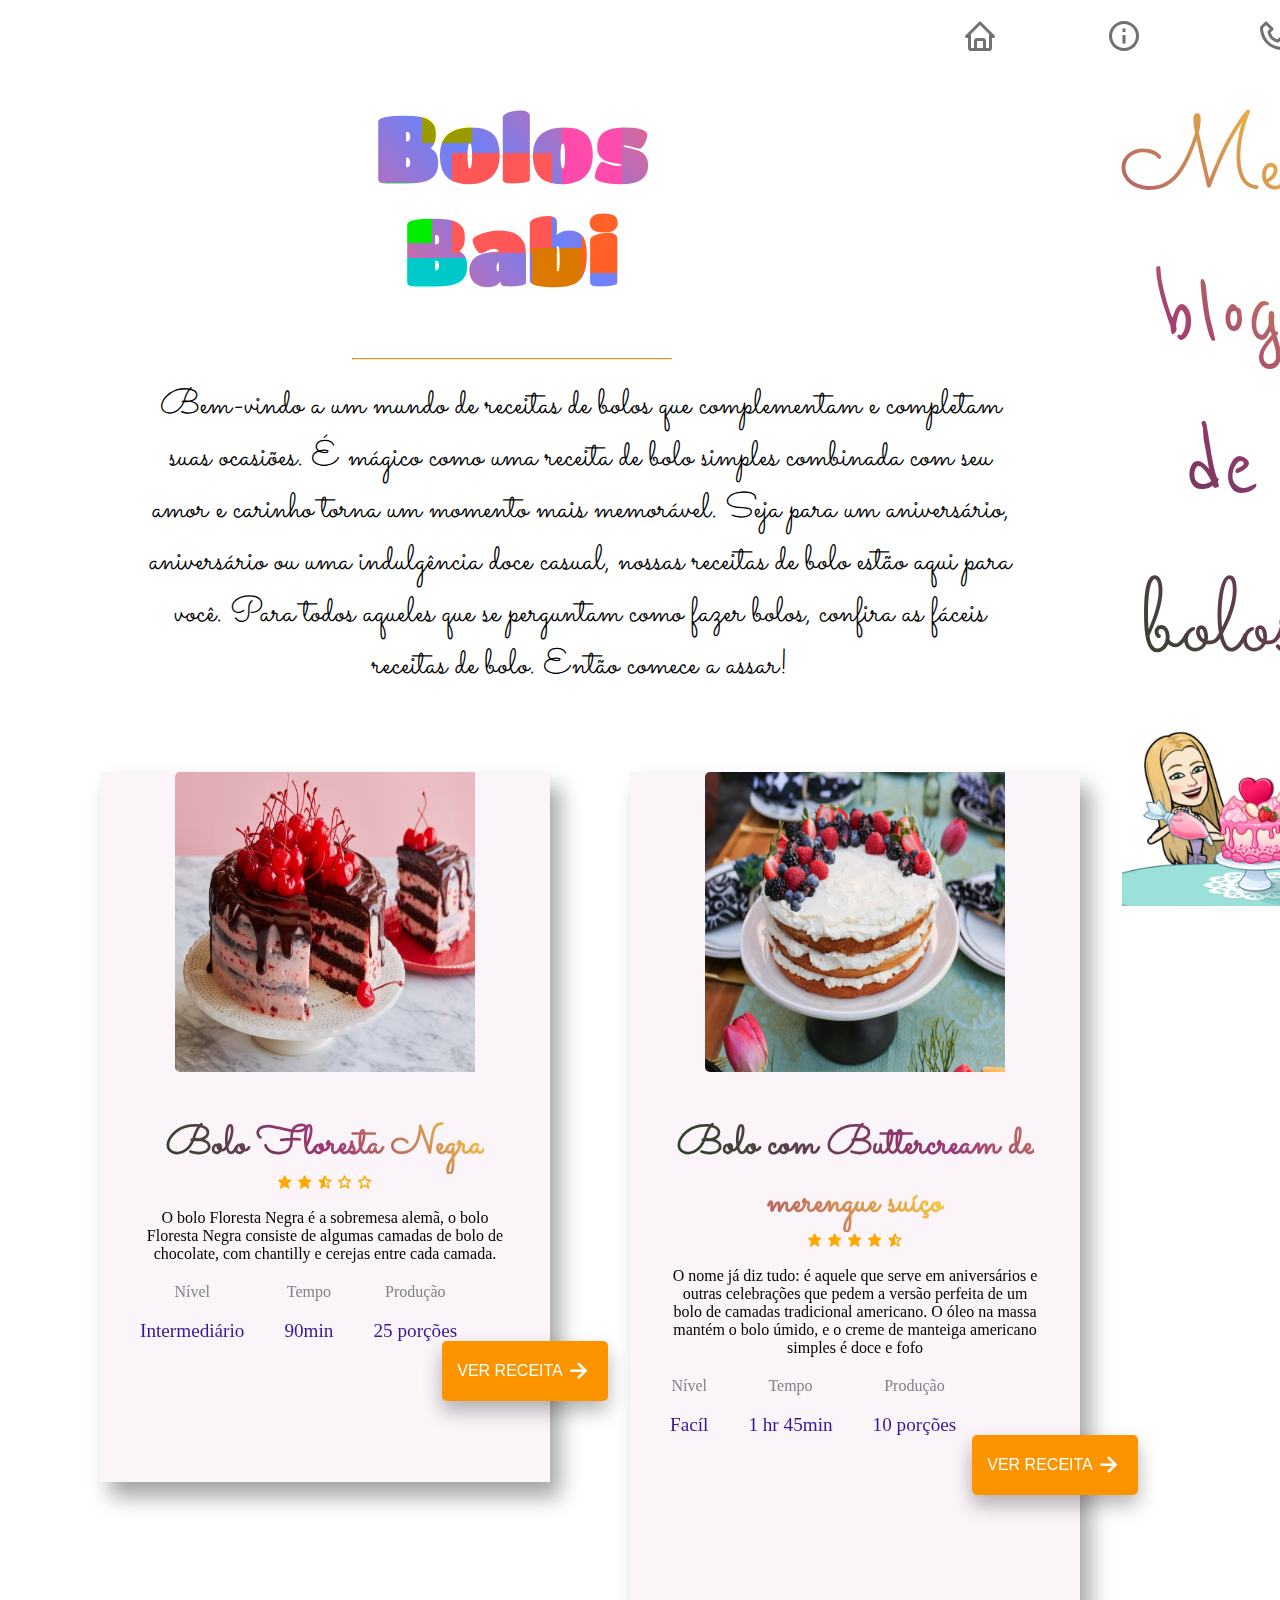
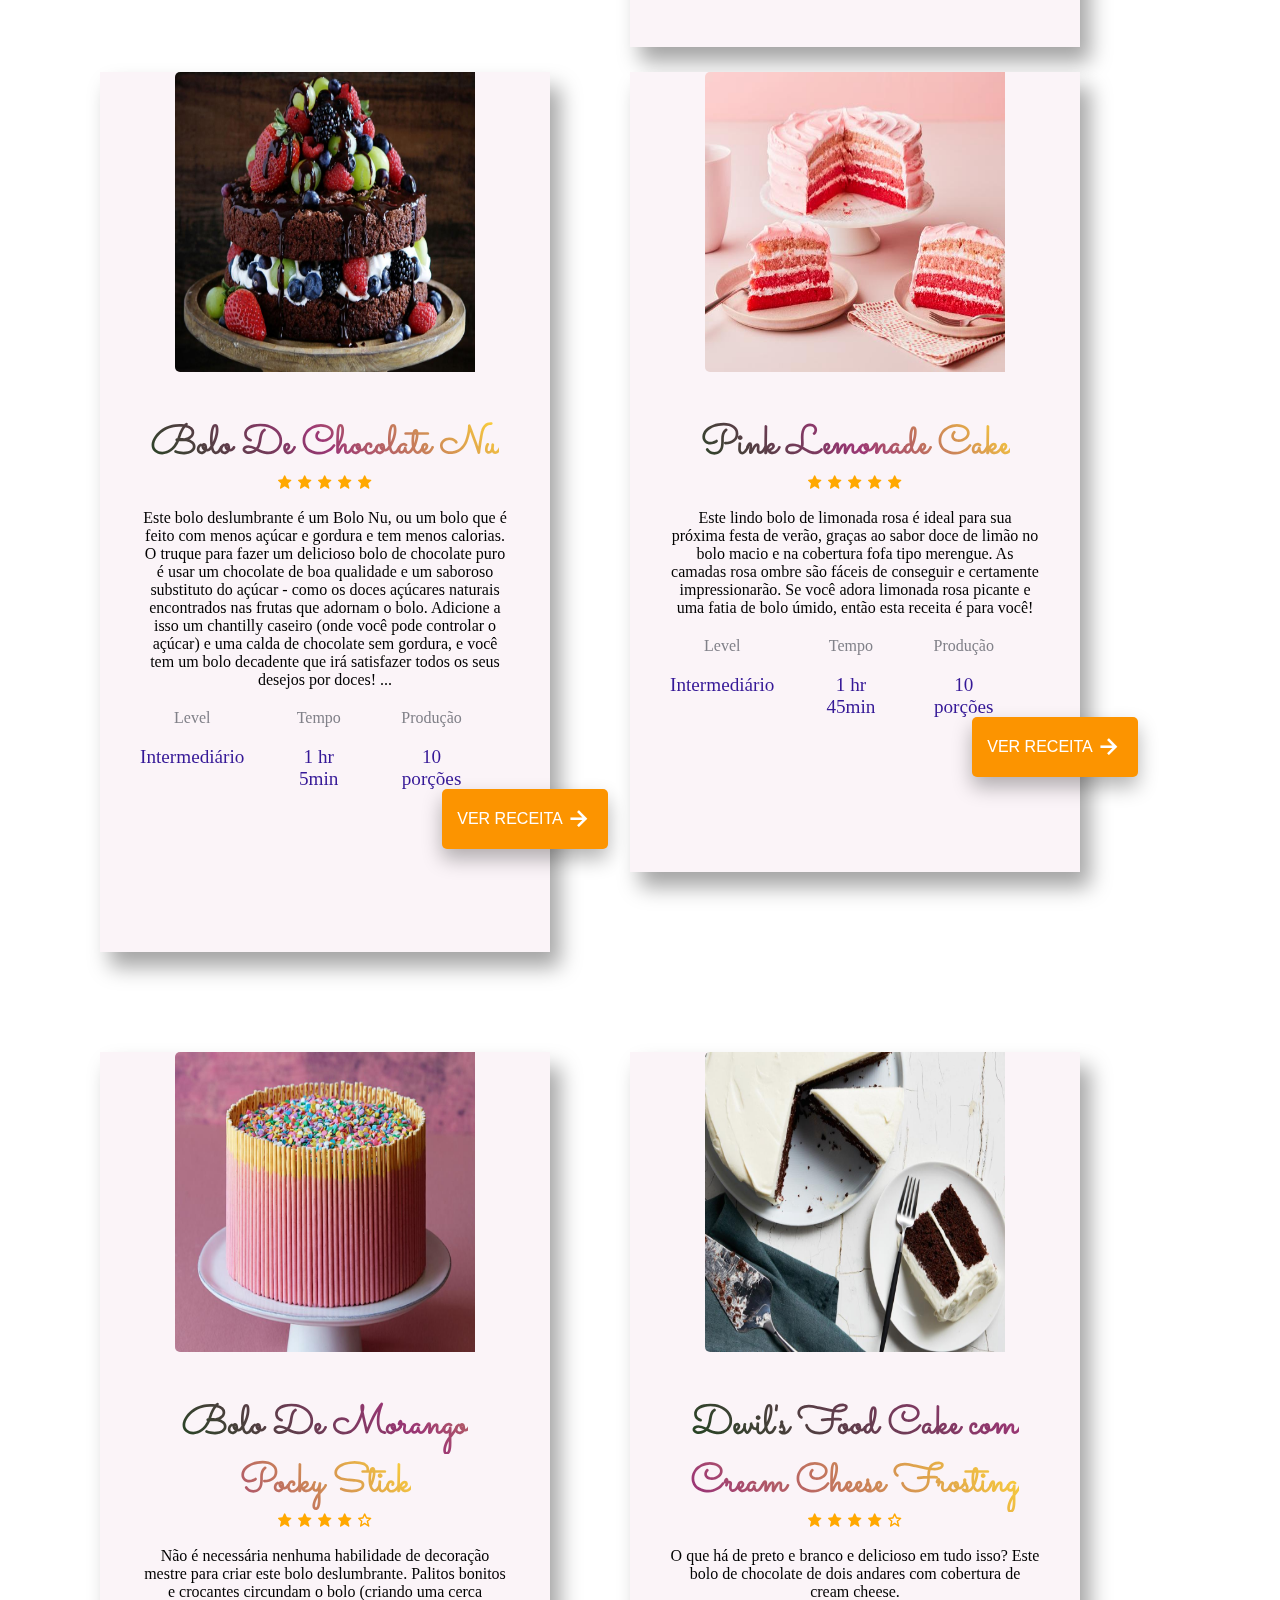
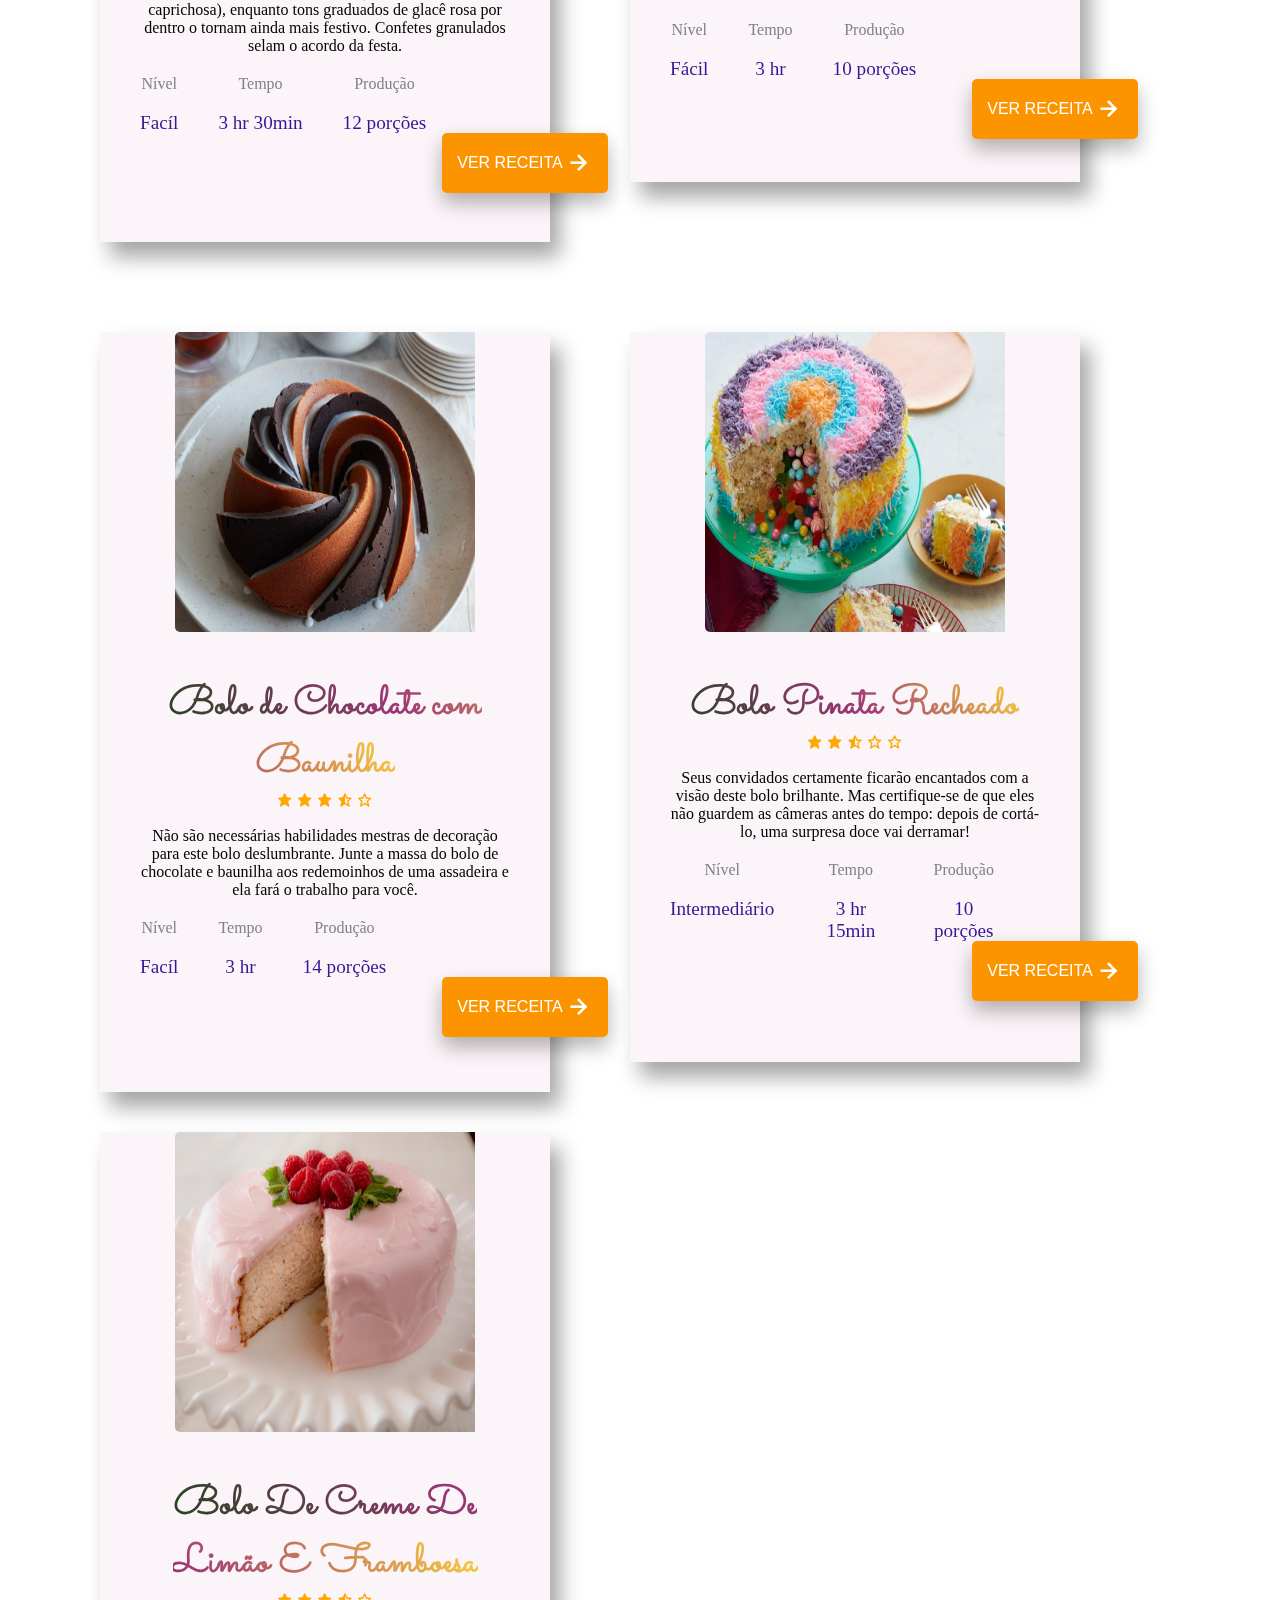
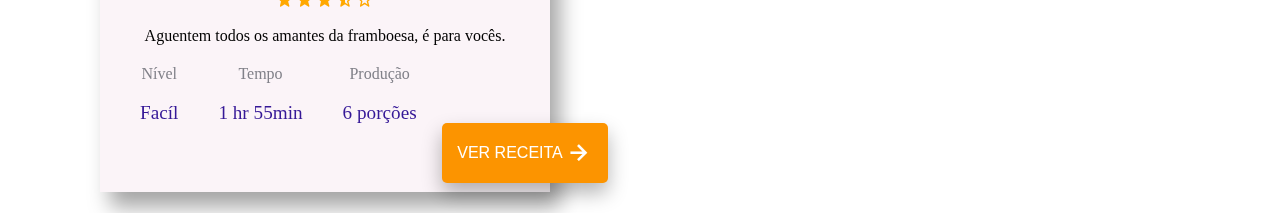
<file: index.html>
<!DOCTYPE html>
<html lang="pt_BR">
<head>
    <meta charset="UTF-8">
    <meta http-equiv="X-UA-Compatible" content="IE=edge">
    <meta name="viewport" content="width=device-width, initial-scale=1.0">
    <title>Receitas da Bárbara</title>
    <link rel="stylesheet" href="style.css">
    <link href='https://unpkg.com/boxicons@2.0.7/css/boxicons.min.css' rel='stylesheet'>
    <link rel="shortcut icon" href="favicon.ico" type="image/x-icon">
</head>
<body>
    <header>
      <nav>
      <div class="navbar">
          <ul class="nav_ul">
              <li class="nav_menu"><a href="index.html"><div class="dropdown">Home</div><i class='bx bx-home bx-md bx-tada '></i></a></li>
              <li class="nav_menu"><a href="about.html"><div class="dropdown">Informações</div><i class='bx bx-info-circle bx-md bx-tada'></i></a></li>
              <li class="nav_menu"><a href="mailto:"babi.81@outlook.com"><div class="dropdown">Contato</div><i class='bx bx-phone bx-md bx-tada'></i></a></li>
          </ul>
      </div>
  </nav>
</header>

<div class="div_cap">
    <h2 class="caption">Meu <br><span class="name">blog de <br></span>bolos</h2>
     <img class="icon" src="images/icon.png" alt="icon">
</div>

<div class="container">
	<h1><span class="span">Bolos<br>Babi</span></h1>
    <hr>
	
	<div class="blobs_1"></div>
	<div class="blobs_2"></div>
	<div class="blobs_3"></div>
	<div class="blobs_4"></div>
	<div class="blobs_5"></div>
	<div class="blobs_6"></div>
	<div class="blobs_7"></div>
</div>

    <div class="intro">
      Bem-vindo a um mundo de receitas de bolos que complementam e completam suas ocasiões.
      É mágico como uma receita de bolo simples combinada com seu amor e carinho torna um momento mais memorável.
       Seja para um aniversário, aniversário ou uma indulgência doce casual, nossas receitas de bolo estão aqui para você.
       Para todos aqueles que se perguntam como fazer bolos, confira as fáceis receitas de bolo.
       Então comece a assar!
</div>

<div class="middle_container">

          <div class="card1">
            <img class="cake_img" src="images/cake1.jpeg" alt="cake">
            <div class="cake_text">
            <span class="cake_text_title">Bolo Floresta Negra</span>
            <div class="cake_text_star">
                <i class='bx bxs-star'   ></i>                
                <i class='bx bxs-star'   ></i>                
                <i class='bx bxs-star-half'></i>               
                <i class='bx bx-star' ></i>
                <i class='bx bx-star' ></i>
                </div>
               <p>O bolo Floresta Negra é a sobremesa alemã, o bolo Floresta Negra consiste de algumas camadas de bolo de chocolate, com chantilly e cerejas entre cada camada.</p><div class="cake_timing">
                <div class="cake_timing_time">
                 <span>Nível</span>
                 <p>Intermediário</p>
                </div>
                <div class="cake_timing_time">
                 <span>Tempo</span>
                 <p>90min</p>
                </div>
                <div class="cake_timing_time">
                 <span>Produção</span>
                 <p>25 porções</p>
                </div>
               </div>
               <a class="button" href="cakes/cake_1.html">Ver receita<i class='bx bx-right-arrow-alt'></i></a>
          </div>
        </div>
      
        <div class="card2">
            <img class="cake_img" src="images/cake2.jpeg" alt="cake">
            <div class="cake_text">
            <span class="cake_text_title">Bolo com Buttercream de merengue suíço</span>
            <div class="cake_text_star">
                <i class='bx bxs-star'   ></i>                
                <i class='bx bxs-star'   ></i>                
                <i class='bx bxs-star'   ></i>                
                <i class='bx bxs-star'   ></i> 
                <i class='bx bxs-star-half'></i>                              
                </div>
                <p>O nome já diz tudo: é aquele que serve em aniversários e outras celebrações que pedem a versão perfeita de um bolo de camadas tradicional americano. O óleo na massa mantém o bolo úmido, e o creme de manteiga americano simples é doce e fofo</p>
            <div class="cake_timing">
                <div class="cake_timing_time">
                 <span>Nível</span>
                 <p>Facíl</p>
                </div>
                <div class="cake_timing_time">
                 <span>Tempo</span>
                 <p>1 hr 45min</p>
                </div>
                <div class="cake_timing_time">
                 <span>Produção</span>
                 <p>10 porções</p>
                </div>
               </div>
               <a class="button" href="cakes/cake_2.html">Ver receita<i class='bx bx-right-arrow-alt'></i></a>
          </div>
        </div>
        <div class="card3">
            <img class="cake_img" src="images/cake3.jpeg" alt="cake">
            <div class="cake_text">
            <span class="cake_text_title">Bolo De Chocolate Nu</span>
            <div class="cake_text_star">
                <i class='bx bxs-star'   ></i>                
                <i class='bx bxs-star'   ></i>                
                <i class='bx bxs-star'   ></i>                
                <i class='bx bxs-star'   ></i>                
                <i class='bx bxs-star'   ></i>                
                </div>
                <p>Este bolo deslumbrante é um Bolo Nu, ou um bolo que é feito com menos açúcar e gordura e tem menos calorias. O truque para fazer um delicioso bolo de chocolate puro é usar um chocolate de boa qualidade e um saboroso substituto do açúcar - como os doces açúcares naturais encontrados nas frutas que adornam o bolo. Adicione a isso um chantilly caseiro (onde você pode controlar o açúcar) e uma calda de chocolate sem gordura, e você tem um bolo decadente que irá satisfazer todos os seus desejos por doces! ...</p>
            <div class="cake_timing">
                <div class="cake_timing_time">
                 <span>Level</span>
                 <p>Intermediário</p>
                </div>
                <div class="cake_timing_time">
                 <span>Tempo</span>
                 <p>1 hr 5min</p>
                </div>
                <div class="cake_timing_time">
                 <span>Produção</span>
                 <p>10 porções</p>
                </div>
               </div>
               <a class="button" href="cakes/cake_3.html">Ver receita<i class='bx bx-right-arrow-alt'></i></a>
          </div>
        </div>
      


        <div class="card4">
            <img class="cake_img" src="images/cake4.jpeg" alt="cake">
            <div class="cake_text">
            <span class="cake_text_title">Pink Lemonade Cake</span>
            <div class="cake_text_star">
                <i class='bx bxs-star'   ></i>                
                <i class='bx bxs-star'   ></i>                
                <i class='bx bxs-star'   ></i>                
                <i class='bx bxs-star'   ></i>                
                <i class='bx bxs-star'   ></i>                
                </div>
                <p>Este lindo bolo de limonada rosa é ideal para sua próxima festa de verão, graças ao sabor doce de limão no bolo macio e na cobertura fofa tipo merengue. As camadas rosa ombre são fáceis de conseguir e certamente impressionarão. Se você adora limonada rosa picante e uma fatia de bolo úmido, então esta receita é para você!</p>
            <div class="cake_timing">
                <div class="cake_timing_time">
                 <span>Level</span>
                 <p>Intermediário</p>
                </div>
                <div class="cake_timing_time">
                 <span>Tempo</span>
                 <p>1 hr 45min</p>
                </div>
                <div class="cake_timing_time">
                 <span>Produção</span>
                 <p>10 porções</p>
                </div>
               </div>
               <a class="button" href="cakes/cake_4.html">Ver receita<i class='bx bx-right-arrow-alt'></i></a>
          </div>
        </div>
      


        <div class="card5">
            <img class="cake_img" src="images/cake5.jpeg" alt="cake">
            <div class="cake_text">
            <span class="cake_text_title">Bolo De Morango Pocky Stick</span>
            <div class="cake_text_star">
                <i class='bx bxs-star'   ></i>                
                <i class='bx bxs-star'   ></i>                
                <i class='bx bxs-star'   ></i>                
                <i class='bx bxs-star'   ></i>                
                <i class='bx bx-star' ></i>
                </div>
                <p>Não é necessária nenhuma habilidade de decoração mestre para criar este bolo deslumbrante. Palitos bonitos e crocantes circundam o bolo (criando uma cerca caprichosa), enquanto tons graduados de glacê rosa por dentro o tornam ainda mais festivo. Confetes granulados selam o acordo da festa.</p>
            <div class="cake_timing">
                <div class="cake_timing_time">
                 <span>Nível</span>
                 <p>Facíl</p>
                </div>
                <div class="cake_timing_time">
                 <span>Tempo</span>
                 <p>3 hr 30min</p>
                </div>
                <div class="cake_timing_time">
                 <span>Produção</span>
                 <p>12 porções</p>
                </div>
               </div>
               <a class="button" href="cakes/cake_5.html">Ver receita<i class='bx bx-right-arrow-alt'></i></a>
          </div>
        </div>
      


        <div class="card6">
            <img class="cake_img" src="images/cake6.jpeg" alt="cake">
            <div class="cake_text">
            <span class="cake_text_title">Devil's Food Cake com Cream Cheese Frosting</span>
            <div class="cake_text_star">
                <i class='bx bxs-star'   ></i>                
                <i class='bx bxs-star'   ></i>                
                <i class='bx bxs-star'   ></i>                
                <i class='bx bxs-star'   ></i>                
                <i class='bx bx-star' ></i>
                </div>
               <p>O que há de preto e branco e delicioso em tudo isso? Este bolo de chocolate de dois andares com cobertura de cream cheese.</p>
                <div class="cake_timing">
                <div class="cake_timing_time">
                 <span>Nível</span>
                 <p>Fácil</p>
                </div>
                <div class="cake_timing_time">
                 <span>Tempo</span>
                 <p>3 hr</p>
                </div>
                <div class="cake_timing_time">
                 <span>Produção</span>
                 <p>10 porções</p>
                </div>
               </div>
               <a class="button" href="cakes/cake_6.html">Ver receita<i class='bx bx-right-arrow-alt'></i></a>
          </div>
        </div>
      


        <div class="card7">
            <img class="cake_img" src="images/cake7.jpeg" alt="cake">
            <div class="cake_text">
            <span class="cake_text_title">Bolo de Chocolate com Baunilha</span>
            <div class="cake_text_star">
                <i class='bx bxs-star'   ></i>                
                <i class='bx bxs-star'   ></i>                
                <i class='bx bxs-star'   ></i>                
                <i class='bx bxs-star-half'></i>               
                <i class='bx bx-star' ></i>
                </div>
               <p>Não são necessárias habilidades mestras de decoração para este bolo deslumbrante. Junte a massa do bolo de chocolate e baunilha aos redemoinhos de uma assadeira e ela fará o trabalho para você.</p>            <div class="cake_timing">
                <div class="cake_timing_time">
                 <span>Nível</span>
                 <p>Facíl</p>
                </div>
                <div class="cake_timing_time">
                 <span>Tempo</span>
                 <p>3 hr</p>
                </div>
                <div class="cake_timing_time">
                 <span>Produção</span>
                 <p>14 porções</p>
                </div>
               </div>
               <a class="button" href="cakes/cake_7.html">Ver receita<i class='bx bx-right-arrow-alt'></i></a>
          </div>
        </div>
      


        <div class="card8">
            <img class="cake_img" src="images/cake8.jpeg" alt="cake">
            <div class="cake_text">
            <span class="cake_text_title">Bolo Pinata Recheado</span>
            <div class="cake_text_star">
                <i class='bx bxs-star'></i>                
                <i class='bx bxs-star'></i>                
                <i class='bx bxs-star-half'></i>               
                <i class='bx bx-star' ></i>
                <i class='bx bx-star' ></i>
                </div>
               <p>Seus convidados certamente ficarão encantados com a visão deste bolo brilhante. Mas certifique-se de que eles não guardem as câmeras antes do tempo: depois de cortá-lo, uma surpresa doce vai derramar!</p>            <div class="cake_timing">
                <div class="cake_timing_time">
                 <span>Nível</span>
                 <p>Intermediário</p>
                </div>
                <div class="cake_timing_time">
                 <span>Tempo</span>
                 <p>3 hr 15min</p>
                </div>
                <div class="cake_timing_time">
                 <span>Produção</span>
                 <p>10 porções</p>
                </div>
               </div>
               <a class="button" href="cakes/cake_8.html">Ver receita<i class='bx bx-right-arrow-alt'></i></a>
          </div>
        </div>
      


        <div class="card9">
            <img class="cake_img" src="images/cake9.jpeg" alt="cake">
            <div class="cake_text">
            <span class="cake_text_title">Bolo De Creme De Limão E Framboesa</span>
            <div class="cake_text_star">
                <i class='bx bxs-star'   ></i>                
                <i class='bx bxs-star'   ></i>                
                <i class='bx bxs-star'   ></i>                
                <i class='bx bxs-star-half'></i>               
                <i class='bx bx-star' ></i>
                </div>
<p>Aguentem todos os amantes da framboesa, é para vocês.</p>            <div class="cake_timing">
                <div class="cake_timing_time">
                 <span>Nível</span>
                 <p>Facíl</p>
                </div>
                <div class="cake_timing_time">
                 <span>Tempo</span>
                 <p>1 hr 55min</p>
                </div>
                <div class="cake_timing_time">
                 <span>Produção</span>
                 <p>6 porções</p>
                </div>
               </div>
               <a class="button" href="cakes/cake_9.html">Ver receita<i class='bx bx-right-arrow-alt'></i></a>
          </div>
        </div>      
</div>

</div>
</body>
</html>
</file>
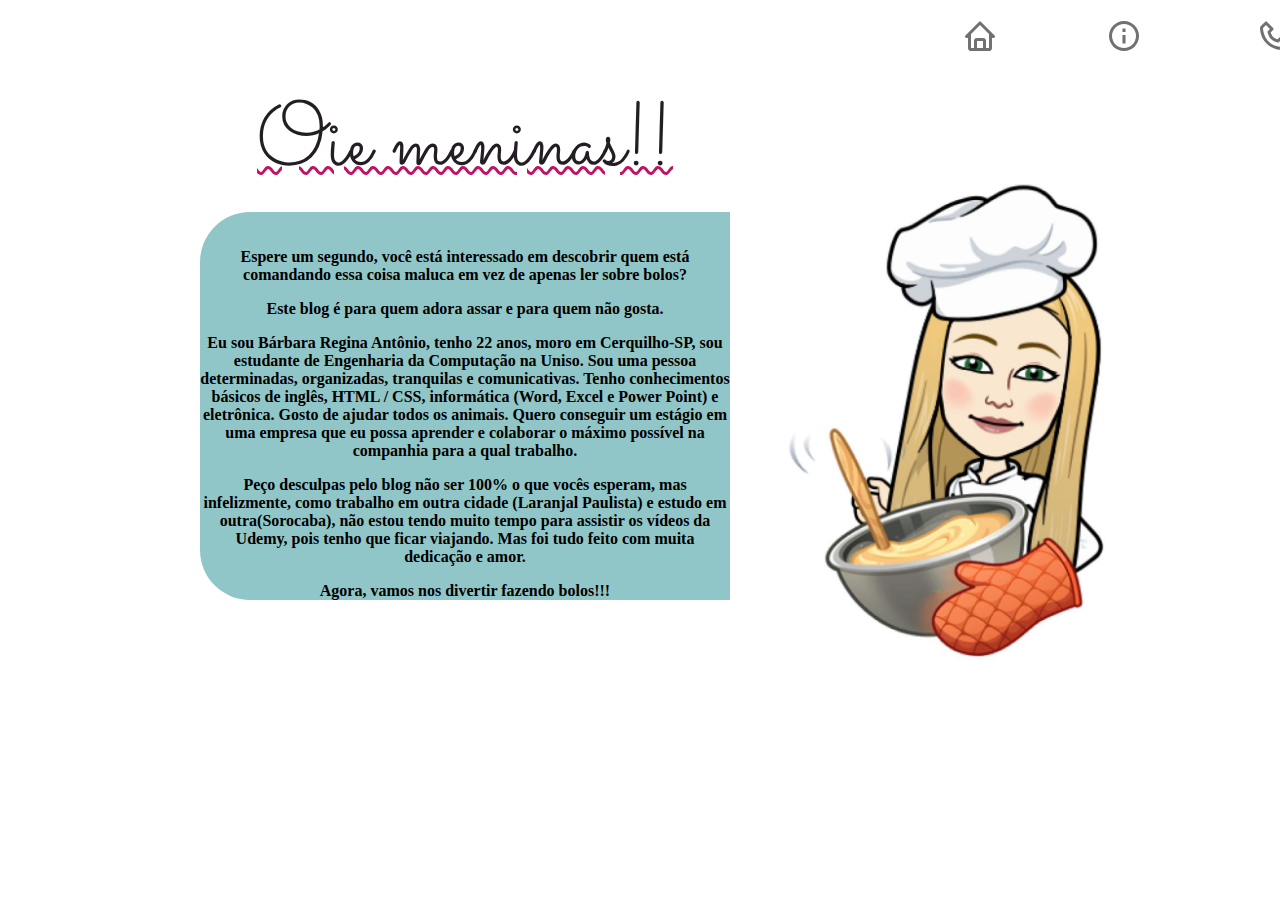
<file: about.html>
<!DOCTYPE html>
<html lang="pt_BR">
  <head>
    <meta charset="UTF-8" />
    <meta http-equiv="X-UA-Compatible" content="IE=edge" />
    <meta name="viewport" content="width=device-width, initial-scale=1.0" />
    <title>Receitas da Bárbara</title>
    <link rel="stylesheet" href="style.css" />
    <link
      href="https://unpkg.com/boxicons@2.0.7/css/boxicons.min.css"
      rel="stylesheet"
    />
    <link rel="icon" href="favicon.ico" type="image/x-icon" />
  </head>
  <body>
    <header>
      <nav>
        <div class="navbar">
          <ul class="nav_ul">
            <li class="nav_menu">
              <a href="index.html"
                ><div class="dropdown">Home</div>
                <i class="bx bx-home bx-md bx-tada"></i
              ></a>
            </li>
            <li class="nav_menu">
              <a href="about.html"
                ><div class="dropdown">Informações</div>
                <i class="bx bx-info-circle bx-md bx-tada"></i
              ></a>
            </li>
            <li class="nav_menu">
              <a href="mailto:"babi.81@outlook.com"
                ><div class="dropdown">Contato</div>
                <i class="bx bx-phone bx-md bx-tada"></i
              ></a>
            </li>
          </ul>
        </div>
      </nav>
    </header>

    <div class="about">
      <img class="chef" src="images/about.jpg" alt="chef" />

      <div class="about_title">
        <u>Oie meninas!!</u>
      </div>
      <div class="about_text">
        <p>
          Espere um segundo, você está interessado em descobrir quem está
          comandando essa coisa maluca em vez de apenas ler sobre bolos?
        </p>
        <p>Este blog é para quem adora assar e para quem não gosta.</p>
        <p>
          Eu sou Bárbara Regina Antônio, tenho 22 anos, moro em Cerquilho-SP,
          sou estudante de Engenharia da Computação na Uniso. Sou uma pessoa
          determinadas, organizadas, tranquilas e comunicativas. Tenho
          conhecimentos básicos de inglês, HTML / CSS, informática (Word, Excel
          e Power Point) e eletrônica. Gosto de ajudar todos os animais. Quero
          conseguir um estágio em uma empresa que eu possa aprender e colaborar
          o máximo possível na companhia para a qual trabalho.
        </p>
        <p>
          Peço desculpas pelo blog não ser 100% o que vocês esperam, mas
          infelizmente, como trabalho em outra cidade (Laranjal Paulista) e estudo em outra(Sorocaba), não estou tendo muito tempo para assistir os vídeos da
          Udemy, pois tenho que ficar viajando. Mas foi tudo feito com muita dedicação e amor.
        </p>
        <p>Agora, vamos nos divertir fazendo bolos!!!</p>
      </div>
    </div>
  </body>
</html>
</file>
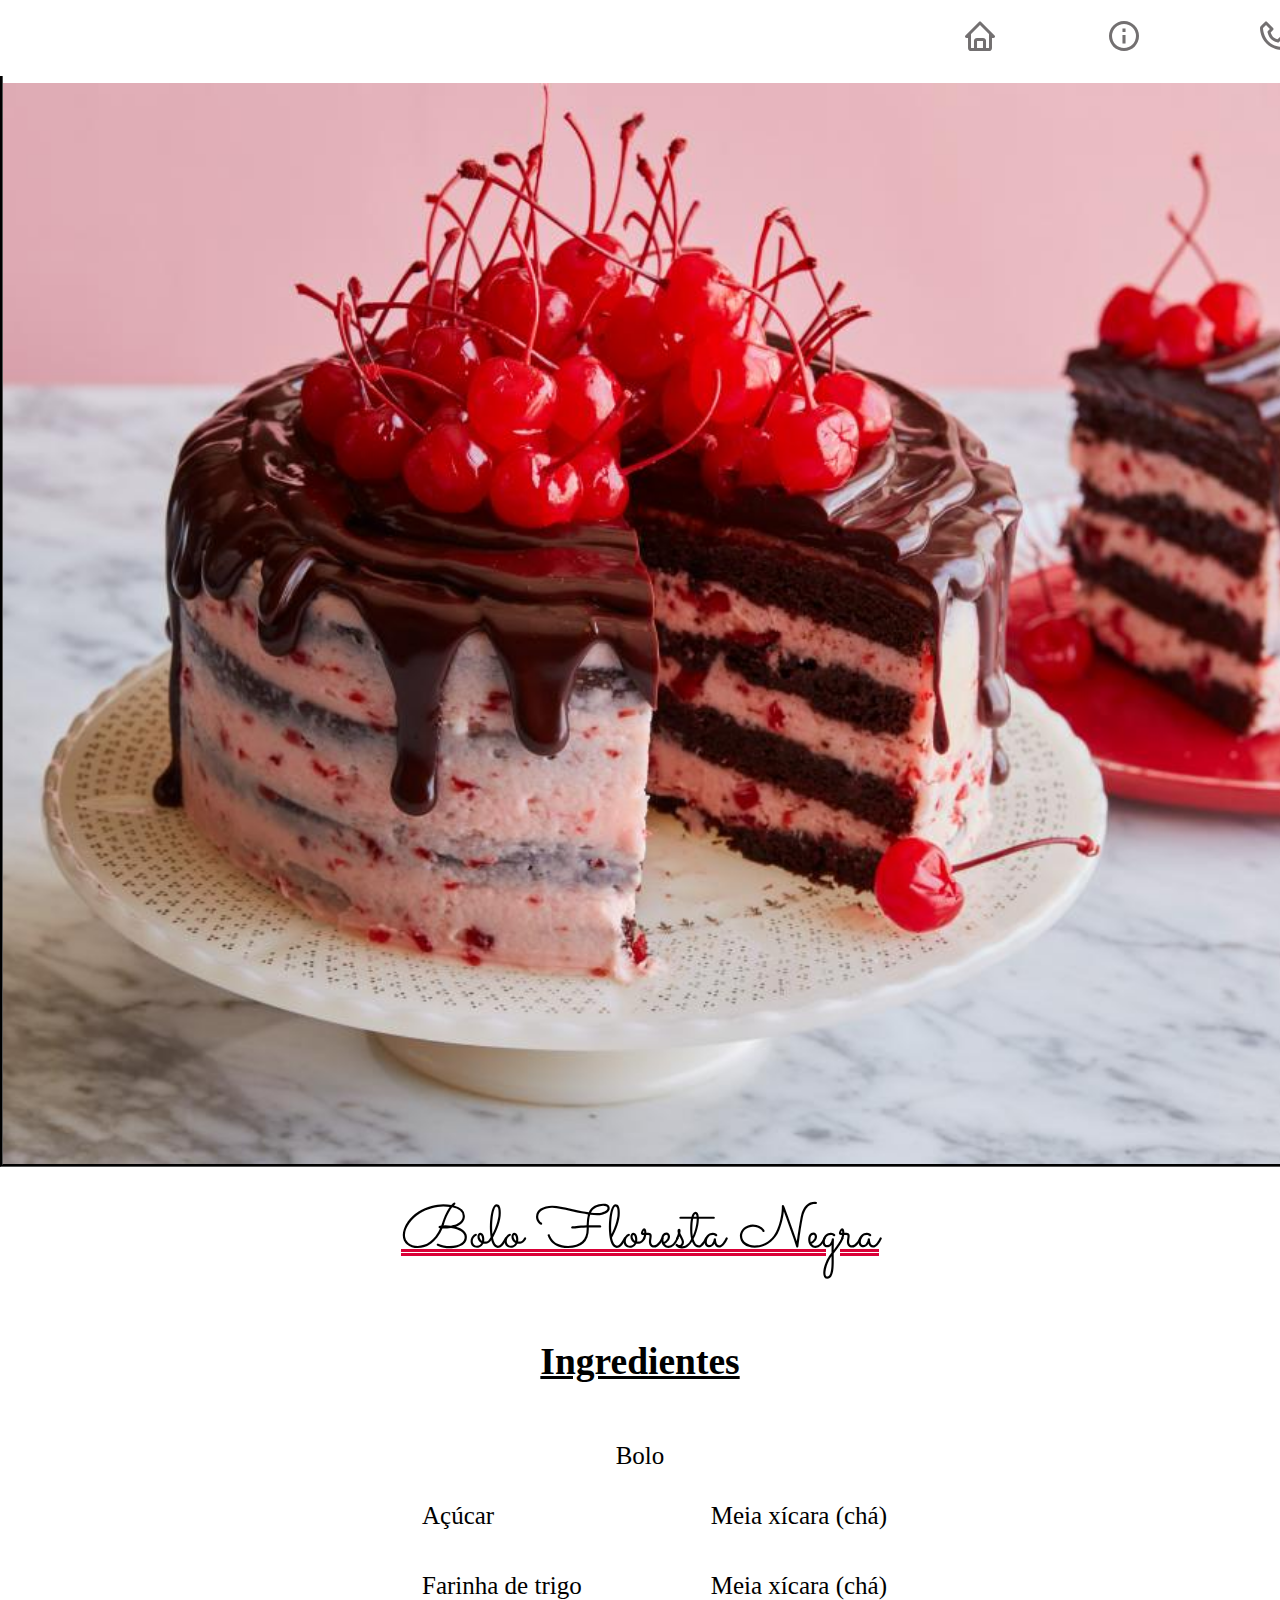
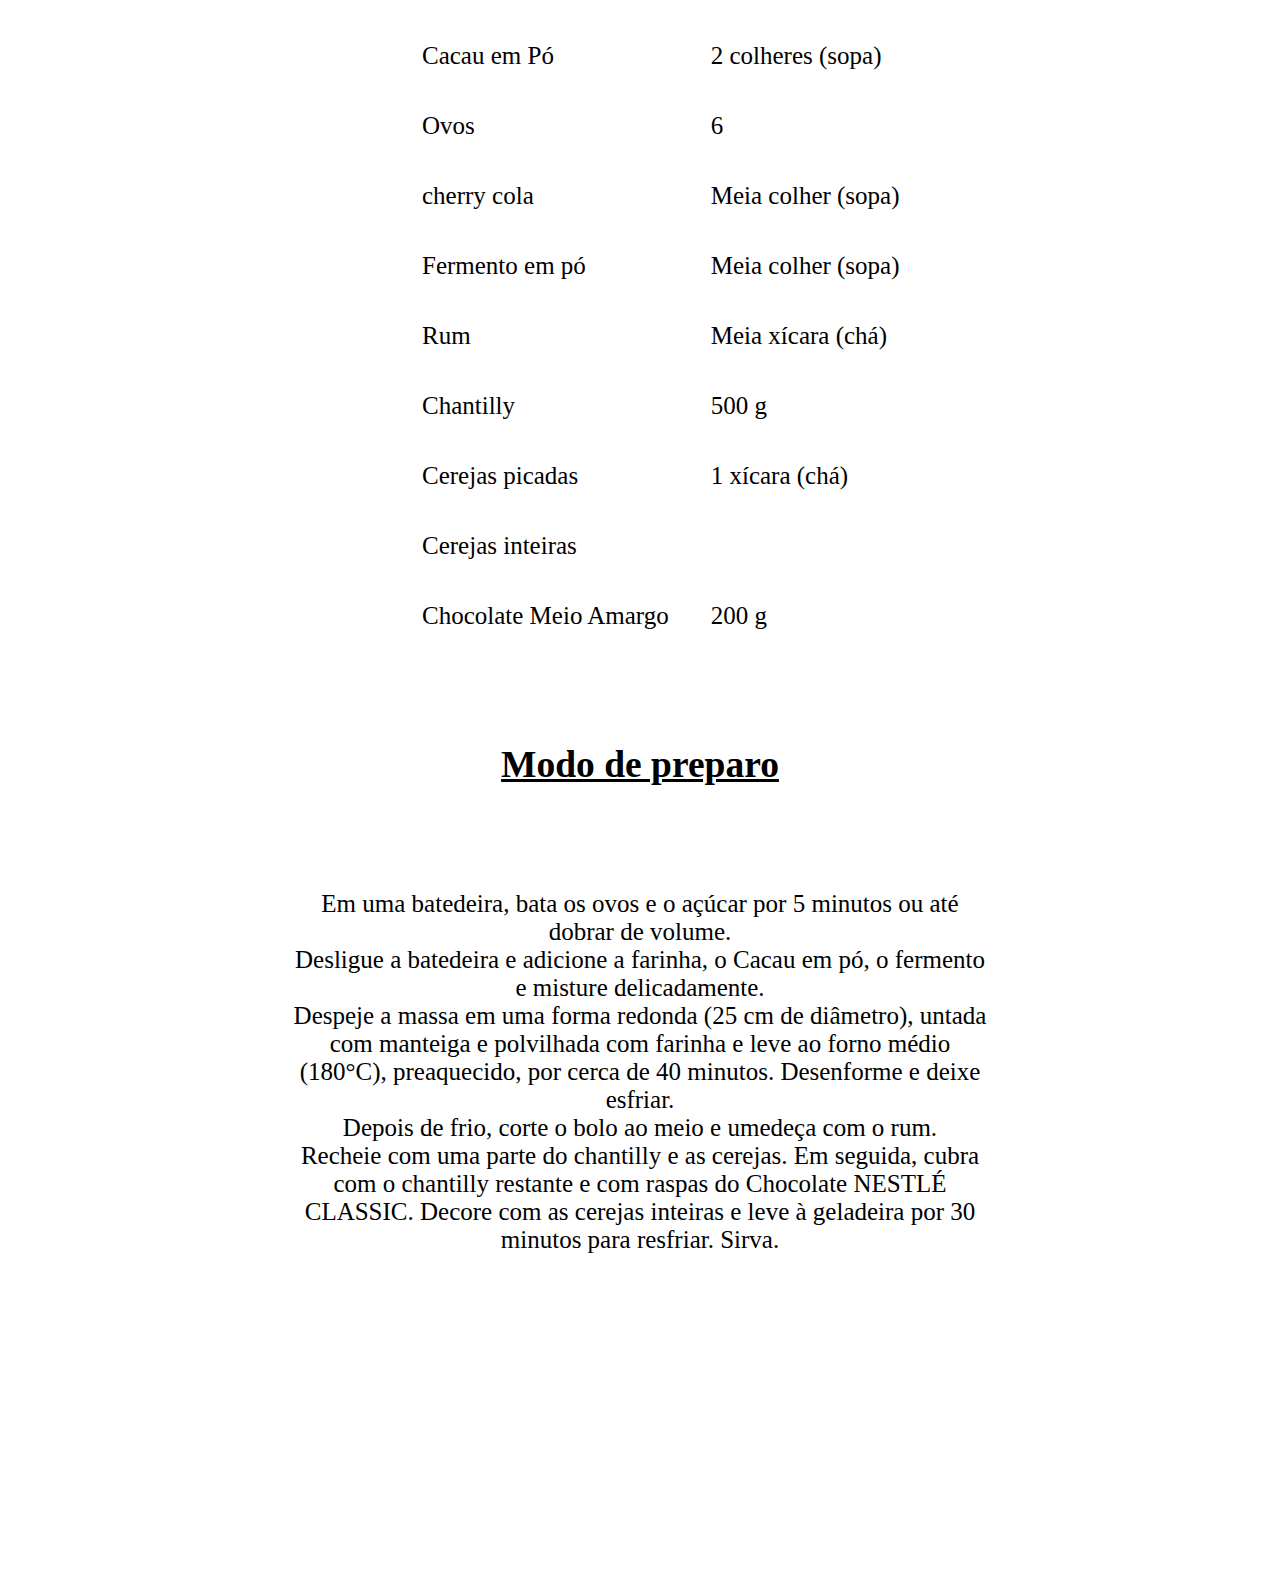
<file: cakes/cake_1.html>
<!DOCTYPE html>
<html lang="pt_BR">
<head>
    <meta charset="UTF-8">
    <meta http-equiv="X-UA-Compatible" content="IE=edge">
    <meta name="viewport" content="width=device-width, initial-scale=1.0">
    <title>Receitas da Bárbara</title>
    <link rel="stylesheet" href="../style.css">
    <link href='https://unpkg.com/boxicons@2.0.7/css/boxicons.min.css' rel='stylesheet'>
    <link rel="icon" href="../favicon.ico" type="image/x-icon">
</head>
<body>
    <header>
      <nav>
      <div class="navbar">
          <ul class="nav_ul">
              <li class="nav_menu"><a href="../index.html"><div class="dropdown">Home</div><i class='bx bx-home bx-md bx-tada '></i></a></li>
              <li class="nav_menu"><a href="../about.html"><div class="dropdown">Informações</div><i class='bx bx-info-circle bx-md bx-tada'></i></a></li>
              <li class="nav_menu"><a href="mailto:"babi.81@outlook.com"><div class="dropdown">Contato</div><i class='bx bx-phone bx-md bx-tada'></i></a></li>
          </ul>
      </div>
  </nav>
</header>
<img class="cake" src="../images/cake1.jpeg" alt="cake">
<div class="heading"><u>Bolo Floresta Negra</u></div>
<div class="ingredients">
<h2>Ingredientes</h2><br>
Bolo<br>
<table>
    <tr>
        <td>Açúcar</td>
        <td>Meia xícara (chá)</td>
    </tr>
    <tr>
        <td>Farinha de trigo</td>
        <td>Meia xícara (chá)</td>
    </tr>
    <tr>
        <td>Cacau em Pó</td>
        <td>2 colheres (sopa)</td>
    </tr>
    <tr>
        <td>Ovos</td>
        <td>6</td>
    </tr>
    <tr>
        <td>cherry cola</td>
        <td>Meia colher (sopa)</td>
    </tr>
    <tr>
        <td>Fermento em pó</td>
        <td>Meia colher (sopa)</td>
    </tr>
    <tr>
        <td>Rum</td>
        <td>Meia xícara (chá)</td>
    </tr>
    <tr>
        <td>Chantilly</td>
        <td>500 g</td>
    </tr>
    <tr>
        <td>Cerejas picadas</td>
        <td>1 xícara (chá)</td>
    </tr>
    <tr>
        <td>Cerejas inteiras</td>
    </tr>
    <tr>
        <td>Chocolate Meio Amargo</td>
        <td>200 g</td>
    </tr>
</table>

<div class="baking">
    <h2>Modo de preparo</h2><br>

<ul class="cake_ul">
    <li class="cake_li"> Em uma batedeira, bata os ovos e o açúcar por 5 minutos ou até dobrar de volume.</li>
    <li class="cake_li">Desligue a batedeira e adicione a farinha, o Cacau em pó, o fermento e misture delicadamente.</li>
    <li class="cake_li">Despeje a massa em uma forma redonda (25 cm de diâmetro), untada com manteiga e polvilhada com farinha e leve ao forno médio (180°C), preaquecido, por cerca de 40 minutos. Desenforme e deixe esfriar.</li>
    <li class="cake_li">Depois de frio, corte o bolo ao meio e umedeça com o rum.</li>
    <li class="cake_li">Recheie com uma parte do chantilly e as cerejas. Em seguida, cubra com o chantilly restante e com raspas do Chocolate NESTLÉ CLASSIC. Decore com as cerejas inteiras e leve à geladeira por 30 minutos para resfriar. Sirva.</li>
</ul>
</div>
</body>
</html>
</file>
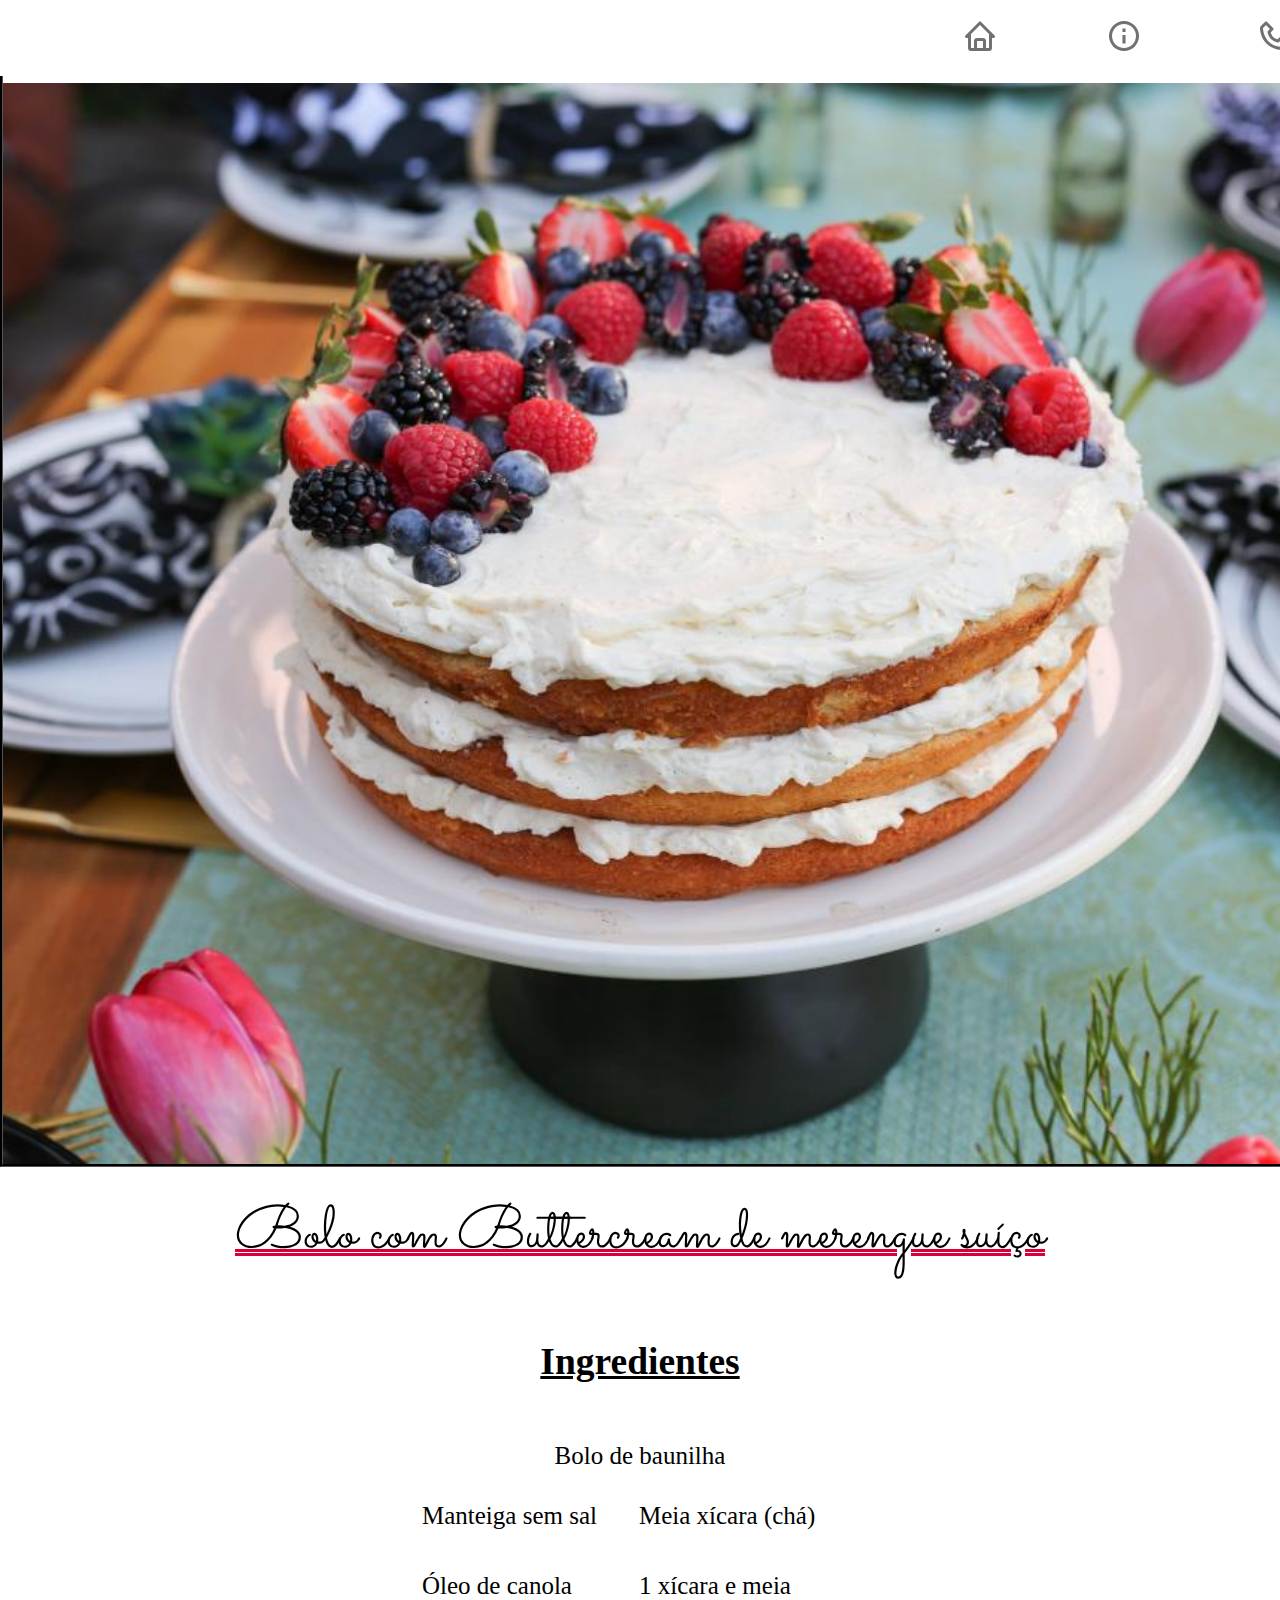
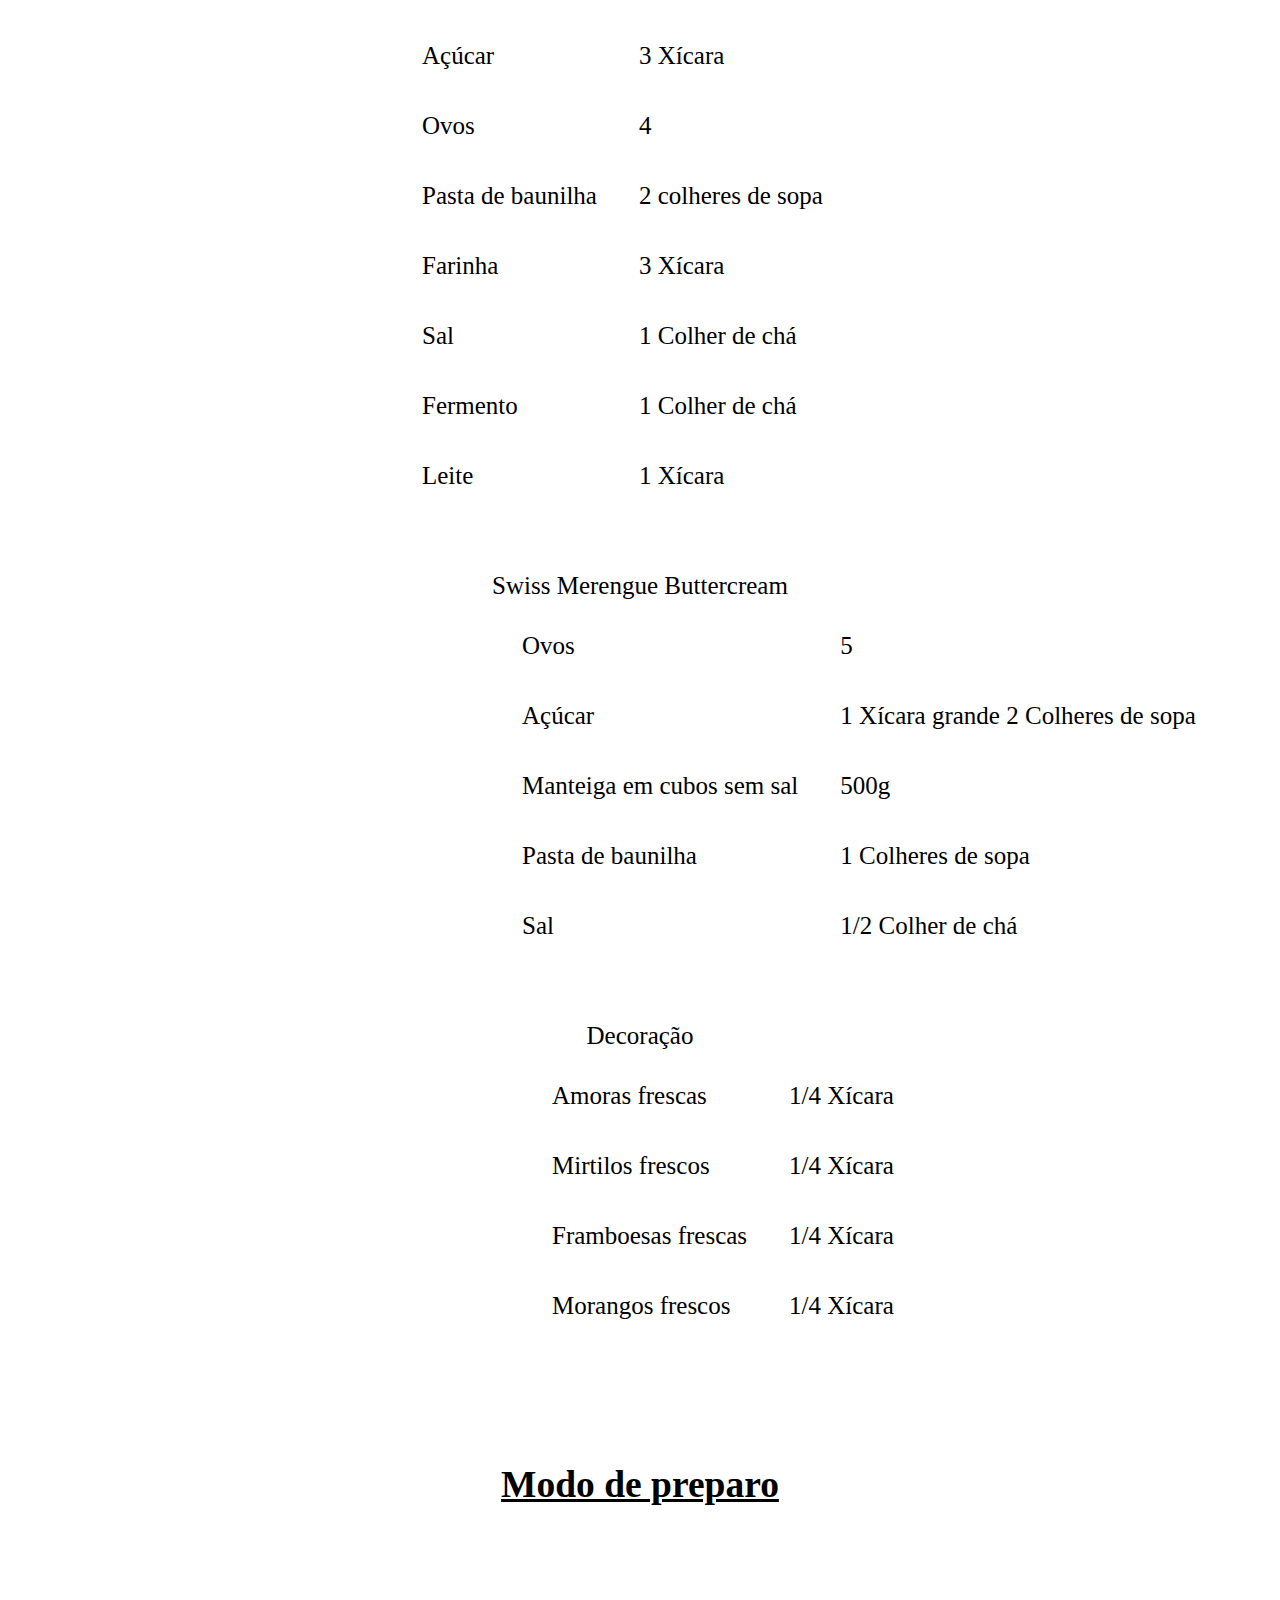
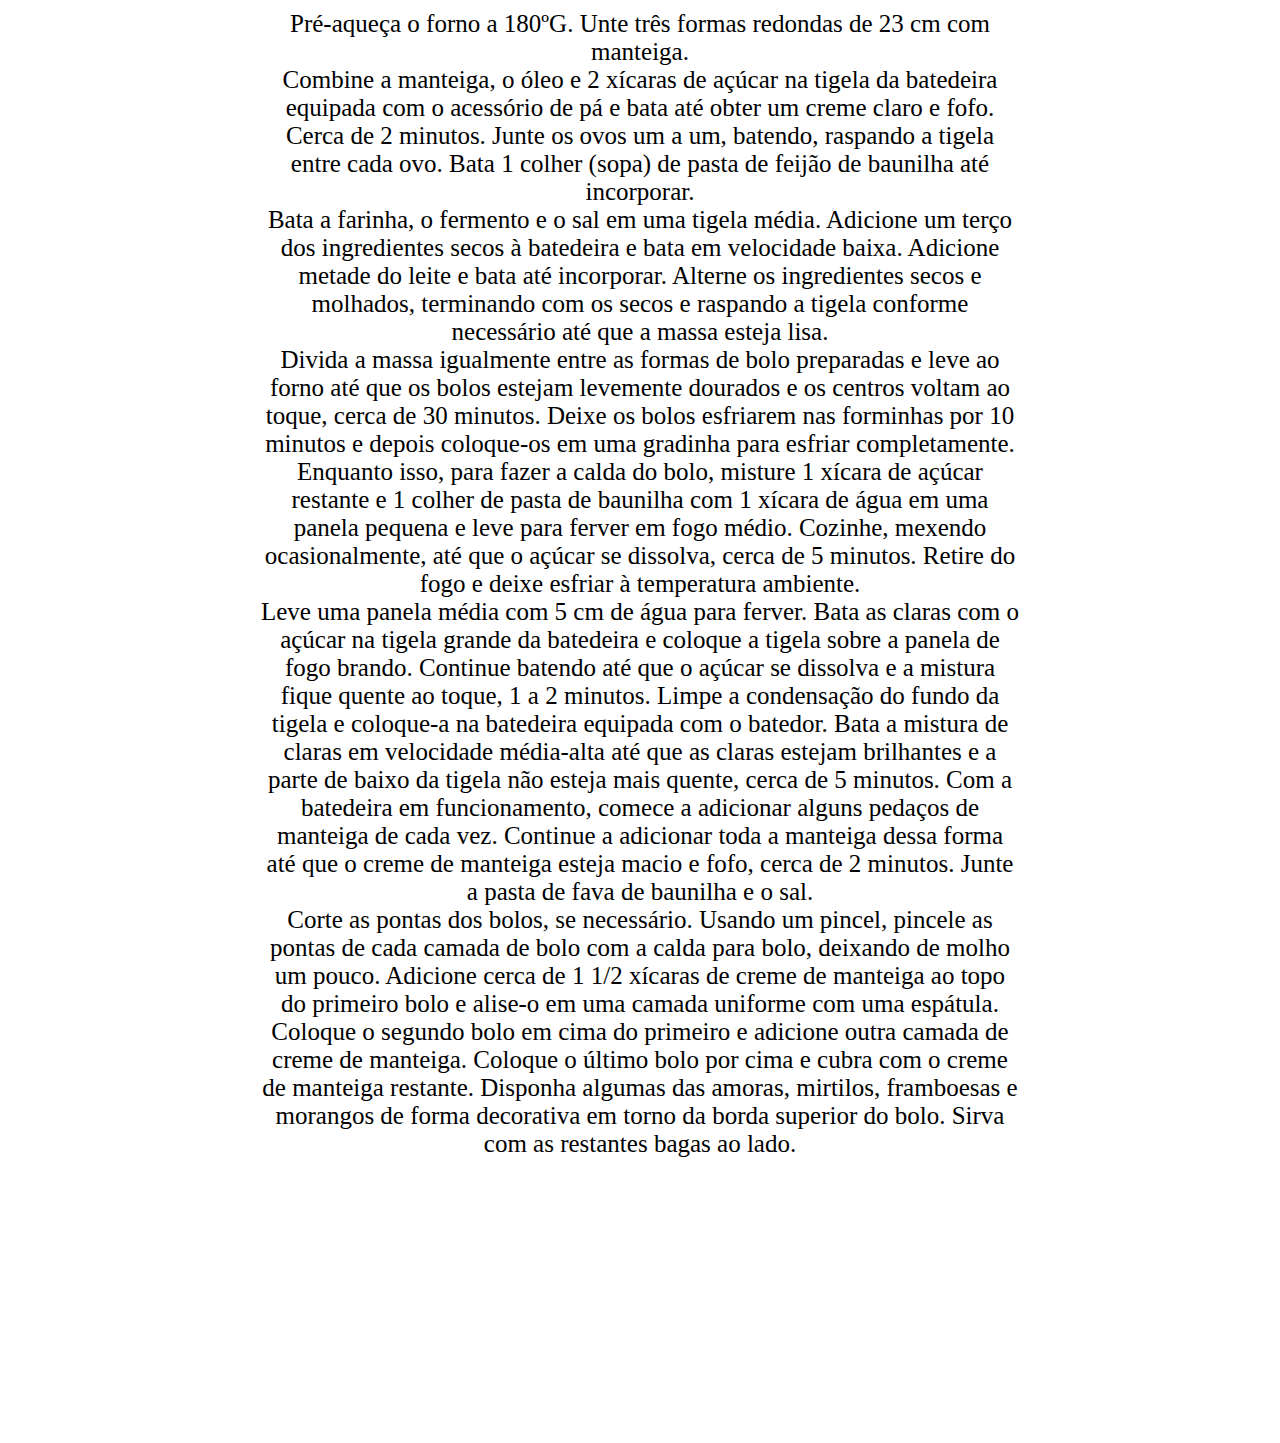
<file: cakes/cake_2.html>
<!DOCTYPE html>
<html lang="pt_BR">
<head>
    <meta charset="UTF-8">
    <meta http-equiv="X-UA-Compatible" content="IE=edge">
    <meta name="viewport" content="width=device-width, initial-scale=1.0">
    <title>Receitas da Bárbara</title>
    <link rel="stylesheet" href="../style.css">
    <link href='https://unpkg.com/boxicons@2.0.7/css/boxicons.min.css' rel='stylesheet'>
    <link rel="icon" href="../favicon.ico" type="image/x-icon">
</head>
<body>
    <header>
      <nav>
      <div class="navbar">
          <ul class="nav_ul">
            <li class="nav_menu"><a href="../index.html"><div class="dropdown">Home</div><i class='bx bx-home bx-md bx-tada '></i></a></li>
            <li class="nav_menu"><a href="../about.html"><div class="dropdown">Informações</div><i class='bx bx-info-circle bx-md bx-tada'></i></a></li>
            <li class="nav_menu"><a href="mailto:"babi.81@outlook.com"><div class="dropdown">Contato</div><i class='bx bx-phone bx-md bx-tada'></i></a></li>
        </ul>
      </div>
  </nav>
</header>
<img class="cake" src="../images/cake2.jpeg" alt="cake">
<div class="heading"><u>Bolo com Buttercream de merengue suíço</u></div>
<div class="ingredients">
<h2>Ingredientes</h2><br>
Bolo de baunilha<br>
<table>
    <tr>
        <td>Manteiga sem sal</td>
        <td>Meia xícara (chá)</td>
    </tr>
    <tr>
        <td>Óleo de canola</td>
        <td>1 xícara e meia</td>
    </tr>
    <tr>
        <td>Açúcar</td>
        <td>3 Xícara</td>
    </tr>
    <tr>
        <td>Ovos</td>
        <td>4</td>
    </tr>
    <tr>
        <td>Pasta de baunilha</td>
        <td>2 colheres de sopa</td>
    </tr>
    <tr>
        <td>Farinha</td>
        <td>3 Xícara</td>
    </tr>
    <tr>
        <td>Sal</td>
        <td>1 Colher de chá</td>
    </tr>
    <tr>
        <td>Fermento</td>
        <td>1 Colher de chá</td>
    </tr>
    <tr>
        <td>Leite</td>
        <td>1 Xícara</td>
    </tr>

</table>
Swiss Merengue Buttercream<br>
<table class="frosting">
    <tr>
        <td>Ovos</td>
        <td>5</td>
    </tr>
    <tr>
        <td>Açúcar</td>
        <td>1 Xícara grande 2 Colheres de sopa</td>
    </tr>
    <tr>
        <td>Manteiga em cubos sem sal</td>
        <td>500g</td>
    </tr>
    <tr>
        <td>Pasta de baunilha</td>
        <td>1 Colheres de sopa</td>
    </tr>
    <tr>
        <td>Sal</td>
        <td>1/2 Colher de chá</td>
    </tr>
    </table>

    Decoração<br>
    <table class="ganache">
    <tr>
        <td>Amoras frescas</td>
        <td>1/4 Xícara</td>
    </tr>
    <tr>
        <td>Mirtilos frescos</td>
        <td>1/4 Xícara</td>
    </tr>
    <tr>
        <td>Framboesas frescas</td>
        <td>1/4 Xícara</td>
    </tr>
    <tr>
        <td>Morangos frescos</td>
        <td>1/4 Xícara</td>
    </tr>

</table>

</div>


<div class="baking">
    <h2>Modo de preparo</h2><br>

<ul class="cake_ul">
    <li class="cake_li"> Pré-aqueça o forno a 180ºG. Unte três formas redondas de 23 cm com manteiga.</li>
    <li class="cake_li">Combine a manteiga, o óleo e 2 xícaras de açúcar na tigela da batedeira equipada com o acessório de pá e bata até obter um creme claro e fofo.
    Cerca de 2 minutos. Junte os ovos um a um, batendo, raspando a tigela entre cada ovo.
    Bata 1 colher (sopa) de pasta de feijão de baunilha até incorporar. </li>
    <li class="cake_li">Bata a farinha, o fermento e o sal em uma tigela média.
    Adicione um terço dos ingredientes secos à batedeira e bata em velocidade baixa.
    Adicione metade do leite e bata até incorporar.
    Alterne os ingredientes secos e molhados, terminando com os secos e raspando a tigela conforme necessário até que a massa esteja lisa.</li>
    <li class="cake_li"> Divida a massa igualmente entre as formas de bolo preparadas e leve ao forno até que os bolos estejam levemente dourados e os centros voltam ao toque, cerca de 30 minutos.
    Deixe os bolos esfriarem nas forminhas por 10 minutos e depois coloque-os em uma gradinha para esfriar completamente. </li>
    <li class="cake_li">Enquanto isso, para fazer a calda do bolo, misture 1 xícara de açúcar restante e 1 colher de pasta de baunilha com 1 xícara de água em uma panela pequena e leve para ferver em fogo médio.
    Cozinhe, mexendo ocasionalmente, até que o açúcar se dissolva, cerca de 5 minutos.
    Retire do fogo e deixe esfriar à temperatura ambiente.</li>
    <li class="cake_li">Leve uma panela média com 5 cm de água para ferver.
    Bata as claras com o açúcar na tigela grande da batedeira e coloque a tigela sobre a panela de fogo brando.
    Continue batendo até que o açúcar se dissolva e a mistura fique quente ao toque, 1 a 2 minutos.
    Limpe a condensação do fundo da tigela e coloque-a na batedeira equipada com o batedor.
    Bata a mistura de claras em velocidade média-alta até que as claras estejam brilhantes e a parte de baixo da tigela não esteja mais quente, cerca de 5 minutos.
    Com a batedeira em funcionamento, comece a adicionar alguns pedaços de manteiga de cada vez.
    Continue a adicionar toda a manteiga dessa forma até que o creme de manteiga esteja macio e fofo, cerca de 2 minutos.
    Junte a pasta de fava de baunilha e o sal.</li>
    <li class="cake_li">Corte as pontas dos bolos, se necessário.
    Usando um pincel, pincele as pontas de cada camada de bolo com a calda para bolo, deixando de molho um pouco.
    Adicione cerca de 1 1/2 xícaras de creme de manteiga ao topo do primeiro bolo e alise-o em uma camada uniforme com uma espátula.
    Coloque o segundo bolo em cima do primeiro e adicione outra camada de creme de manteiga.
    Coloque o último bolo por cima e cubra com o creme de manteiga restante. Disponha algumas das amoras, mirtilos, framboesas e morangos de forma decorativa em torno da borda superior do bolo.
    Sirva com as restantes bagas ao lado.</li>

</ul>
</div>
</body>
</html>
</file>
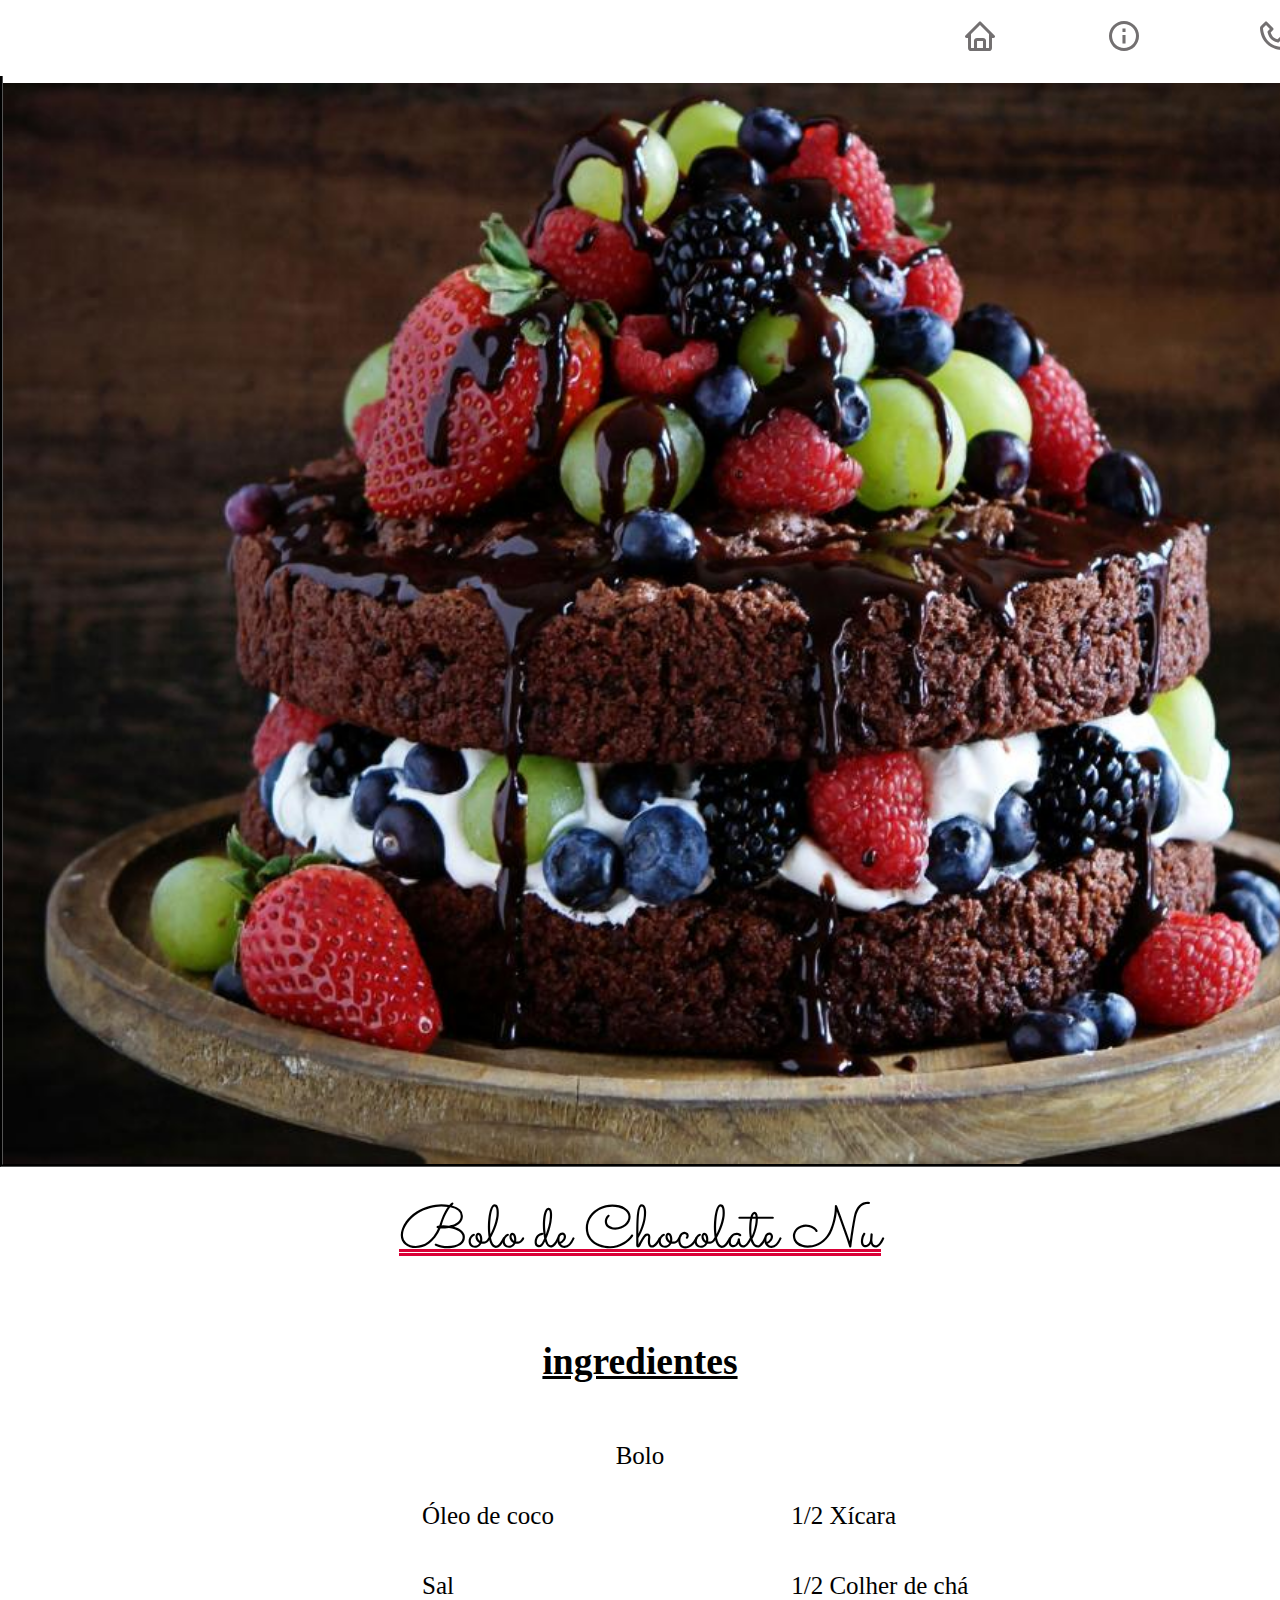
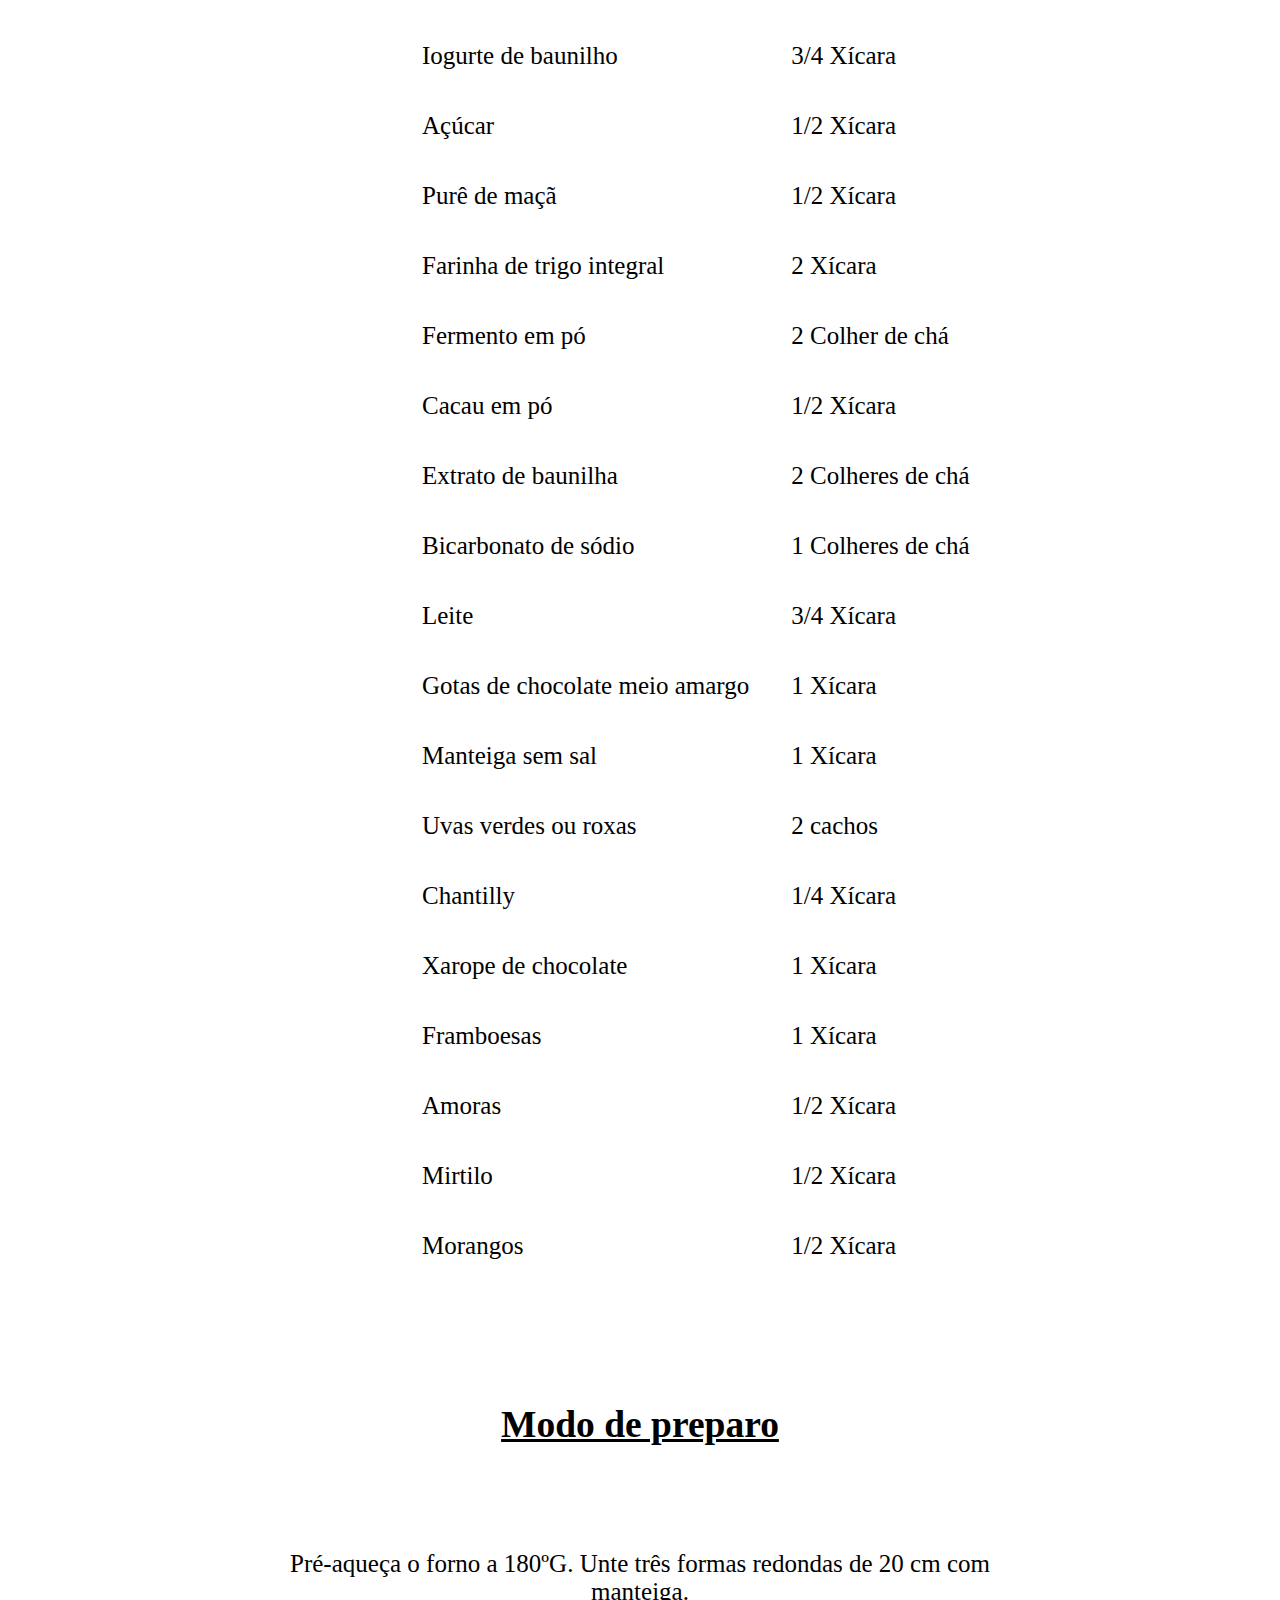
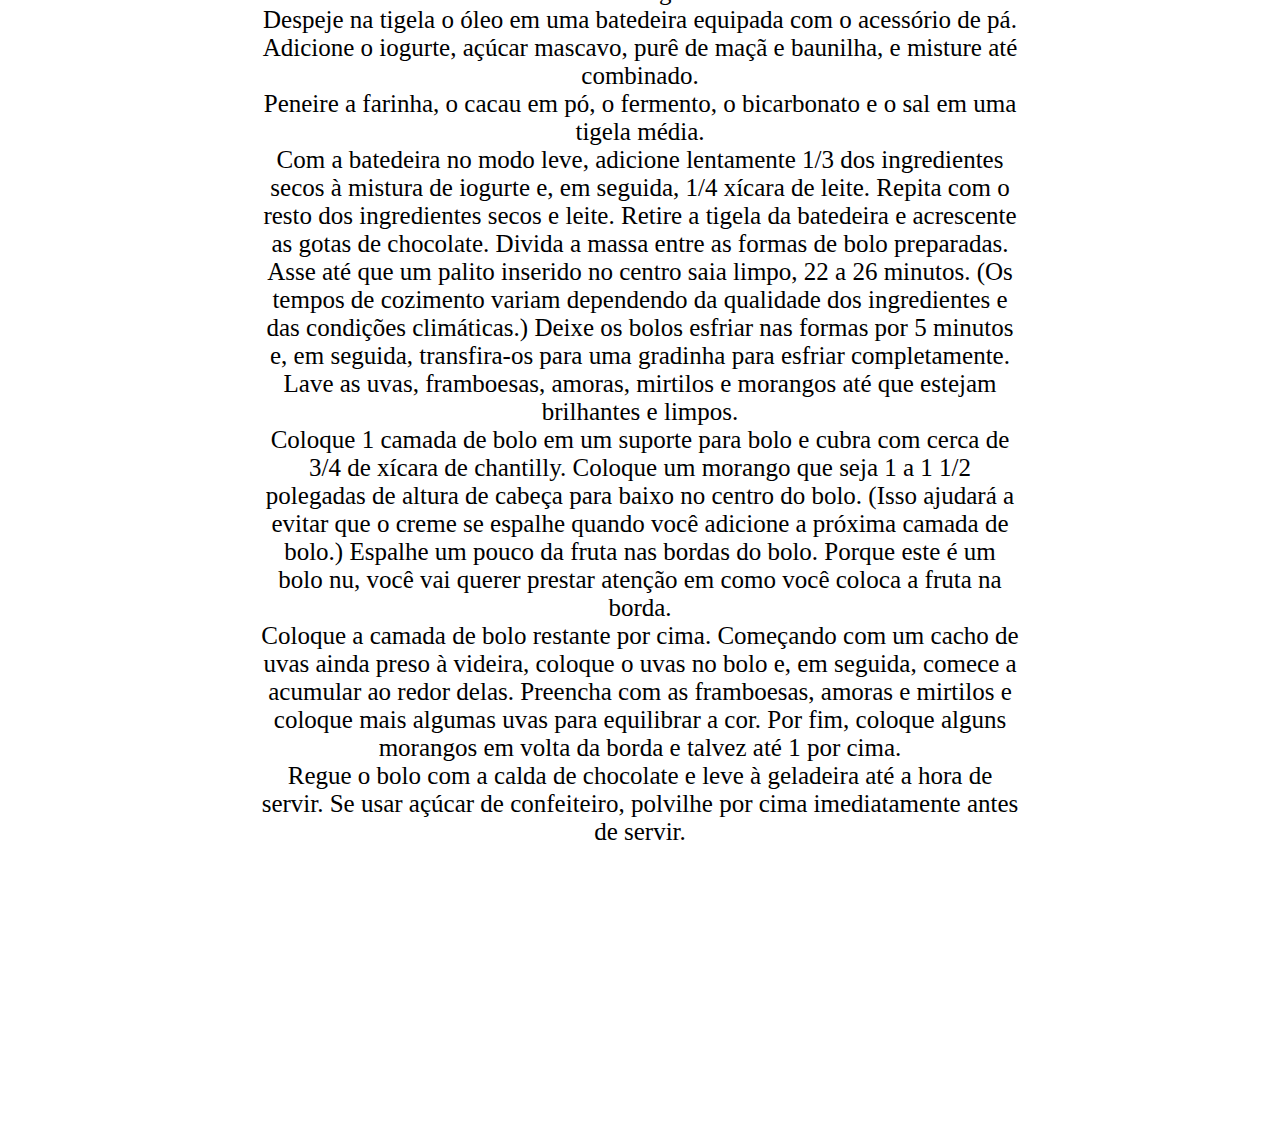
<file: cakes/cake_3.html>
<!DOCTYPE html>
<html lang="pt_BR">
<head>
    <meta charset="UTF-8">
    <meta http-equiv="X-UA-Compatible" content="IE=edge">
    <meta name="viewport" content="width=device-width, initial-scale=1.0">
    <title>Receitas da Bárbara</title>
    <link rel="stylesheet" href="../style.css">
    <link href='https://unpkg.com/boxicons@2.0.7/css/boxicons.min.css' rel='stylesheet'>
    <link rel="icon" href="../favicon.ico" type="image/x-icon">
</head>
<body>
    <header>
      <nav>
      <div class="navbar">
          <ul class="nav_ul">
            <li class="nav_menu"><a href="../index.html"><div class="dropdown">Home</div><i class='bx bx-home bx-md bx-tada '></i></a></li>
            <li class="nav_menu"><a href="../about.html"><div class="dropdown">Informações</div><i class='bx bx-info-circle bx-md bx-tada'></i></a></li>
            <li class="nav_menu"><a href="mailto:"babi.81@outlook.com"><div class="dropdown">Contato</div><i class='bx bx-phone bx-md bx-tada'></i></a></li>
        </ul>
      </div>
  </nav>
</header>
<img class="cake" src="../images/cake3.jpeg" alt="cake">
<div class="heading"><u>Bolo de Chocolate Nu</u></div>
<div class="ingredients">
<h2>ingredientes</h2><br>
Bolo<br>
<table>
    <tr>
        <td>Óleo de coco</td>
        <td>1/2 Xícara</td>
    </tr>
    <tr>
        <td>Sal</td>
        <td>1/2 Colher de chá</td>
    </tr>
    <tr>
        <td>Iogurte de baunilho</td>
        <td>3/4 Xícara</td>
    </tr>
    <tr>
        <td>Açúcar</td>
        <td>1/2 Xícara</td>
    </tr>
    <tr>
        <td>Purê de maçã</td>
        <td>1/2 Xícara</td>
    </tr>
    <tr>
        <td>Farinha de trigo integral</td>
        <td>2 Xícara</td>
    </tr>
    <tr>
        <td>Fermento em pó</td>
        <td>2 Colher de chá</td>
    </tr>
    <tr>
        <td>Cacau em pó</td>
        <td>1/2 Xícara</td>
    </tr>
    <tr>
        <td>Extrato de baunilha</td>
        <td>2 Colheres de chá</td>
    </tr>
    <tr>
        <td>Bicarbonato de sódio</td>
        <td>1 Colheres de chá</td>
    </tr>
    <tr>
        <td>Leite</td>
        <td>3/4 Xícara</td>
    </tr>
    <tr>
        <td>Gotas de chocolate meio amargo</td>
        <td>1 Xícara</td>
    </tr>
    <tr>
        <td>Manteiga sem sal</td>
        <td>1 Xícara</td>
    </tr>
    <tr>
        <td>Uvas verdes ou roxas</td>
        <td>2 cachos</td>
    </tr>
    <tr>
        <td>Chantilly</td>
        <td>1/4 Xícara</td>
    </tr>
    <tr>
        <td>Xarope de chocolate</td>
        <td>1 Xícara</td>
    </tr>
    <tr>
        <td>Framboesas</td>
        <td>1 Xícara</td>
    </tr>
    <tr>
        <td>Amoras</td>
        <td>1/2 Xícara</td>
    </tr>
    <tr>
        <td>Mirtilo</td>
        <td>1/2 Xícara</td>
    </tr>
    <tr>
        <td>Morangos</td>
        <td>1/2 Xícara</td>
    </tr>

    </table>

</div>


<div class="baking">
    <h2>Modo de preparo</h2><br>

<ul class="cake_ul">
    <li class="cake_li">Pré-aqueça o forno a 180ºG. Unte três formas redondas de 20 cm com manteiga.
    </li>
    <li class="cake_li">Despeje na tigela o óleo em uma batedeira equipada com o acessório de pá. Adicione o iogurte, açúcar mascavo, purê de maçã e baunilha, e misture até combinado. 
    </li>
    <li class="cake_li">Peneire a farinha, o cacau em pó, o fermento, o bicarbonato e o sal em uma tigela média.
    </li>
    <li class="cake_li">Com a batedeira no modo leve, adicione lentamente 1/3 dos ingredientes secos à mistura de iogurte e, em seguida, 1/4 xícara de leite.
    Repita com o resto dos ingredientes secos e leite. Retire a tigela da batedeira e acrescente as gotas de chocolate.
    Divida a massa entre as formas de bolo preparadas.
    </li>
    <li class="cake_li">Asse até que um palito inserido no centro saia limpo, 22 a 26 minutos.
    (Os tempos de cozimento variam dependendo da qualidade dos ingredientes e das condições climáticas.)
    Deixe os bolos esfriar nas formas por 5 minutos e, em seguida, transfira-os para uma gradinha para esfriar completamente.
    </li>
    <li class="cake_li">Lave as uvas, framboesas, amoras, mirtilos e morangos até que estejam brilhantes e limpos.
    </li>
    <li class="cake_li">Coloque 1 camada de bolo em um suporte para bolo e cubra com cerca de 3/4 de xícara de chantilly. Coloque um morango que seja 1 a 1 1/2 polegadas de altura de cabeça para baixo no centro do bolo. (Isso ajudará a evitar que o creme se espalhe quando você adicione a próxima camada de bolo.) Espalhe um pouco da fruta nas bordas do bolo. Porque este é um bolo nu, você vai querer prestar atenção em como você coloca a fruta na borda. 
    </li>
    <li class="cake_li">Coloque a camada de bolo restante por cima. Começando com um cacho de uvas ainda preso à videira, coloque o uvas no bolo e, em seguida, comece a acumular ao redor delas. Preencha com as framboesas, amoras e mirtilos e coloque mais algumas uvas para equilibrar a cor. Por fim, coloque alguns morangos em volta da borda e talvez até 1 por cima. 
    </li>
    <li class="cake_li">Regue o bolo com a calda de chocolate e leve à geladeira até a hora de servir. Se usar açúcar de confeiteiro, polvilhe por cima imediatamente antes de servir.
    </li>

</ul>
</div>
</body>
</html>
</file>
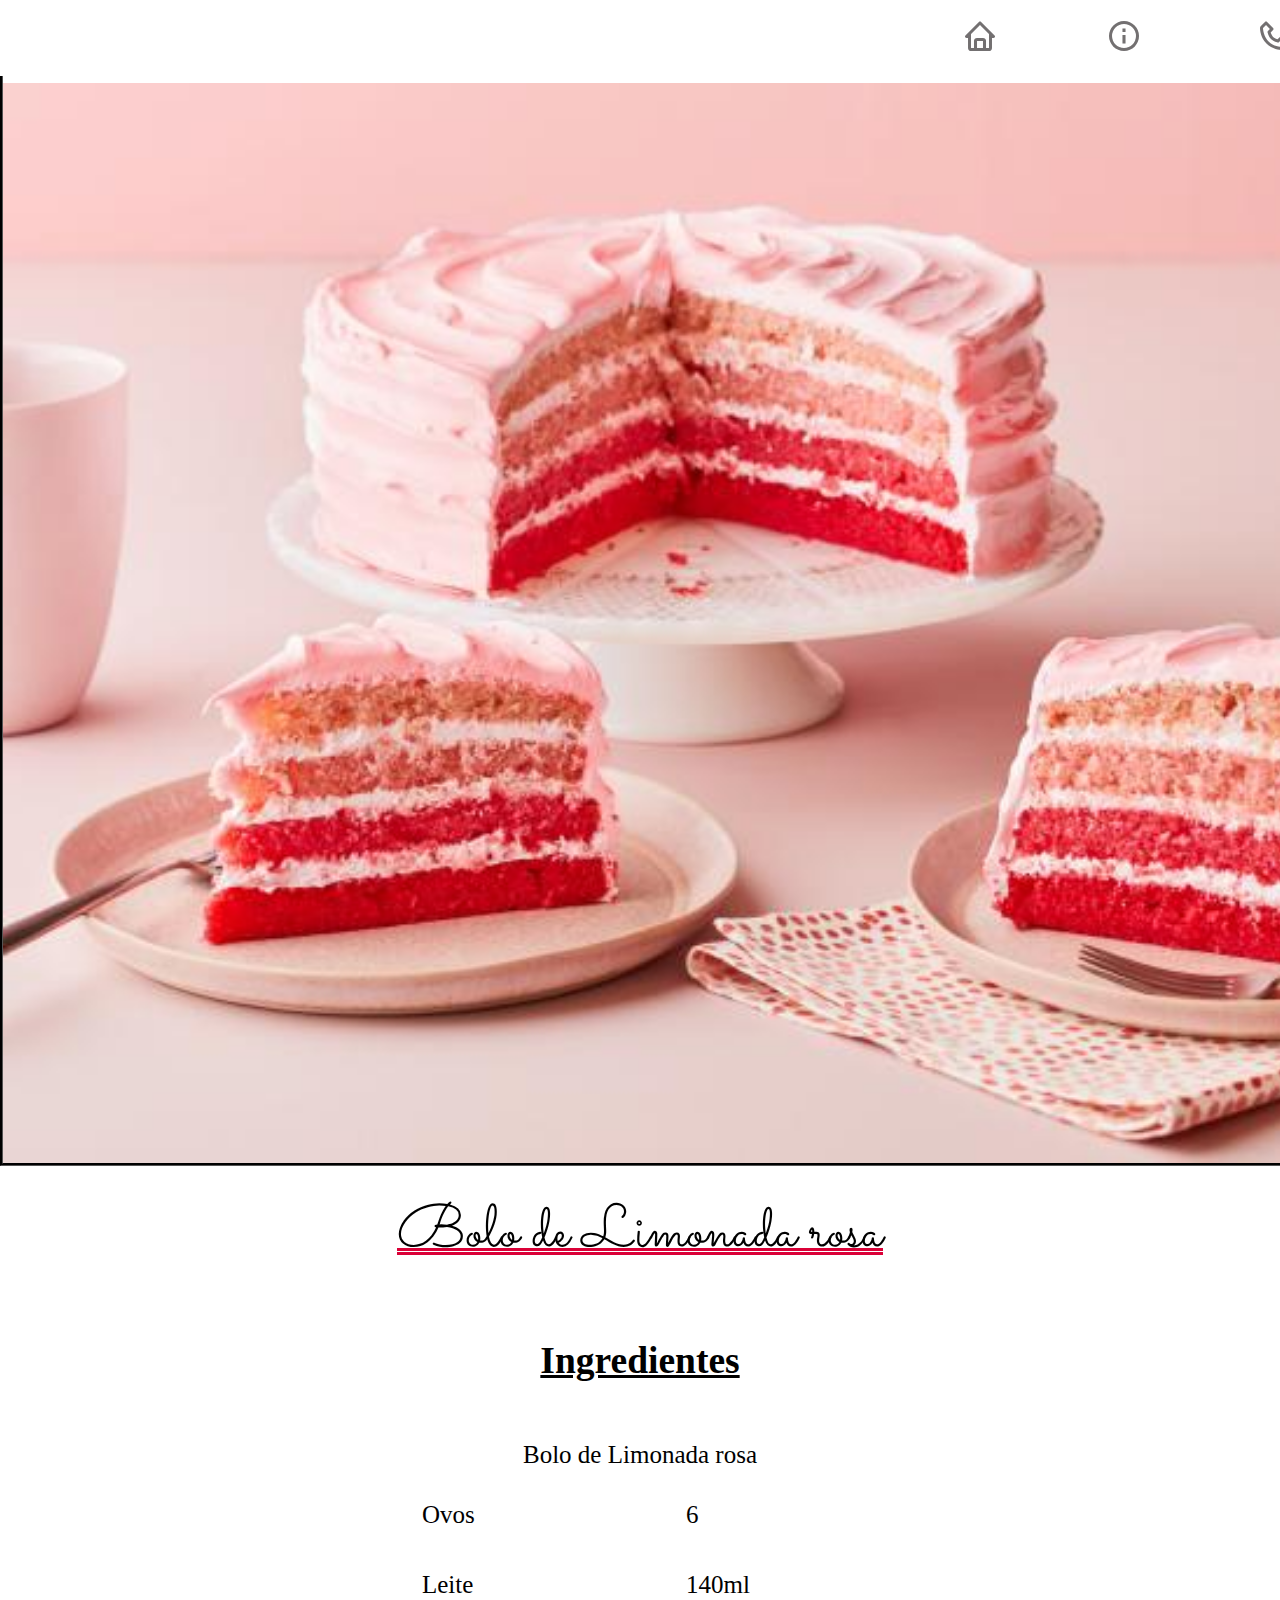
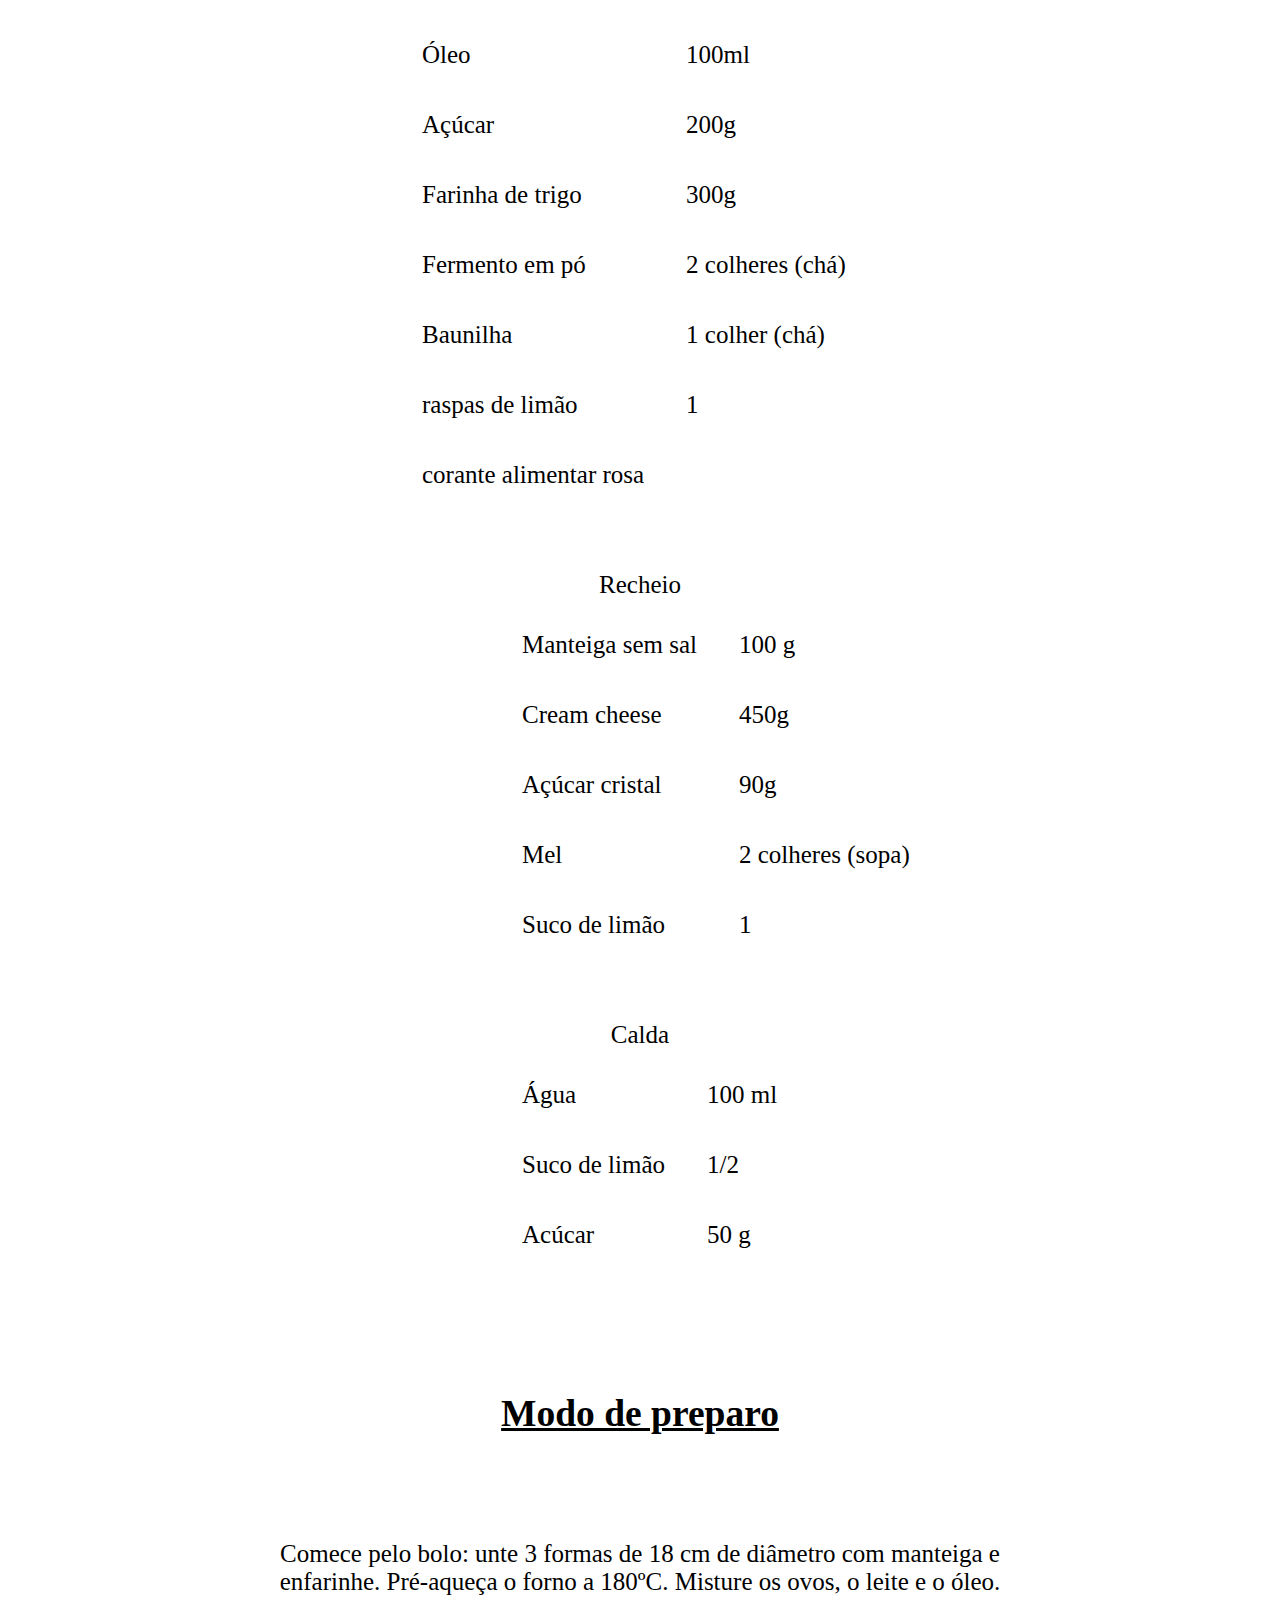
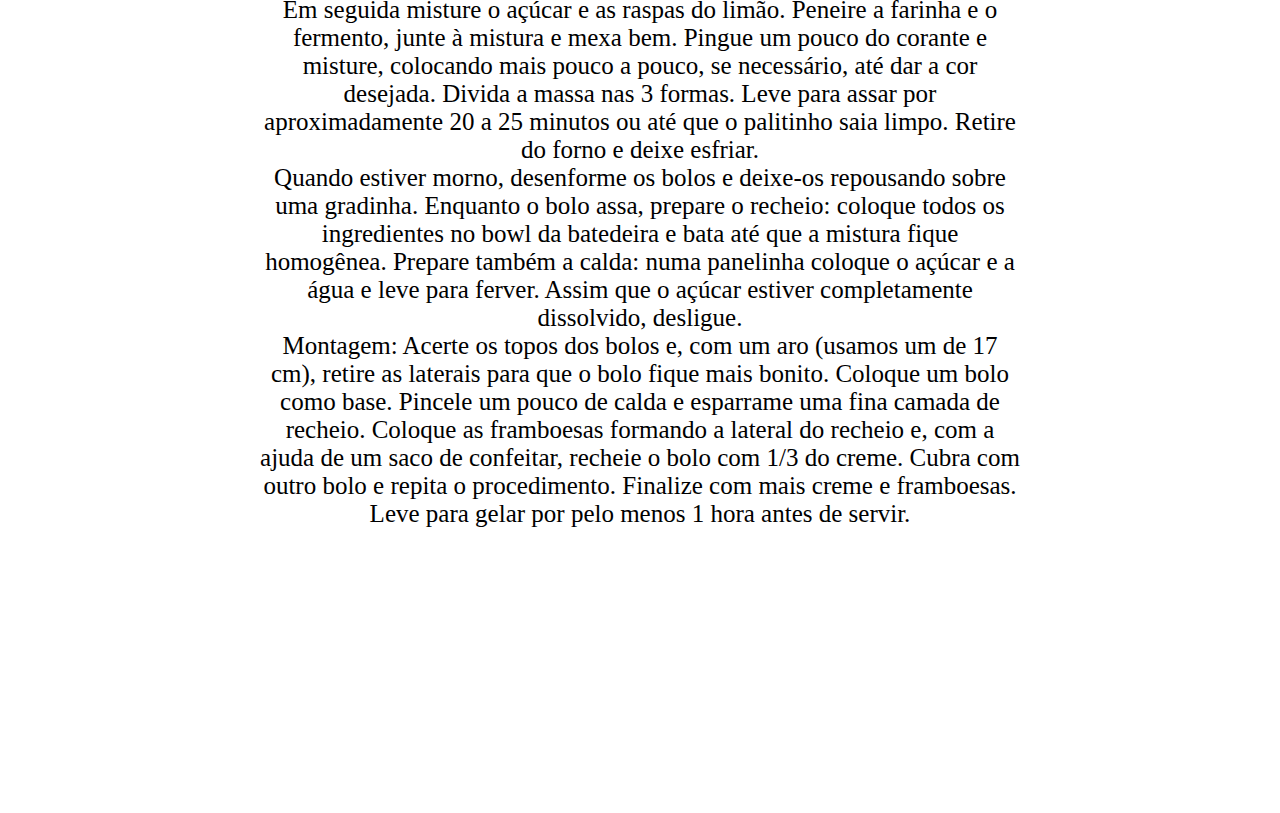
<file: cakes/cake_4.html>
<!DOCTYPE html>
<html lang="pt_BR">
<head>
    <meta charset="UTF-8">
    <meta http-equiv="X-UA-Compatible" content="IE=edge">
    <meta name="viewport" content="width=device-width, initial-scale=1.0">
    <title>Receitas da Bárbara</title>
    <link rel="stylesheet" href="../style.css">
    <link href='https://unpkg.com/boxicons@2.0.7/css/boxicons.min.css' rel='stylesheet'>
    <link rel="icon" href="../favicon.ico" type="image/x-icon">
</head>
<body>
    <header>
      <nav>
      <div class="navbar">
          <ul class="nav_ul">
            <li class="nav_menu"><a href="../index.html"><div class="dropdown">Home</div><i class='bx bx-home bx-md bx-tada '></i></a></li>
            <li class="nav_menu"><a href="../about.html"><div class="dropdown">Informações</div><i class='bx bx-info-circle bx-md bx-tada'></i></a></li>
            <li class="nav_menu"><a href="mailto:"babi.81@outlook.com"><div class="dropdown">Contato</div><i class='bx bx-phone bx-md bx-tada'></i></a></li>
        </ul>
      </div>
  </nav>
</header>
<img class="cake" src="../images/cake4.jpeg" alt="cake">
<div class="heading"><u>Bolo de Limonada rosa</u></div>
<div class="ingredients">
<h2>Ingredientes</h2><br>Bolo de Limonada rosa<br>
<table>
    <tr>
        <td>Ovos</td>
        <td>6</td>
    </tr>
    <tr>
        <td>Leite</td>
        <td>140ml</td>
    </tr>
    <tr>
        <td>Óleo</td>
        <td>100ml</td>
    </tr>
    <tr>
        <td>Açúcar</td>
        <td>200g</td>
    </tr>
    <tr>
        <td>Farinha de trigo</td>
        <td>300g</td>
    </tr>
    <tr>
        <td>Fermento em pó</td>
        <td>2 colheres (chá)</td>
    </tr>
    <tr>
        <td>Baunilha</td>
        <td>1 colher (chá)</td>
    </tr>
    <tr>
        <td>raspas de limão</td>
        <td>1</td>
    </tr>
    <tr>
        <td>corante alimentar rosa</td>
    </tr>

</table>
Recheio<br>
<table class="frosting">
   
    <tr>
        <td>Manteiga sem sal</td>
        <td>100 g</td>
    </tr>

    <tr>
        <td>Cream cheese</td>
        <td>450g </td>
    </tr>

    <tr>
        <td>Açúcar cristal</td>
        <td>90g </td>
    </tr>   

    <tr>
        <td>Mel</td>
        <td>2 colheres (sopa) </td>
    </tr>
    
    <tr>
        <td>Suco de limão</td>
        <td>1 </td>
    </tr>

</table>
</table>
Calda<br>
<table class="frosting">
    <tr>
        <td>Água</td>
        <td>100 ml </td>
    </tr>
        
    <tr>
        <td>Suco de limão</td>
        <td>1/2 </td>
    </tr>
        
    <tr>
        <td>Acúcar</td>
        <td>50 g </td>
    </tr>

</table>

</div>


<div class="baking">
    <h2>Modo de preparo</h2><br>

<ul class="cake_ul">
    <li class="cake_li">Comece pelo bolo: unte 3 formas de 18 cm de diâmetro com manteiga e enfarinhe. Pré-aqueça o forno a 180ºC. Misture os ovos, o leite e o óleo. Em seguida misture o açúcar e as raspas do limão. Peneire a farinha e o fermento, junte à mistura e mexa bem. Pingue um pouco do corante e misture, colocando mais pouco a pouco, se necessário, até dar a cor desejada. Divida a massa nas 3 formas. Leve para assar por aproximadamente 20 a 25 minutos ou até que o palitinho saia limpo. Retire do forno e deixe esfriar. 
    </li>
    <li class="cake_li">Quando estiver morno, desenforme os bolos e deixe-os repousando sobre uma gradinha.
        Enquanto o bolo assa, prepare o recheio: coloque todos os ingredientes no bowl da batedeira e bata até que a mistura fique homogênea. Prepare também a calda: numa panelinha coloque o açúcar e a água e leve para ferver. Assim que o açúcar estiver completamente dissolvido, desligue.
    </li>
    <li class="cake_li">Montagem: Acerte os topos dos bolos e, com um aro (usamos um de 17 cm), retire as laterais para que o bolo fique mais bonito. Coloque um bolo como base. Pincele um pouco de calda e esparrame uma fina camada de recheio. Coloque as framboesas formando a lateral do recheio e, com a ajuda de um saco de confeitar, recheie o bolo com 1/3 do creme. Cubra com outro bolo e repita o procedimento. Finalize com mais creme e framboesas. Leve para gelar por pelo menos 1 hora antes de servir.
    </li>
</ul>
</div>
</body>
</html>
</file>
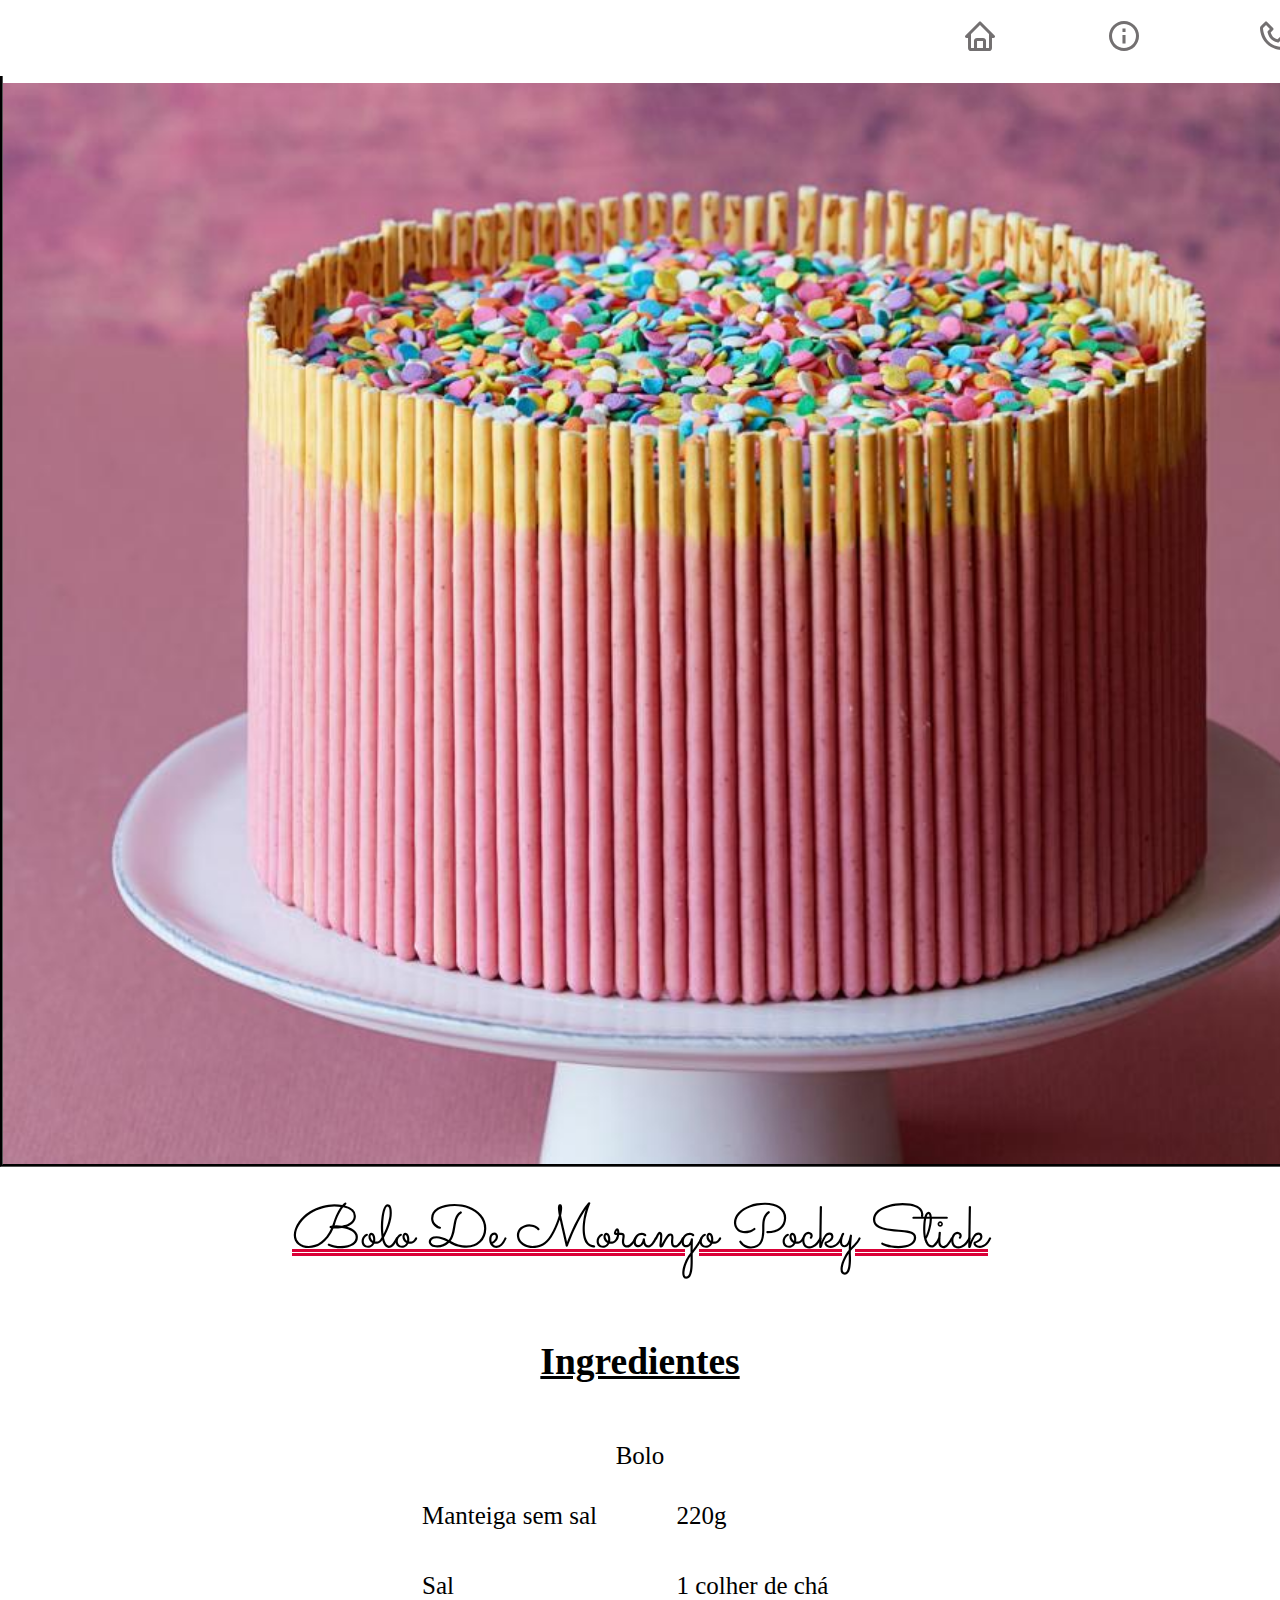
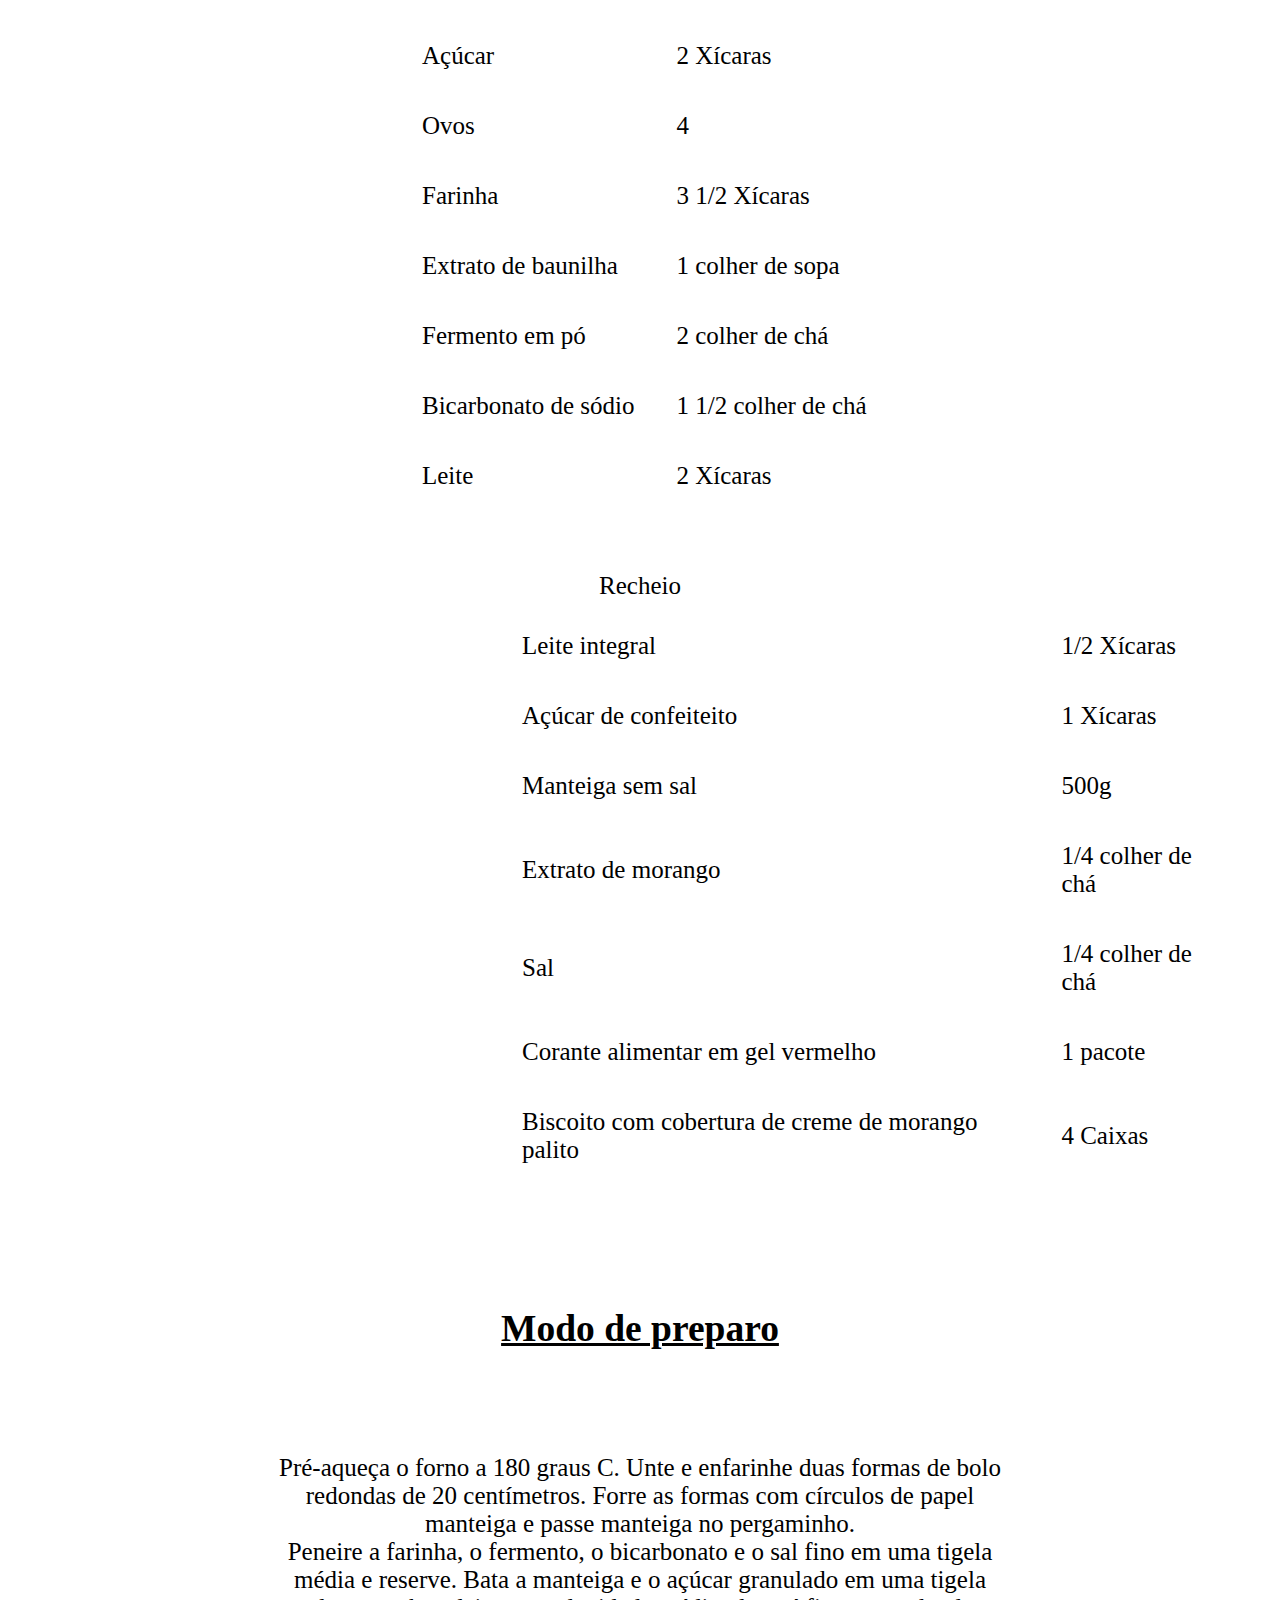
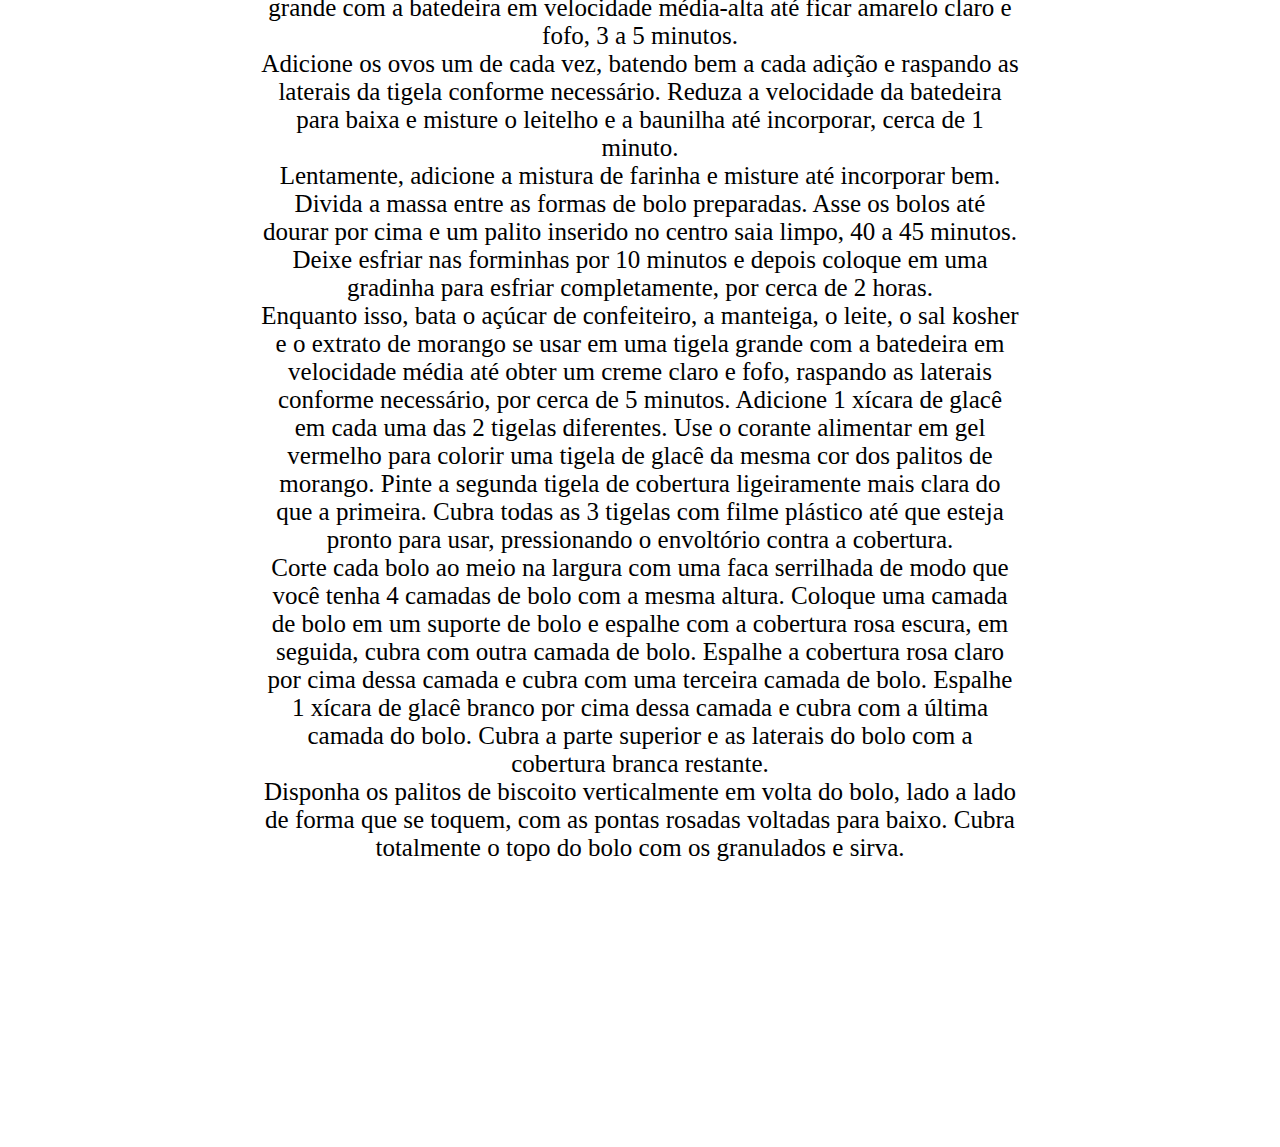
<file: cakes/cake_5.html>
<!DOCTYPE html>
<html lang="pt_BR">
<head>
    <meta charset="UTF-8">
    <meta http-equiv="X-UA-Compatible" content="IE=edge">
    <meta name="viewport" content="width=device-width, initial-scale=1.0">
    <title>Receitas da Bárbara</title>
    <link rel="stylesheet" href="../style.css">
    <link href='https://unpkg.com/boxicons@2.0.7/css/boxicons.min.css' rel='stylesheet'>
    <link rel="icon" href="../favicon.ico" type="image/x-icon">
</head>
<body>
    <header>
      <nav>
      <div class="navbar">
          <ul class="nav_ul">
            <li class="nav_menu"><a href="../index.html"><div class="dropdown">Home</div><i class='bx bx-home bx-md bx-tada '></i></a></li>
            <li class="nav_menu"><a href="../about.html"><div class="dropdown">Informações</div><i class='bx bx-info-circle bx-md bx-tada'></i></a></li>
            <li class="nav_menu"><a href="mailto:"babi.81@outlook.com"><div class="dropdown">Contato</div><i class='bx bx-phone bx-md bx-tada'></i></a></li>
        </ul>
      </div>
  </nav>
</header>
<img class="cake" src="../images/cake5.jpeg" alt="cake">
<div class="heading"><u>Bolo De Morango Pocky Stick</u></div>
<div class="ingredients">
<h2>Ingredientes</h2><br>
Bolo<br>
<table>
    <tr>
        <td>Manteiga sem sal</td>
        <td>220g</td>
    </tr>
    <tr>
        <td>Sal</td>
        <td>1 colher de chá</td>
    </tr>
    <tr>
        <td>Açúcar</td>
        <td>2 Xícaras</td>
    </tr>
    <tr>
        <td>Ovos</td>
        <td>4</td>
    </tr>
    <tr>
        <td>Farinha</td>
        <td>3 1/2 Xícaras</td>
    </tr>
    <tr>
        <td>Extrato de baunilha</td>
        <td>1 colher de sopa</td>
    </tr>
    <tr>
        <td>Fermento em pó</td>
        <td>2 colher de chá</td>
    </tr>
    <td>Bicarbonato de sódio</td>
    <td>1 1/2 colher de chá</td>
</tr>
    <tr>
        <td>Leite</td>
        <td>2 Xícaras</td>
    </tr>

</table>
Recheio<br>
<table class="frosting">
    <tr>
        <td>Leite integral</td>
        <td>1/2 Xícaras</td>
    </tr>
    <tr>
        <td>Açúcar de confeiteito</td>
        <td>1 Xícaras </td>
    </tr>
    <tr>
        <td>Manteiga sem sal</td>
        <td>500g</td>
    </tr>
    <tr>
        <td>Extrato de morango</td>
        <td>1/4 colher de chá</td>
    </tr>
    <tr>
        <td>Sal</td>
        <td>1/4 colher de chá</td>
    </tr>
    <tr>
        <td>Corante alimentar em gel vermelho</td>
        <td>1 pacote</td>
    </tr>
    <tr>
        <td>Biscoito com cobertura de creme de morango palito</td>
        <td>4 Caixas</td>
    </tr>

</table>

</div>


<div class="baking">
    <h2>Modo de preparo</h2><br>

<ul class="cake_ul">
    <li class="cake_li">Pré-aqueça o forno a 180 graus C. Unte e enfarinhe duas formas de bolo redondas de 20 centímetros. Forre as formas com círculos de papel manteiga e passe manteiga no pergaminho.
    </li>
    <li class="cake_li">Peneire a farinha, o fermento, o bicarbonato e o sal fino em uma tigela média e reserve.
    Bata a manteiga e o açúcar granulado em uma tigela grande com a batedeira em velocidade média-alta até ficar amarelo claro e fofo, 3 a 5 minutos. 
    </li>
    <li class="cake_li">Adicione os ovos um de cada vez, batendo bem a cada adição e raspando as laterais da tigela conforme necessário. Reduza a velocidade da batedeira para baixa e misture o leitelho e a baunilha até incorporar, cerca de 1 minuto. 
    </li>
    <li class="cake_li">Lentamente, adicione a mistura de farinha e misture até incorporar bem.
    Divida a massa entre as formas de bolo preparadas. Asse os bolos até dourar por cima e um palito inserido no centro saia limpo, 40 a 45 minutos. Deixe esfriar nas forminhas por 10 minutos e depois coloque em uma gradinha para esfriar completamente, por cerca de 2 horas.
    </li>
    <li class="cake_li"> Enquanto isso, bata o açúcar de confeiteiro, a manteiga, o leite, o sal kosher e o extrato de morango se usar em uma tigela grande com a batedeira em velocidade média até obter um creme claro e fofo, raspando as laterais conforme necessário, por cerca de 5 minutos.
    Adicione 1 xícara de glacê em cada uma das 2 tigelas diferentes. Use o corante alimentar em gel vermelho para colorir uma tigela de glacê da mesma cor dos palitos de morango. Pinte a segunda tigela de cobertura ligeiramente mais clara do que a primeira. Cubra todas as 3 tigelas com filme plástico até que esteja pronto para usar, pressionando o envoltório contra a cobertura.
    </li>
    <li class="cake_li">Corte cada bolo ao meio na largura com uma faca serrilhada de modo que você tenha 4 camadas de bolo com a mesma altura. Coloque uma camada de bolo em um suporte de bolo e espalhe com a cobertura rosa escura, em seguida, cubra com outra camada de bolo. Espalhe a cobertura rosa claro por cima dessa camada e cubra com uma terceira camada de bolo. Espalhe 1 xícara de glacê branco por cima dessa camada e cubra com a última camada do bolo. Cubra a parte superior e as laterais do bolo com a cobertura branca restante.
    </li>
    <li class="cake_li">Disponha os palitos de biscoito verticalmente em volta do bolo, lado a lado de forma que se toquem, com as pontas rosadas voltadas para baixo. Cubra totalmente o topo do bolo com os granulados e sirva.
    </li>
</ul>
</div>
</body>
</html>
</file>
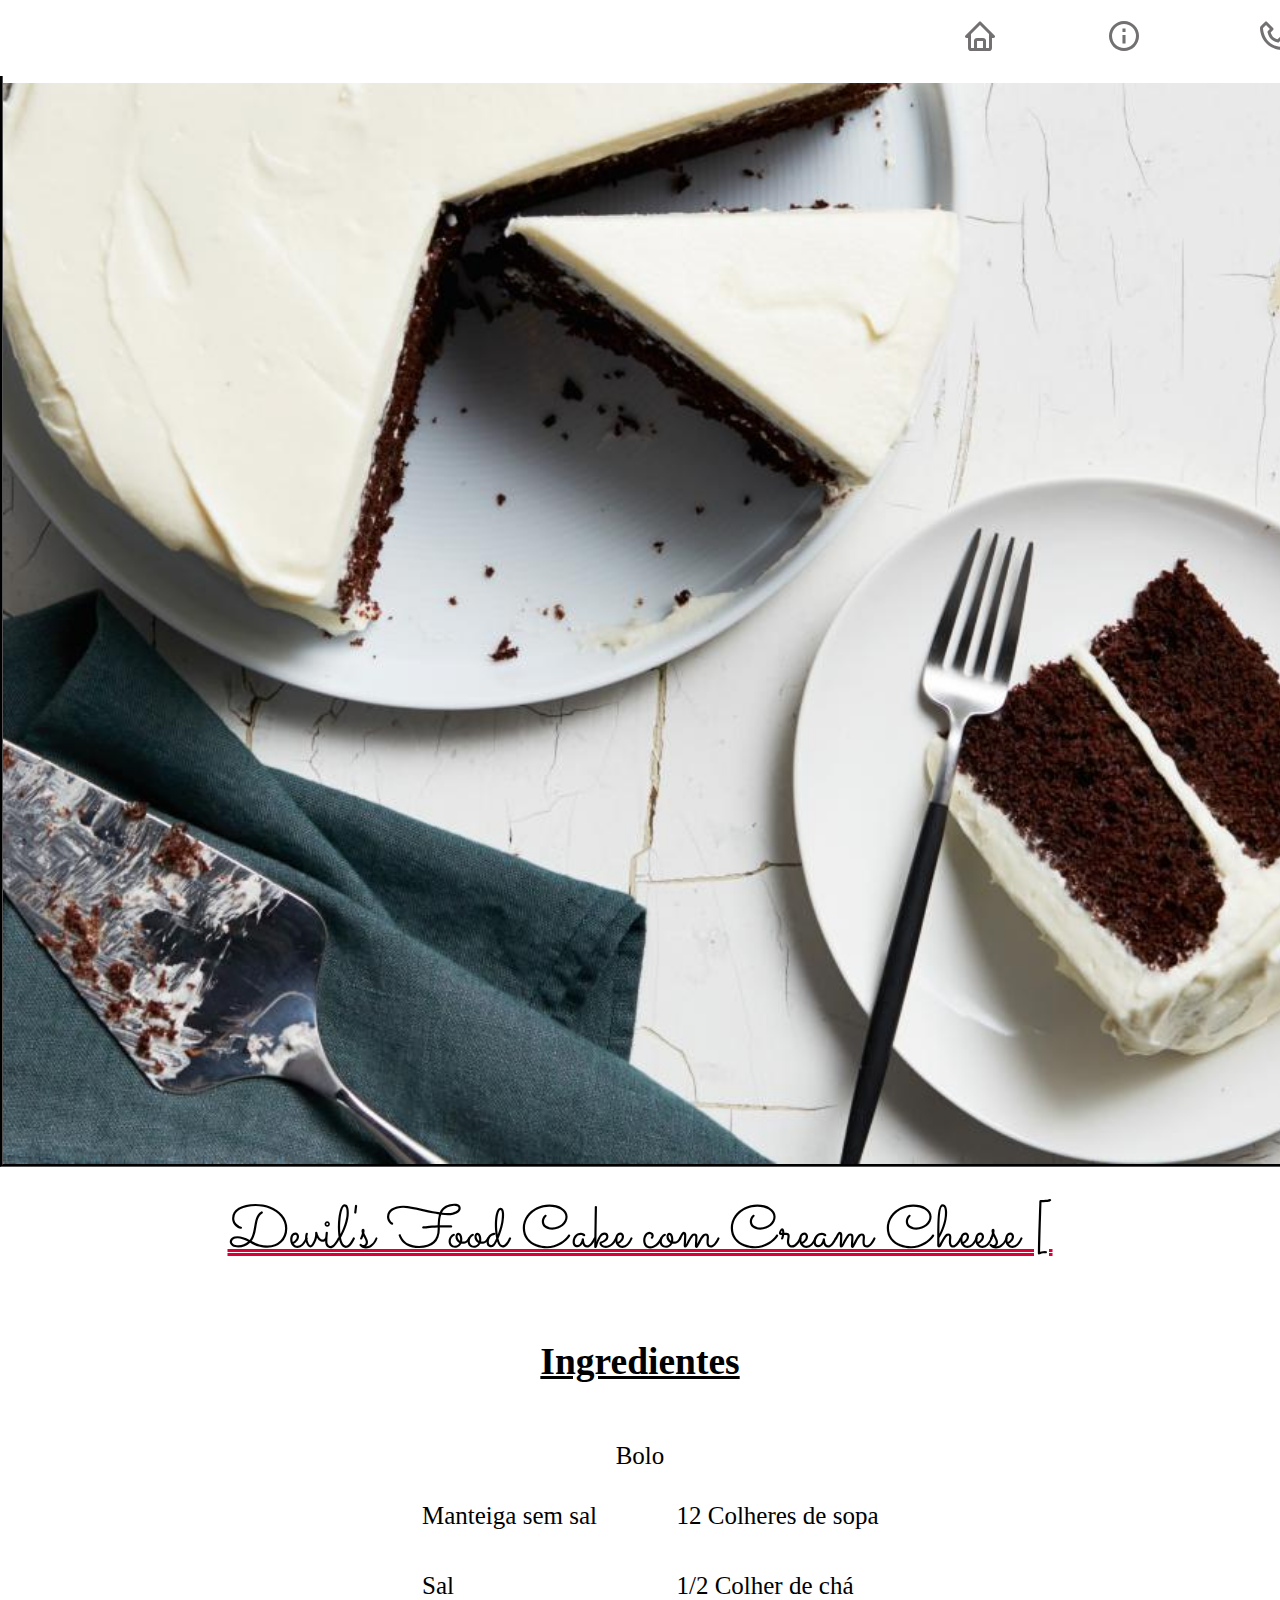
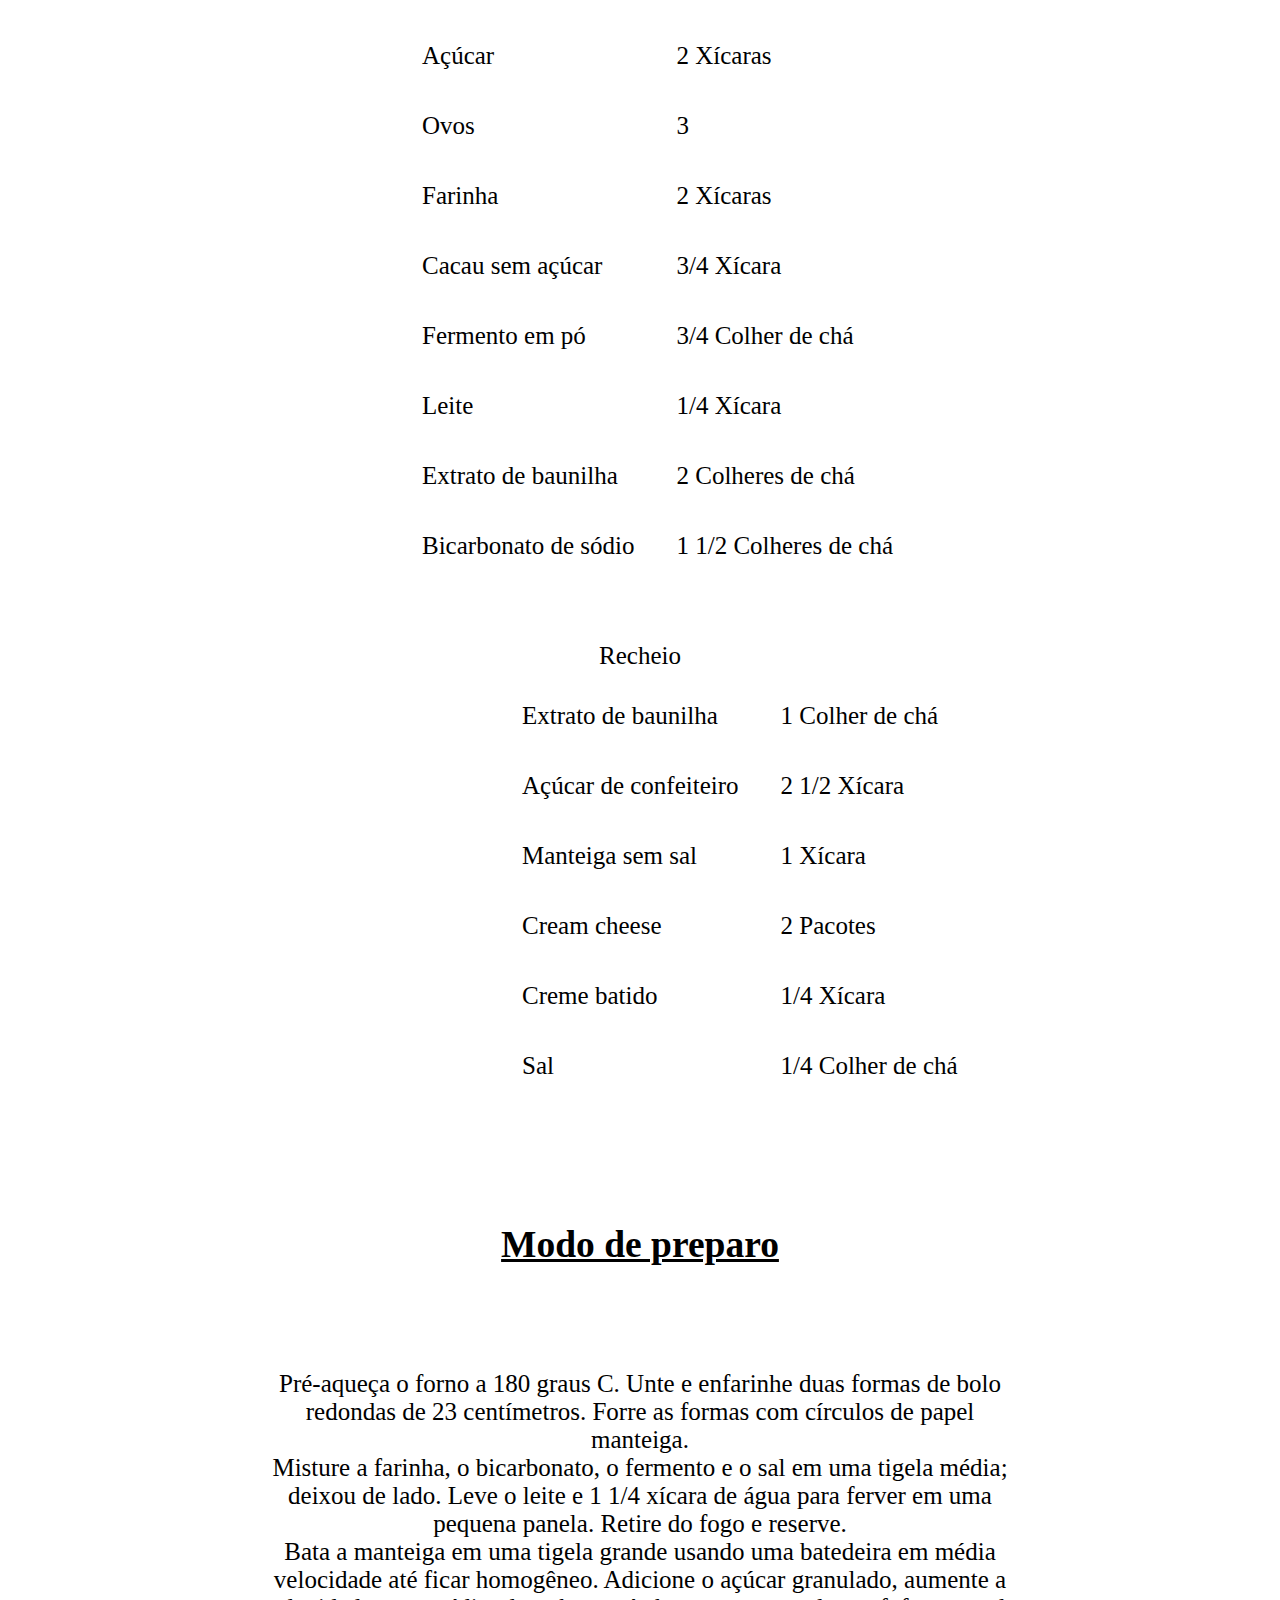
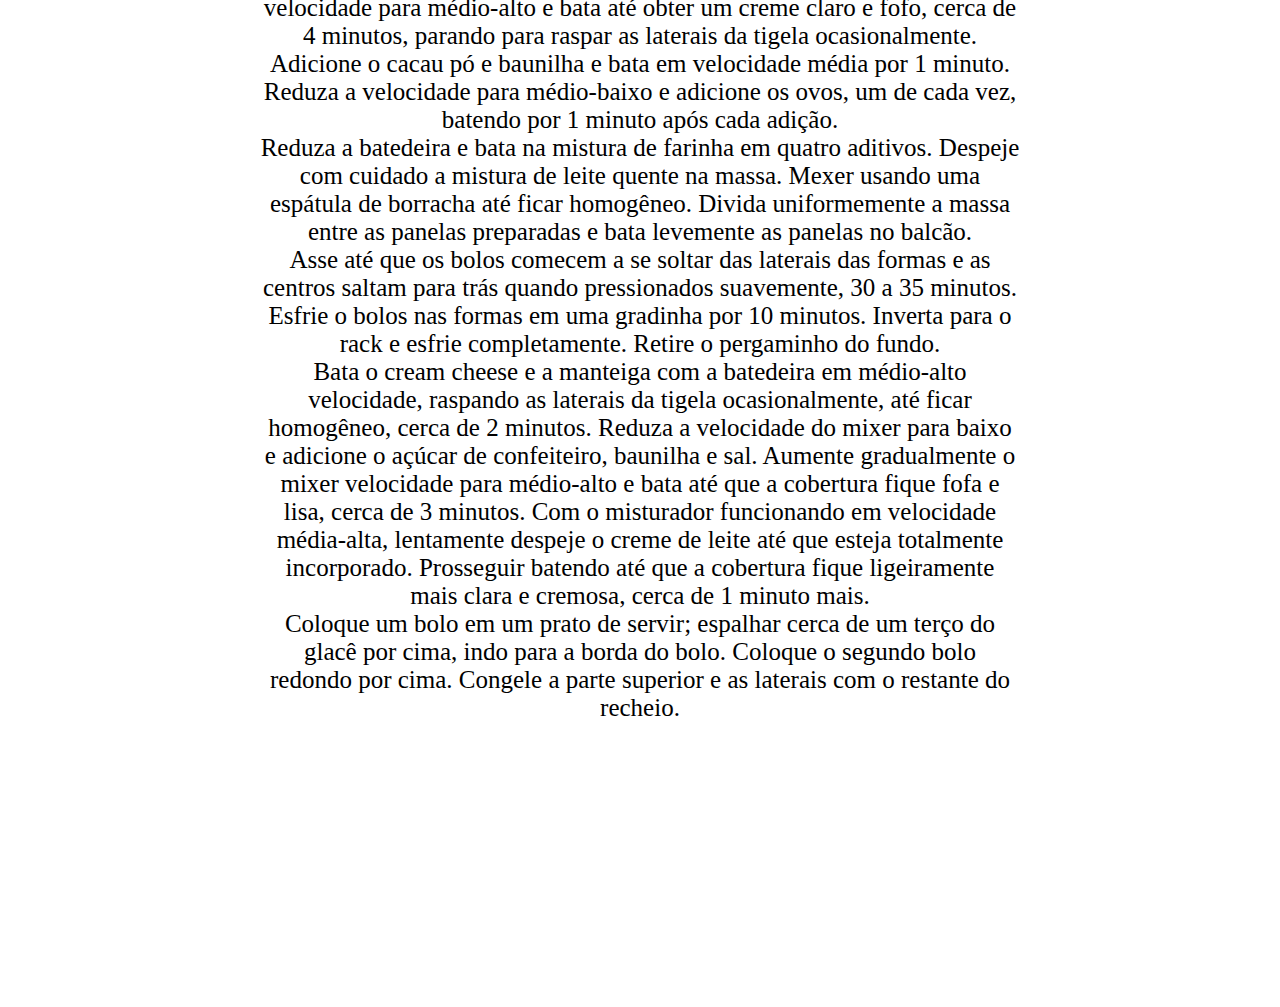
<file: cakes/cake_6.html>
<!DOCTYPE html>
<html lang="pt_BR">
  <head>
    <meta charset="UTF-8" />
    <meta http-equiv="X-UA-Compatible" content="IE=edge" />
    <meta name="viewport" content="width=device-width, initial-scale=1.0" />
    <title>Receitas da Bárbara</title>
    <link rel="stylesheet" href="../style.css" />
    <link
      href="https://unpkg.com/boxicons@2.0.7/css/boxicons.min.css"
      rel="stylesheet"
    />
    <link rel="icon" href="../favicon.ico" type="image/x-icon" />
  </head>
  <body>
    <header>
      <nav>
        <div class="navbar">
          <ul class="nav_ul">
            <li class="nav_menu">
              <a href="../index.html"
                ><div class="dropdown">Home</div>
                <i class="bx bx-home bx-md bx-tada"></i
              ></a>
            </li>
            <li class="nav_menu">
              <a href="../about.html"
                ><div class="dropdown">Informações</div>
                <i class="bx bx-info-circle bx-md bx-tada"></i
              ></a>
            </li>
            <li class="nav_menu">
              <a href="mailto:"babi.81@outlook.com"
                ><div class="dropdown">Contato</div>
                <i class="bx bx-phone bx-md bx-tada"></i
              ></a>
            </li>
          </ul>
        </div>
      </nav>
    </header>
    <img class="cake" src="../images/cake6.jpeg" alt="cake" />
    <div class="heading"><u>Devil's Food Cake com Cream Cheese [</u></div>
    <div class="ingredients">
      <h2>Ingredientes</h2>
      <br />
      Bolo<br />
      <table>
        <tr>
          <td>Manteiga sem sal</td>
          <td>12 Colheres de sopa</td>
        </tr>
        <tr>
          <td>Sal</td>
          <td>1/2 Colher de chá</td>
        </tr>
        <tr>
          <td>Açúcar</td>
          <td>2 Xícaras</td>
        </tr>
        <tr>
          <td>Ovos</td>
          <td>3</td>
        </tr>
        <tr>
          <td>Farinha</td>
          <td>2 Xícaras</td>
        </tr>
        <tr>
          <td>Cacau sem açúcar</td>
          <td>3/4 Xícara</td>
        </tr>
        <tr>
          <td>Fermento em pó</td>
          <td>3/4 Colher de chá</td>
        </tr>
        <tr>
          <td>Leite</td>
          <td>1/4 Xícara</td>
        </tr>
        <tr>
          <td>Extrato de baunilha</td>
          <td>2 Colheres de chá</td>
        </tr>
        <tr>
          <td>Bicarbonato de sódio</td>
          <td>1 1/2 Colheres de chá</td>
        </tr>
      </table>
      Recheio<br />
      <table class="frosting">
        <tr>
          <td>Extrato de baunilha</td>
          <td>1 Colher de chá</td>
        </tr>
        <tr>
          <td>Açúcar de confeiteiro</td>
          <td>2 1/2 Xícara</td>
        </tr>
        <tr>
          <td>Manteiga sem sal</td>
          <td>1 Xícara</td>
        </tr>
        <tr>
          <td>Cream cheese</td>
          <td>2 Pacotes</td>
        </tr>
        <tr>
          <td>Creme batido</td>
          <td>1/4 Xícara</td>
        </tr>
        <tr>
          <td>Sal</td>
          <td>1/4 Colher de chá</td>
        </tr>
      </table>
    </div>

    <div class="baking">
      <h2>Modo de preparo</h2>
      <br />

      <ul class="cake_ul">
        <li class="cake_li">
          Pré-aqueça o forno a 180 graus C. Unte e enfarinhe duas formas de bolo
          redondas de 23 centímetros. Forre as formas com círculos de papel
          manteiga.
        </li>
        <li class="cake_li">
          Misture a farinha, o bicarbonato, o fermento e o sal em uma tigela
          média; deixou de lado. Leve o leite e 1 1/4 xícara de água para ferver
          em uma pequena panela. Retire do fogo e reserve.
        </li>
        <li class="cake_li">
          Bata a manteiga em uma tigela grande usando uma batedeira em média
          velocidade até ficar homogêneo. Adicione o açúcar granulado, aumente a
          velocidade para médio-alto e bata até obter um creme claro e fofo,
          cerca de 4 minutos, parando para raspar as laterais da tigela
          ocasionalmente. Adicione o cacau pó e baunilha e bata em velocidade
          média por 1 minuto. Reduza a velocidade para médio-baixo e adicione os
          ovos, um de cada vez, batendo por 1 minuto após cada adição.
        </li>
        <li class="cake_li">
          Reduza a batedeira e bata na mistura de farinha em quatro aditivos.
          Despeje com cuidado a mistura de leite quente na massa. Mexer usando
          uma espátula de borracha até ficar homogêneo. Divida uniformemente a
          massa entre as panelas preparadas e bata levemente as panelas no
          balcão.
        </li>
        <li class="cake_li">
          Asse até que os bolos comecem a se soltar das laterais das formas e as
          centros saltam para trás quando pressionados suavemente, 30 a 35
          minutos. Esfrie o bolos nas formas em uma gradinha por 10 minutos.
          Inverta para o rack e esfrie completamente. Retire o pergaminho do
          fundo.
        </li>
        <li class="cake_li">
          Bata o cream cheese e a manteiga com a batedeira em médio-alto
          velocidade, raspando as laterais da tigela ocasionalmente, até ficar
          homogêneo, cerca de 2 minutos. Reduza a velocidade do mixer para baixo
          e adicione o açúcar de confeiteiro, baunilha e sal. Aumente
          gradualmente o mixer velocidade para médio-alto e bata até que a
          cobertura fique fofa e lisa, cerca de 3 minutos. Com o misturador
          funcionando em velocidade média-alta, lentamente despeje o creme de
          leite até que esteja totalmente incorporado. Prosseguir batendo até
          que a cobertura fique ligeiramente mais clara e cremosa, cerca de 1
          minuto mais.
        </li>
        <li class="cake_li">
          Coloque um bolo em um prato de servir; espalhar cerca de um terço do
          glacê por cima, indo para a borda do bolo. Coloque o segundo bolo
          redondo por cima. Congele a parte superior e as laterais com o
          restante do recheio.
        </li>
      </ul>
    </div>
  </body>
</html>
</file>
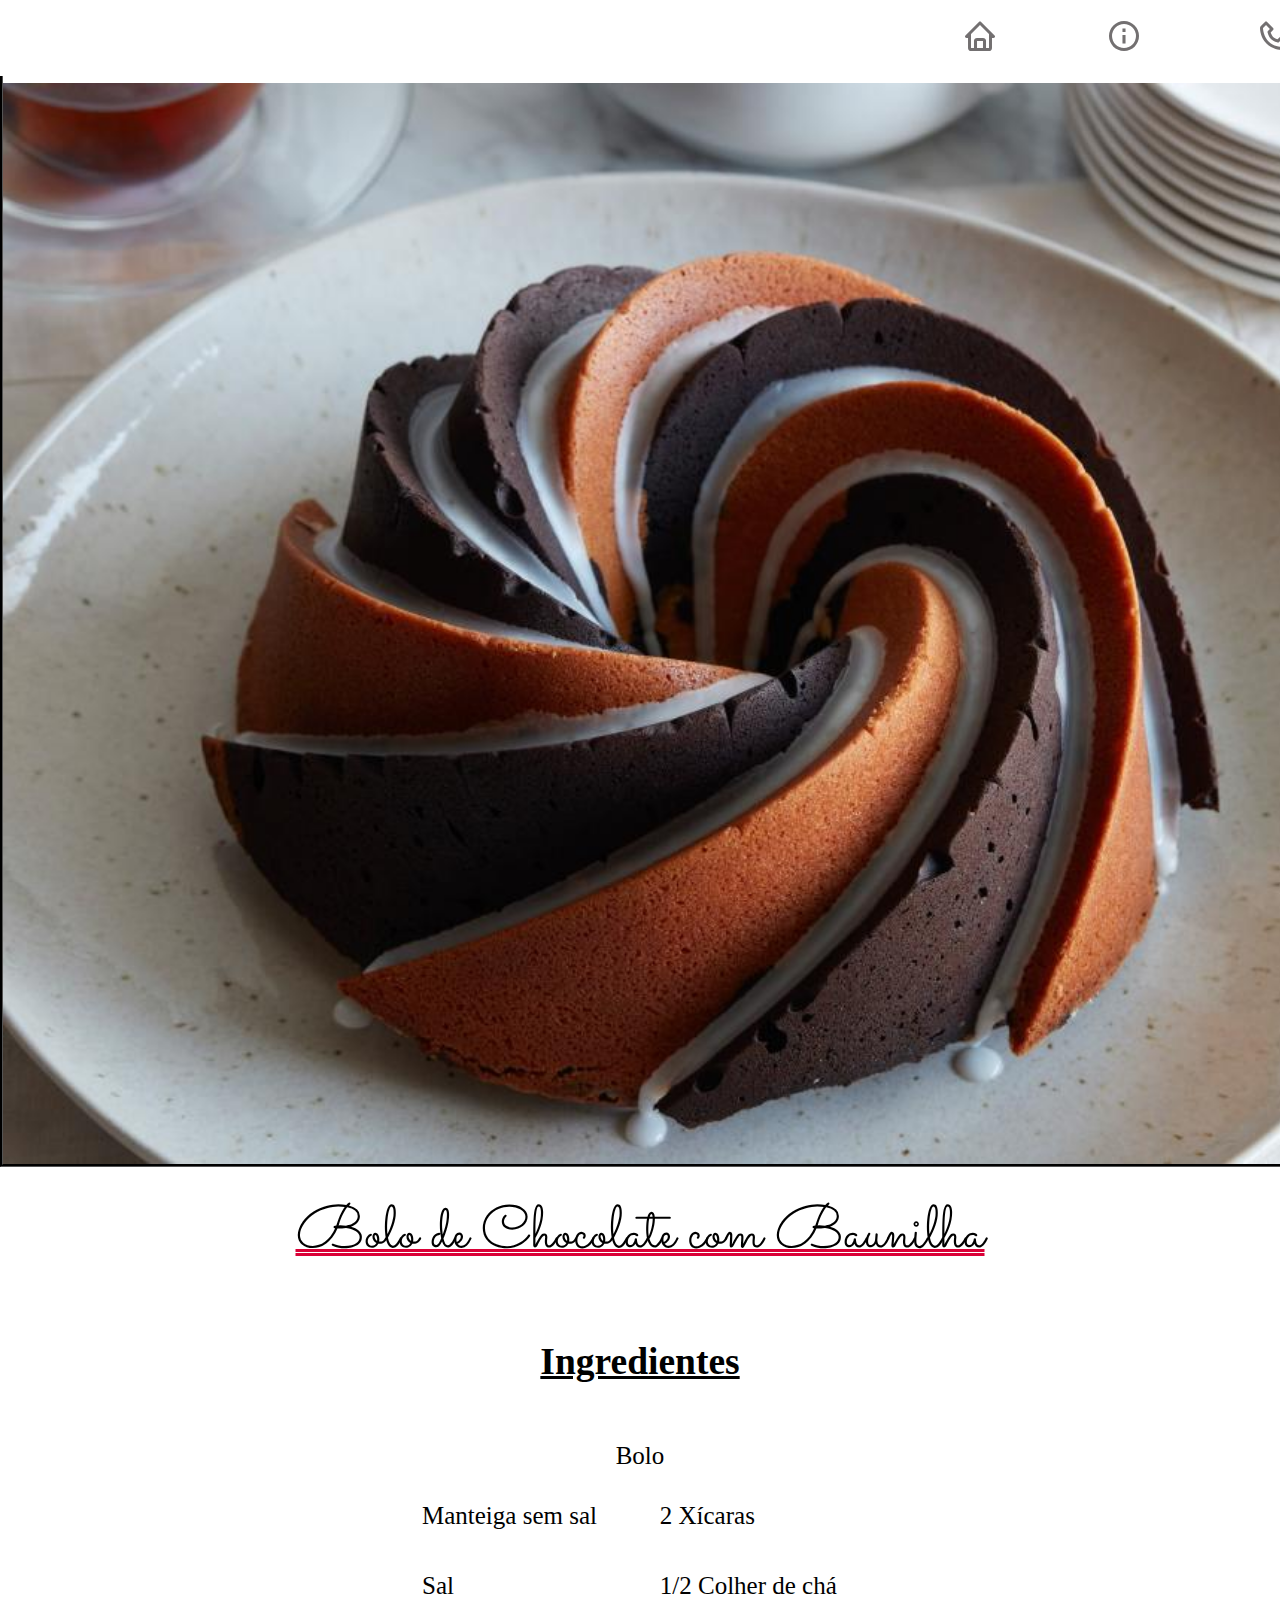
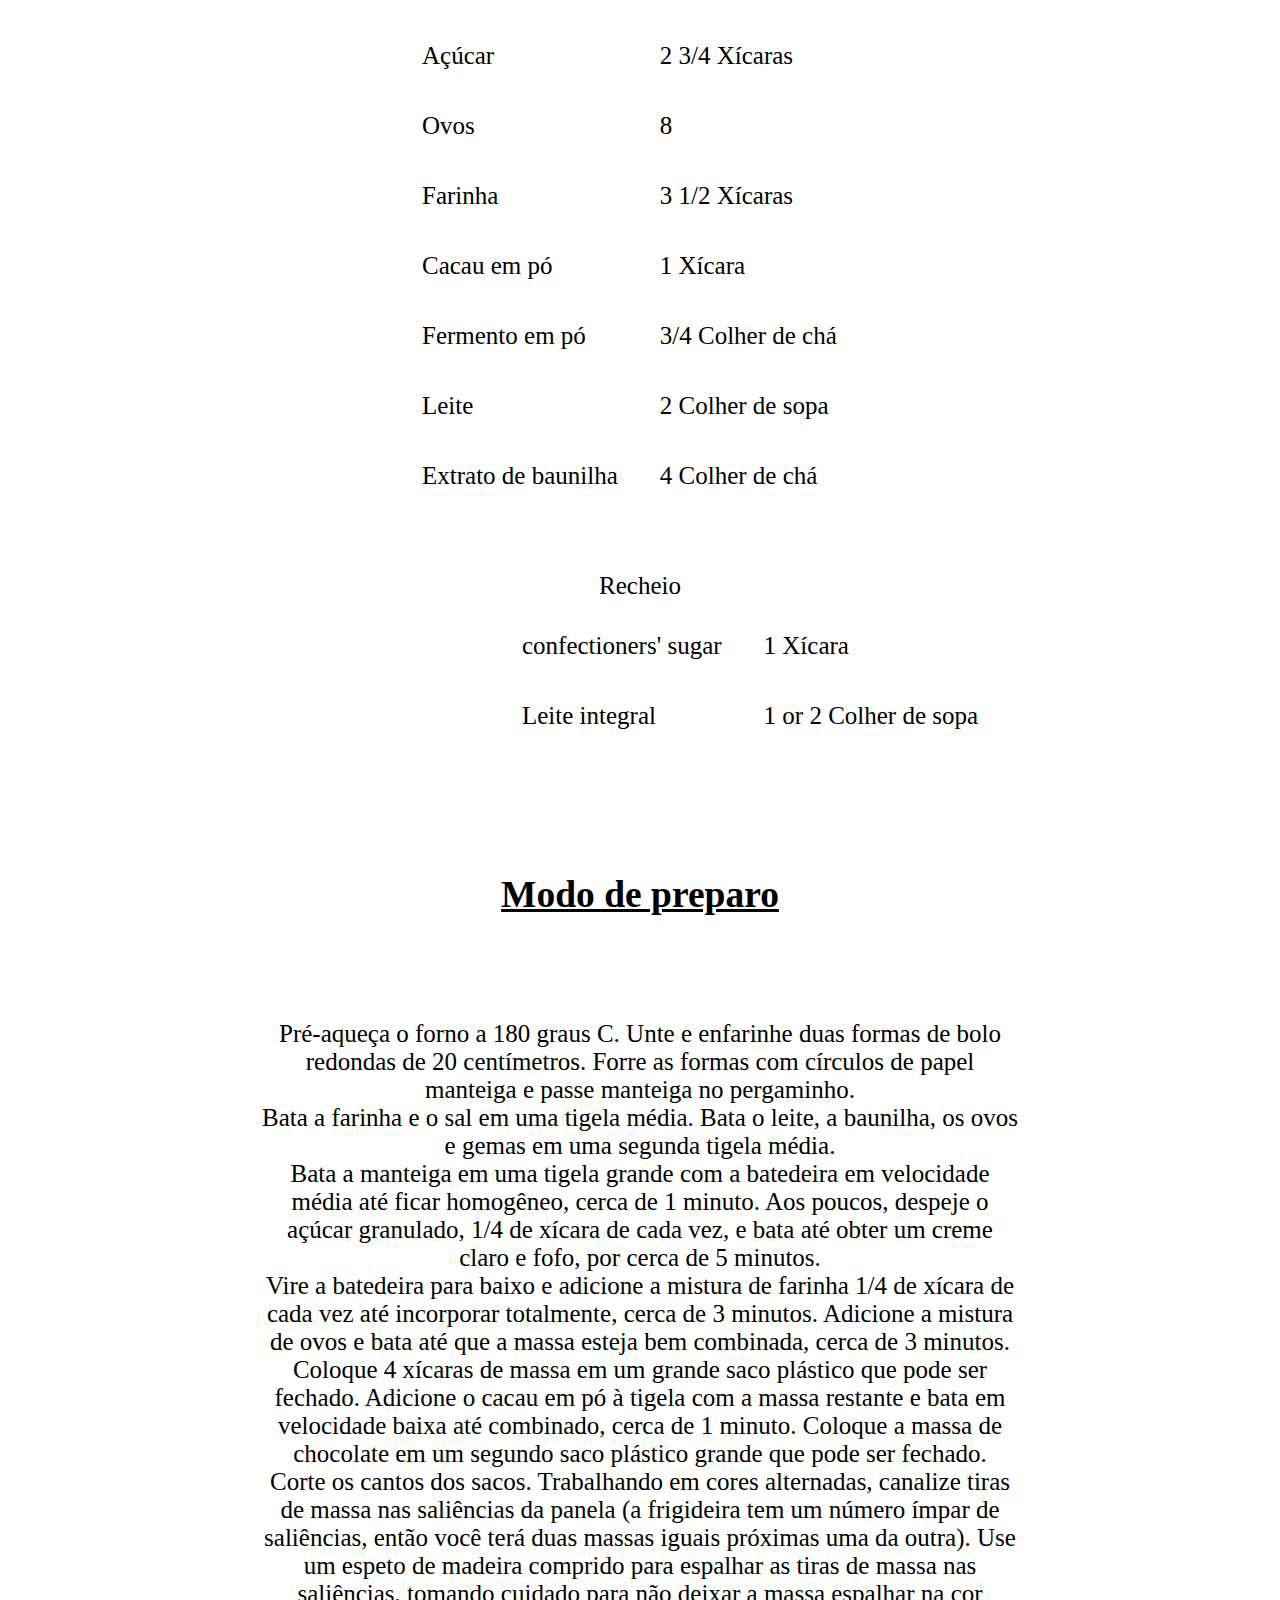
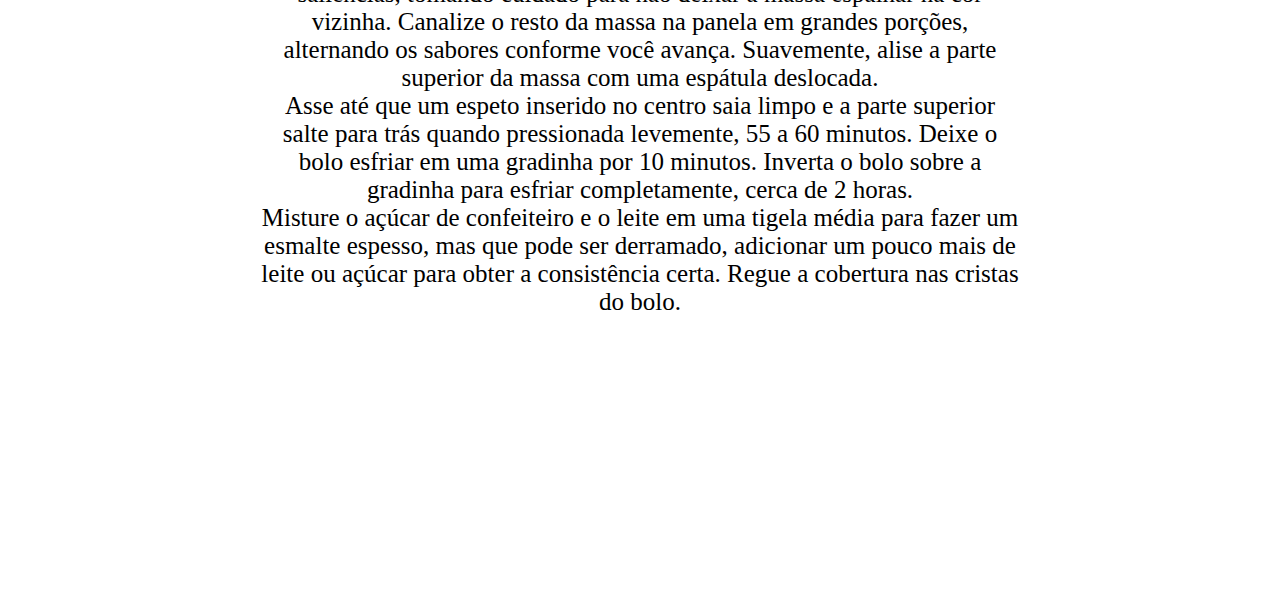
<file: cakes/cake_7.html>
<!DOCTYPE html>
<html lang="pt_BR">
  <head>
    <meta charset="UTF-8" />
    <meta http-equiv="X-UA-Compatible" content="IE=edge" />
    <meta name="viewport" content="width=device-width, initial-scale=1.0" />
    <title>Receitas da Bárbara</title>
    <link rel="stylesheet" href="../style.css" />
    <link
      href="https://unpkg.com/boxicons@2.0.7/css/boxicons.min.css"
      rel="stylesheet"
    />
    <link rel="icon" href="../favicon.ico" type="image/x-icon" />
  </head>
  <body>
    <header>
      <nav>
        <div class="navbar">
          <ul class="nav_ul">
            <li class="nav_menu">
              <a href="../index.html"
                ><div class="dropdown">Home</div>
                <i class="bx bx-home bx-md bx-tada"></i
              ></a>
            </li>
            <li class="nav_menu">
              <a href="../about.html"
                ><div class="dropdown">Informações</div>
                <i class="bx bx-info-circle bx-md bx-tada"></i
              ></a>
            </li>
            <li class="nav_menu">
              <a href="mailto:"babi.81@outlook.com"
                ><div class="dropdown">Contato</div>
                <i class="bx bx-phone bx-md bx-tada"></i
              ></a>
            </li>
          </ul>
        </div>
      </nav>
    </header>
    <img class="cake" src="../images/cake7.jpeg" alt="cake" />
    <div class="heading"><u>Bolo de Chocolate com Baunilha</u></div>
    <div class="ingredients">
      <h2>Ingredientes</h2>
      <br />
      Bolo<br />
      <table>
        <tr>
          <td>Manteiga sem sal</td>
          <td>2 Xícaras</td>
        </tr>
        <tr>
          <td>Sal</td>
          <td>1/2 Colher de chá</td>
        </tr>
        <tr>
          <td>Açúcar</td>
          <td>2 3/4 Xícaras</td>
        </tr>
        <tr>
          <td>Ovos</td>
          <td>8</td>
        </tr>
        <tr>
          <td>Farinha</td>
          <td>3 1/2 Xícaras</td>
        </tr>
        <tr>
          <td>Cacau em pó</td>
          <td>1 Xícara</td>
        </tr>
        <tr>
          <td>Fermento em pó</td>
          <td>3/4 Colher de chá</td>
        </tr>
        <tr>
          <td>Leite</td>
          <td>2 Colher de sopa</td>
        </tr>
        <tr>
          <td>Extrato de baunilha</td>
          <td>4 Colher de chá</td>
        </tr>
      </table>
      Recheio<br />
      <table class="frosting">
        <tr>
          <td>confectioners' sugar</td>
          <td>1 Xícara</td>
        </tr>
        <tr>
          <td>Leite integral</td>
          <td>1 or 2 Colher de sopa</td>
        </tr>
      </table>
    </div>

    <div class="baking">
      <h2>Modo de preparo</h2>
      <br />

      <ul class="cake_ul">
        <li class="cake_li">
          Pré-aqueça o forno a 180 graus C. Unte e enfarinhe duas formas de bolo
          redondas de 20 centímetros. Forre as formas com círculos de papel
          manteiga e passe manteiga no pergaminho.
        </li>
        <li class="cake_li">
          Bata a farinha e o sal em uma tigela média. Bata o leite, a baunilha,
          os ovos e gemas em uma segunda tigela média.
        </li>
        <li class="cake_li">
          Bata a manteiga em uma tigela grande com a batedeira em velocidade
          média até ficar homogêneo, cerca de 1 minuto. Aos poucos, despeje o
          açúcar granulado, 1/4 de xícara de cada vez, e bata até obter um creme
          claro e fofo, por cerca de 5 minutos.
        </li>
        <li class="cake_li">
          Vire a batedeira para baixo e adicione a mistura de farinha 1/4 de
          xícara de cada vez até incorporar totalmente, cerca de 3 minutos.
          Adicione a mistura de ovos e bata até que a massa esteja bem
          combinada, cerca de 3 minutos.
        </li>
        <li class="cake_li">
          Coloque 4 xícaras de massa em um grande saco plástico que pode ser
          fechado. Adicione o cacau em pó à tigela com a massa restante e bata
          em velocidade baixa até combinado, cerca de 1 minuto. Coloque a massa
          de chocolate em um segundo saco plástico grande que pode ser fechado.
        </li>
        <li class="cake_li">
          Corte os cantos dos sacos. Trabalhando em cores alternadas, canalize
          tiras de massa nas saliências da panela (a frigideira tem um número
          ímpar de saliências, então você terá duas massas iguais próximas uma
          da outra). Use um espeto de madeira comprido para espalhar as tiras de
          massa nas saliências, tomando cuidado para não deixar a massa espalhar
          na cor vizinha. Canalize o resto da massa na panela em grandes
          porções, alternando os sabores conforme você avança. Suavemente, alise
          a parte superior da massa com uma espátula deslocada.
        </li>
        <li class="cake_li">
          Asse até que um espeto inserido no centro saia limpo e a parte
          superior salte para trás quando pressionada levemente, 55 a 60
          minutos. Deixe o bolo esfriar em uma gradinha por 10 minutos. Inverta
          o bolo sobre a gradinha para esfriar completamente, cerca de 2 horas.
        </li>
        <li class="cake_li">
          Misture o açúcar de confeiteiro e o leite em uma tigela média para
          fazer um esmalte espesso, mas que pode ser derramado, adicionar um
          pouco mais de leite ou açúcar para obter a consistência certa. Regue a
          cobertura nas cristas do bolo.
        </li>
      </ul>
    </div>
  </body>
</html>
</file>
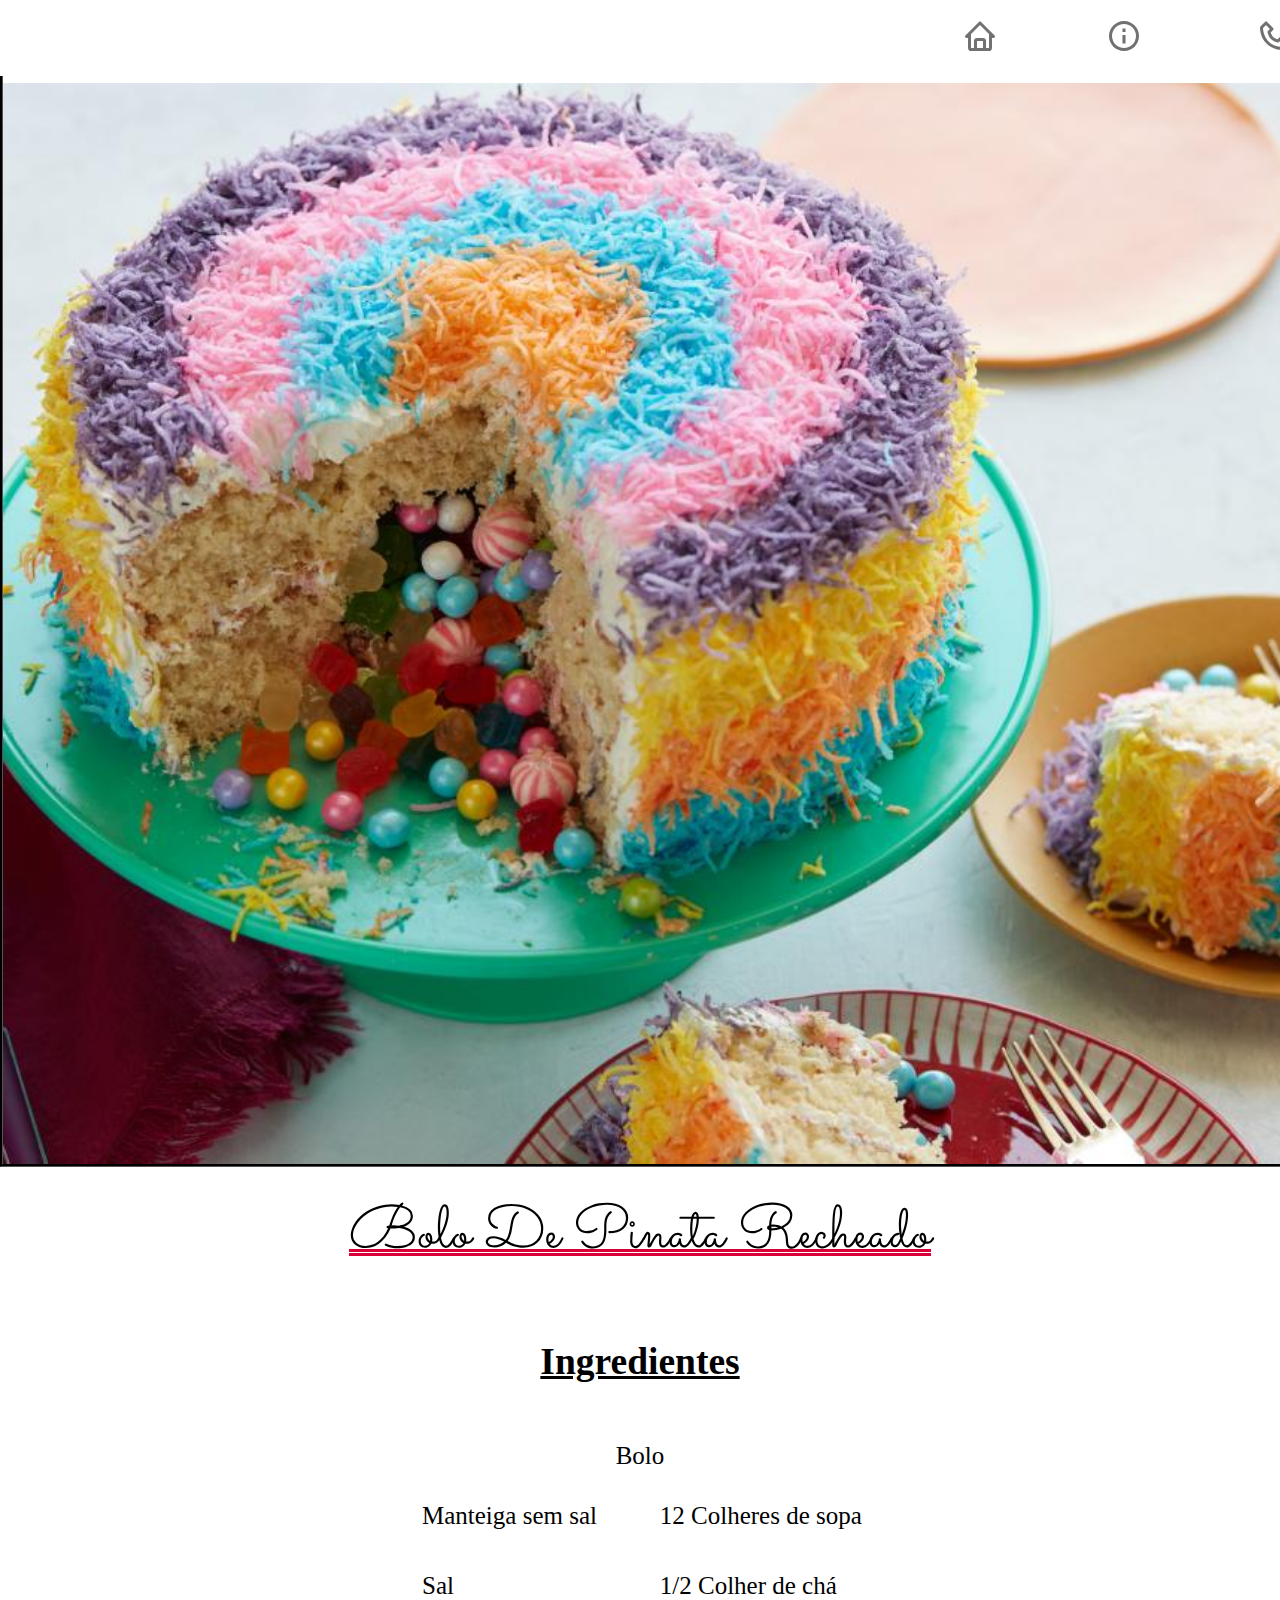
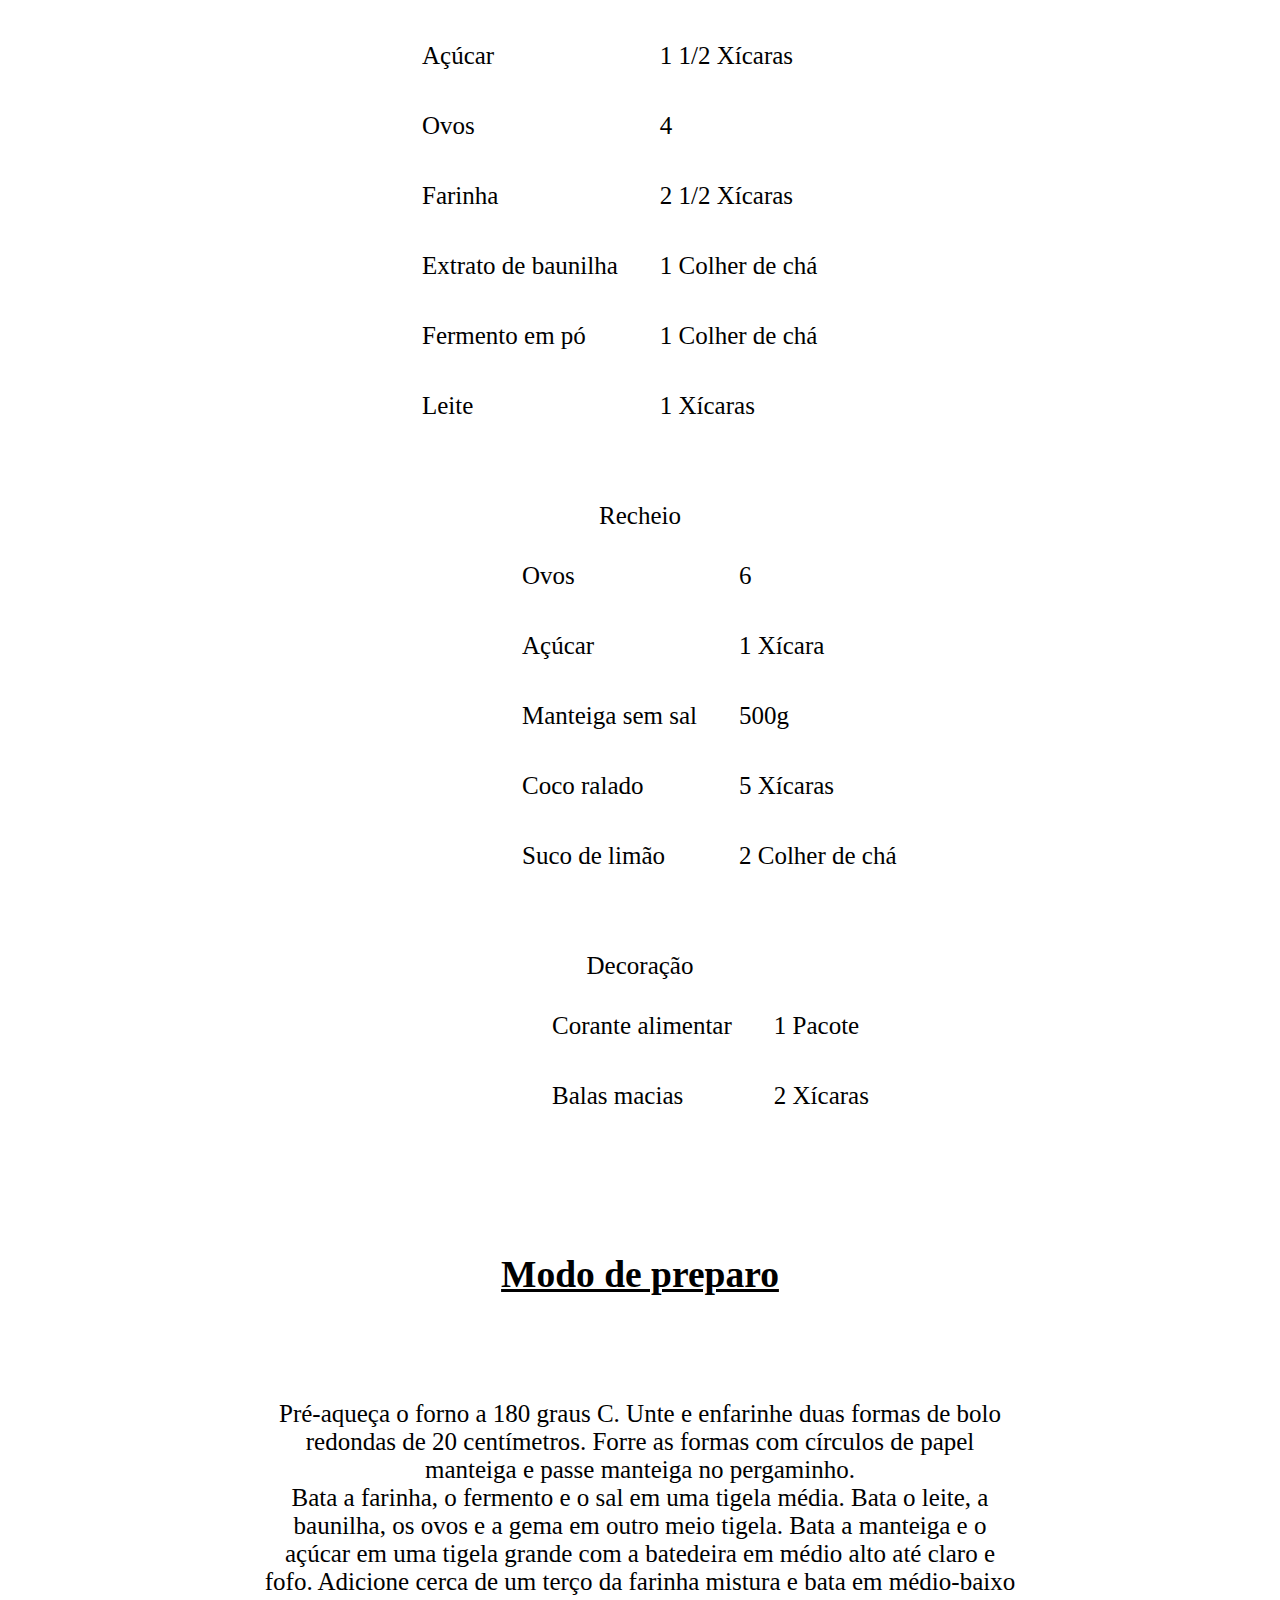
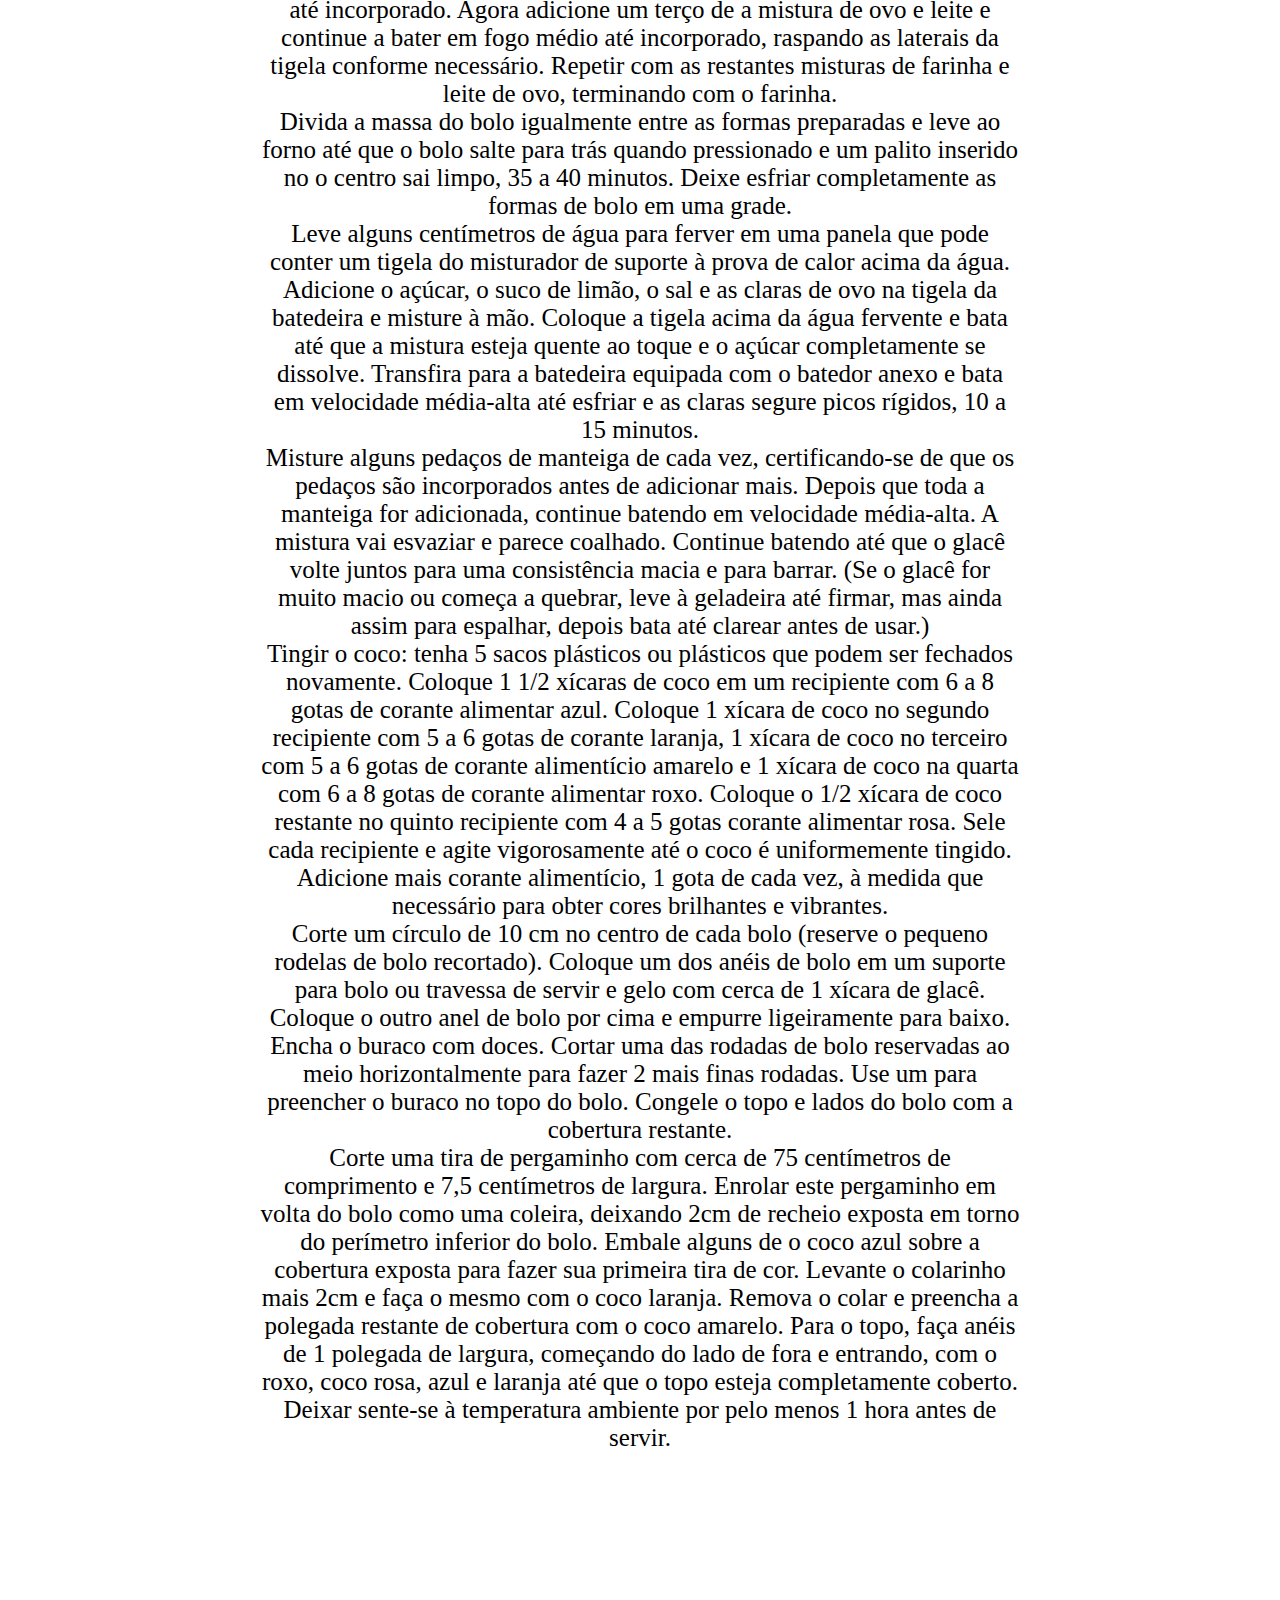
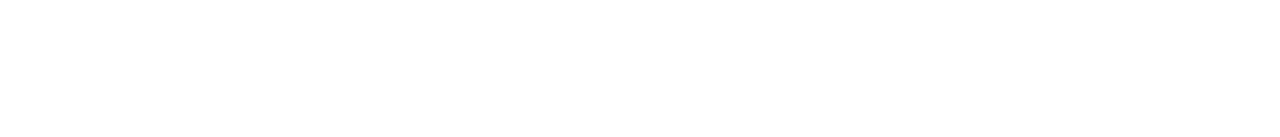
<file: cakes/cake_8.html>
<!DOCTYPE html>
<html lang="pt_BR">
  <head>
    <meta charset="UTF-8" />
    <meta http-equiv="X-UA-Compatible" content="IE=edge" />
    <meta name="viewport" content="width=device-width, initial-scale=1.0" />
    <title>Receitas da Bárbara</title>
    <link rel="stylesheet" href="../style.css" />
    <link
      href="https://unpkg.com/boxicons@2.0.7/css/boxicons.min.css"
      rel="stylesheet"
    />
    <link rel="icon" href="../favicon.ico" type="image/x-icon" />
  </head>
  <body>
    <header>
      <nav>
        <div class="navbar">
          <ul class="nav_ul">
            <li class="nav_menu">
              <a href="../index.html"
                ><div class="dropdown">Home</div>
                <i class="bx bx-home bx-md bx-tada"></i
              ></a>
            </li>
            <li class="nav_menu">
              <a href="../about.html"
                ><div class="dropdown">Informações</div>
                <i class="bx bx-info-circle bx-md bx-tada"></i
              ></a>
            </li>
            <li class="nav_menu">
              <a href="mailto:"babi.81@outlook.com"
                ><div class="dropdown">Contato</div>
                <i class="bx bx-phone bx-md bx-tada"></i
              ></a>
            </li>
          </ul>
        </div>
      </nav>
    </header>
    <img class="cake" src="../images/cake8.jpeg" alt="cake" />
    <div class="heading"><u>Bolo De Pinata Recheado</u></div>
    <div class="ingredients">
      <h2>Ingredientes</h2>
      <br />
      Bolo<br />
      <table>
        <tr>
          <td>Manteiga sem sal</td>
          <td>12 Colheres de sopa</td>
        </tr>
        <tr>
          <td>Sal</td>
          <td>1/2 Colher de chá</td>
        </tr>
        <tr>
          <td>Açúcar</td>
          <td>1 1/2 Xícaras</td>
        </tr>
        <tr>
          <td>Ovos</td>
          <td>4</td>
        </tr>
        <tr>
          <td>Farinha</td>
          <td>2 1/2 Xícaras</td>
        </tr>
        <tr>
          <td>Extrato de baunilha</td>
          <td>1 Colher de chá</td>
        </tr>
        <tr>
          <td>Fermento em pó</td>
          <td>1 Colher de chá</td>
        </tr>
        <tr>
          <td>Leite</td>
          <td>1 Xícaras</td>
        </tr>
      </table>
      Recheio<br />
      <table class="frosting">
        <tr>
          <td>Ovos</td>
          <td>6</td>
        </tr>
        <tr>
          <td>Açúcar</td>
          <td>1 Xícara</td>
        </tr>
        <tr>
          <td>Manteiga sem sal</td>
          <td>500g</td>
        </tr>
        <tr>
          <td>Coco ralado</td>
          <td>5 Xícaras</td>
        </tr>
        <tr>
          <td>Suco de limão</td>
          <td>2 Colher de chá</td>
        </tr>
      </table>

      Decoração<br />
      <table class="ganache">
        <tr>
          <td>Corante alimentar</td>
          <td>1 Pacote</td>
        </tr>
        <tr>
          <td>Balas macias</td>
          <td>2 Xícaras</td>
        </tr>
      </table>
    </div>

    <div class="baking">
      <h2>Modo de preparo</h2>
      <br />

      <ul class="cake_ul">
        <li class="cake_li">
          Pré-aqueça o forno a 180 graus C. Unte e enfarinhe duas formas de bolo
          redondas de 20 centímetros. Forre as formas com círculos de papel
          manteiga e passe manteiga no pergaminho.
        </li>
        <li class="cake_li">
          Bata a farinha, o fermento e o sal em uma tigela média. Bata o leite,
          a baunilha, os ovos e a gema em outro meio tigela. Bata a manteiga e o
          açúcar em uma tigela grande com a batedeira em médio alto até claro e
          fofo. Adicione cerca de um terço da farinha mistura e bata em
          médio-baixo até incorporado. Agora adicione um terço de a mistura de
          ovo e leite e continue a bater em fogo médio até incorporado, raspando
          as laterais da tigela conforme necessário. Repetir com as restantes
          misturas de farinha e leite de ovo, terminando com o farinha.
        </li>
        <li class="cake_li">
          Divida a massa do bolo igualmente entre as formas preparadas e leve ao
          forno até que o bolo salte para trás quando pressionado e um palito
          inserido no o centro sai limpo, 35 a 40 minutos. Deixe esfriar
          completamente as formas de bolo em uma grade.
        </li>
        <li class="cake_li">
          Leve alguns centímetros de água para ferver em uma panela que pode
          conter um tigela do misturador de suporte à prova de calor acima da
          água.
        </li>
        <li class="cake_li">
          Adicione o açúcar, o suco de limão, o sal e as claras de ovo na tigela
          da batedeira e misture à mão. Coloque a tigela acima da água fervente
          e bata até que a mistura esteja quente ao toque e o açúcar
          completamente se dissolve. Transfira para a batedeira equipada com o
          batedor anexo e bata em velocidade média-alta até esfriar e as claras
          segure picos rígidos, 10 a 15 minutos.
        </li>
        <li class="cake_li">
          Misture alguns pedaços de manteiga de cada vez, certificando-se de que
          os pedaços são incorporados antes de adicionar mais. Depois que toda a
          manteiga for adicionada, continue batendo em velocidade média-alta. A
          mistura vai esvaziar e parece coalhado. Continue batendo até que o
          glacê volte juntos para uma consistência macia e para barrar. (Se o
          glacê for muito macio ou começa a quebrar, leve à geladeira até
          firmar, mas ainda assim para espalhar, depois bata até clarear antes
          de usar.)
        </li>
        <li class="cake_li">
          Tingir o coco: tenha 5 sacos plásticos ou plásticos que podem ser
          fechados novamente. Coloque 1 1/2 xícaras de coco em um recipiente com
          6 a 8 gotas de corante alimentar azul. Coloque 1 xícara de coco no
          segundo recipiente com 5 a 6 gotas de corante laranja, 1 xícara de
          coco no terceiro com 5 a 6 gotas de corante alimentício amarelo e 1
          xícara de coco na quarta com 6 a 8 gotas de corante alimentar roxo.
          Coloque o 1/2 xícara de coco restante no quinto recipiente com 4 a 5
          gotas corante alimentar rosa. Sele cada recipiente e agite
          vigorosamente até o coco é uniformemente tingido. Adicione mais
          corante alimentício, 1 gota de cada vez, à medida que necessário para
          obter cores brilhantes e vibrantes.
        </li>
        <li class="cake_li">
          Corte um círculo de 10 cm no centro de cada bolo (reserve o pequeno
          rodelas de bolo recortado). Coloque um dos anéis de bolo em um suporte
          para bolo ou travessa de servir e gelo com cerca de 1 xícara de glacê.
          Coloque o outro anel de bolo por cima e empurre ligeiramente para
          baixo. Encha o buraco com doces. Cortar uma das rodadas de bolo
          reservadas ao meio horizontalmente para fazer 2 mais finas rodadas.
          Use um para preencher o buraco no topo do bolo. Congele o topo e lados
          do bolo com a cobertura restante.
        </li>
        <li class="cake_li">
          Corte uma tira de pergaminho com cerca de 75 centímetros de
          comprimento e 7,5 centímetros de largura. Enrolar este pergaminho em
          volta do bolo como uma coleira, deixando 2cm de recheio exposta em
          torno do perímetro inferior do bolo. Embale alguns de o coco azul
          sobre a cobertura exposta para fazer sua primeira tira de cor. Levante
          o colarinho mais 2cm e faça o mesmo com o coco laranja. Remova o colar
          e preencha a polegada restante de cobertura com o coco amarelo. Para o
          topo, faça anéis de 1 polegada de largura, começando do lado de fora e
          entrando, com o roxo, coco rosa, azul e laranja até que o topo esteja
          completamente coberto. Deixar sente-se à temperatura ambiente por pelo
          menos 1 hora antes de servir.
        </li>
      </ul>
    </div>
  </body>
</html>
</file>
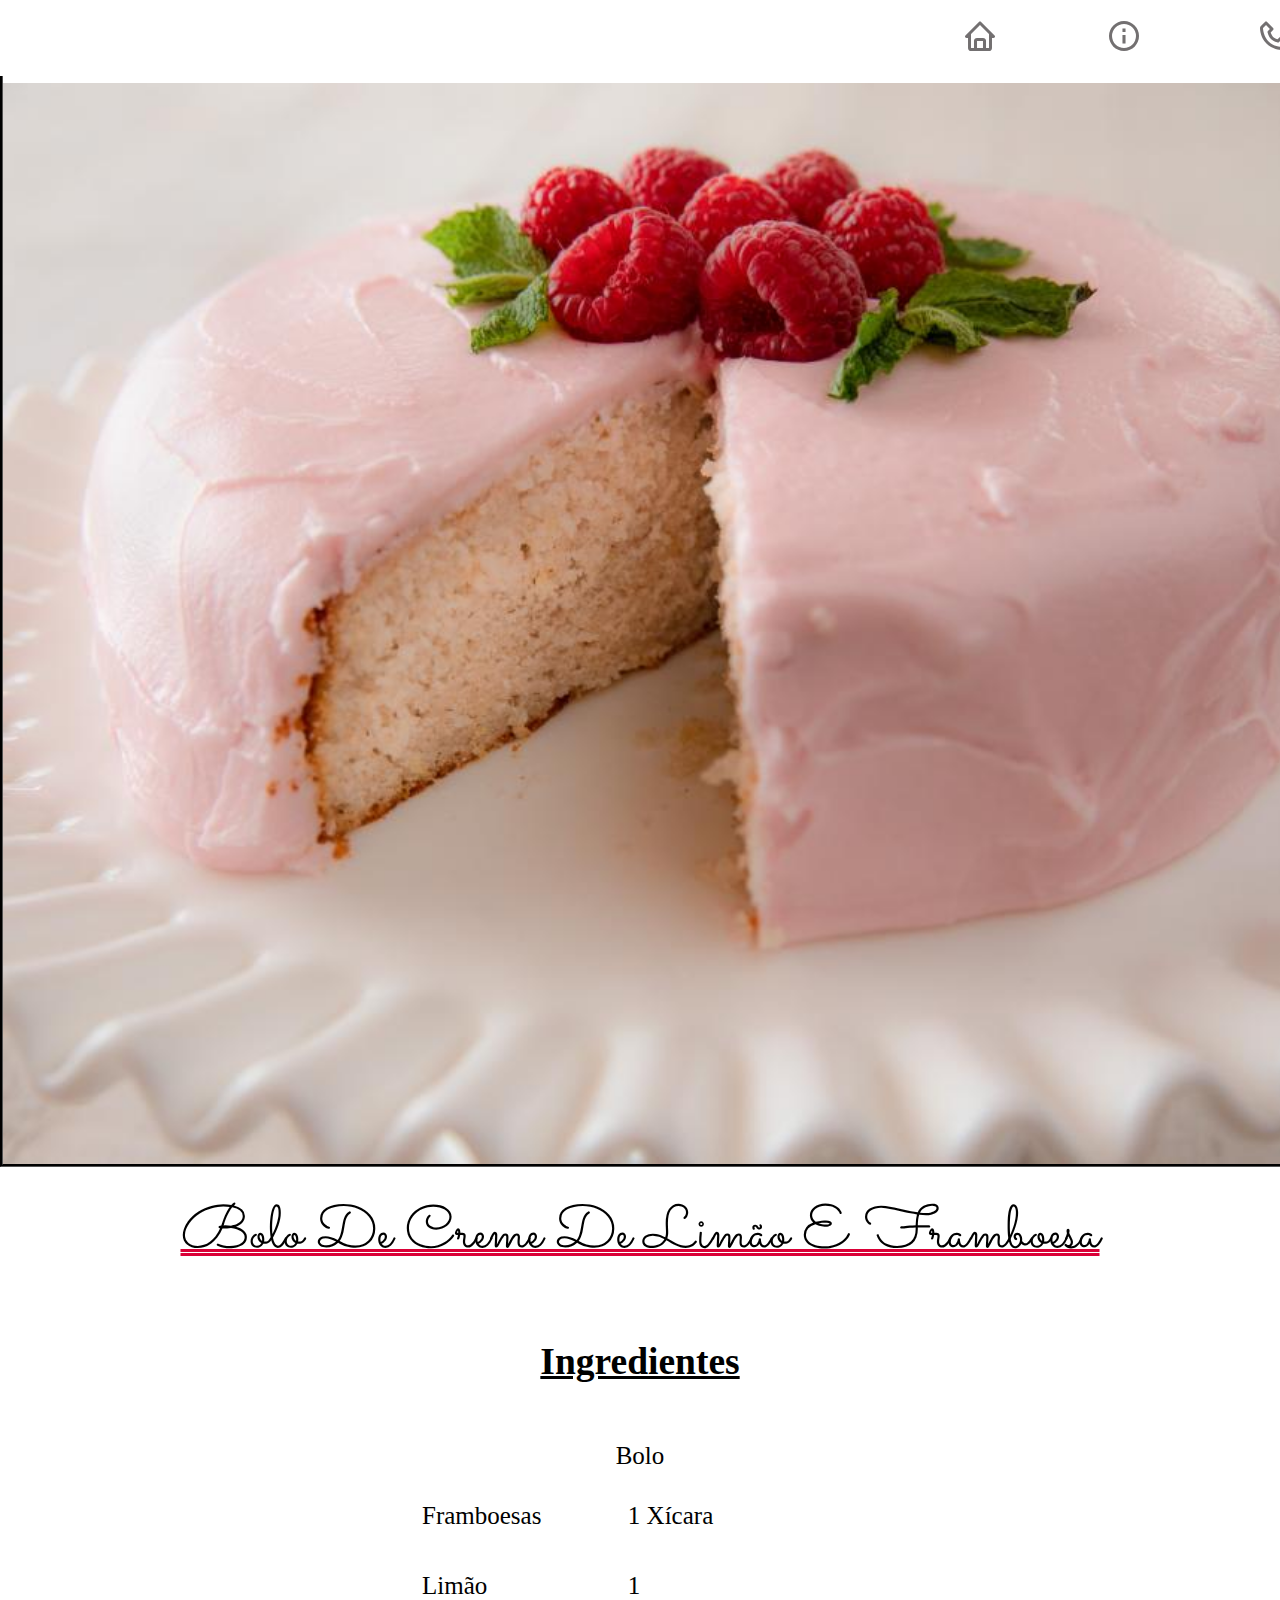
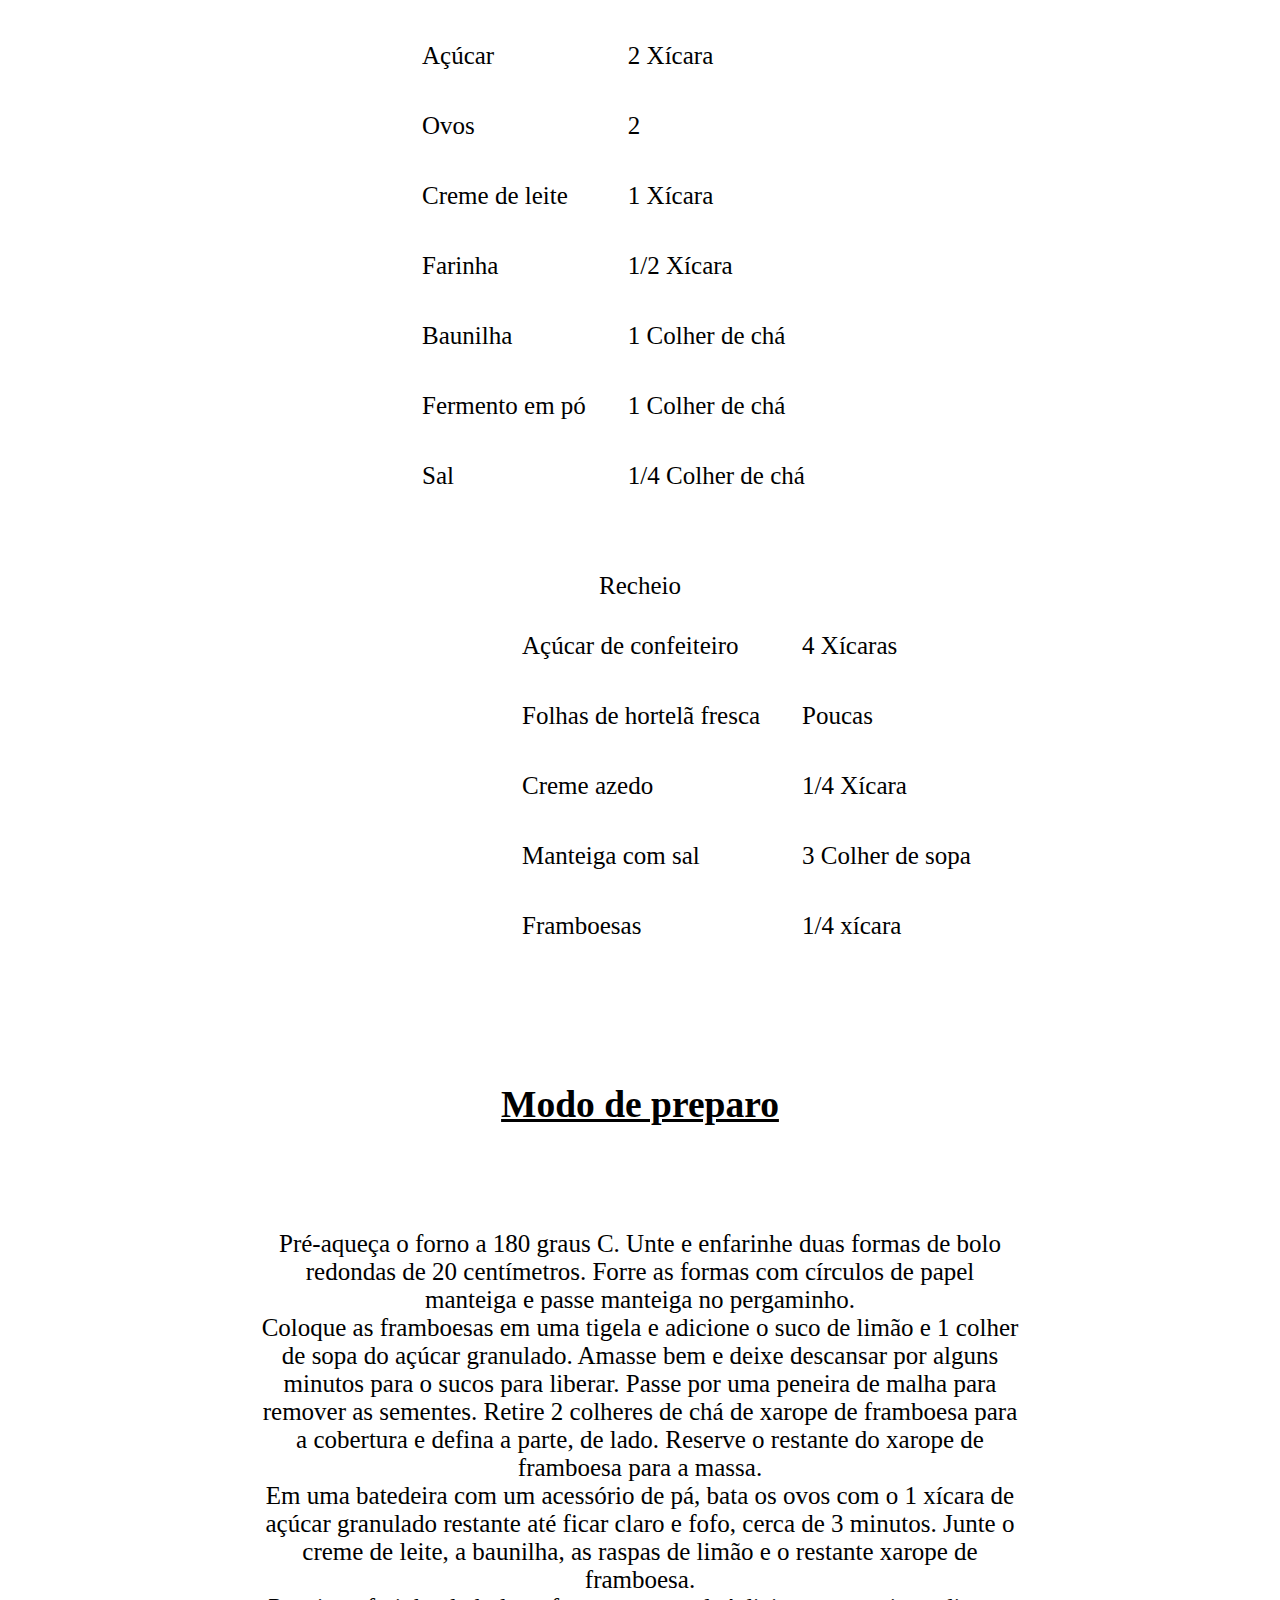
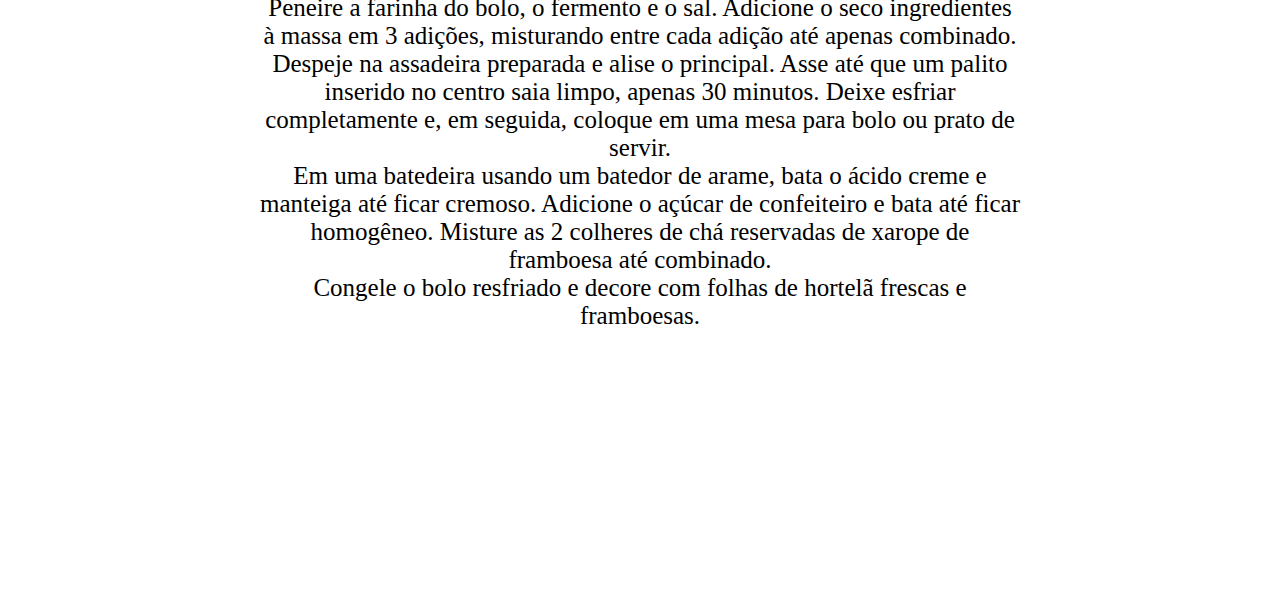
<file: cakes/cake_9.html>
<!DOCTYPE html>
<html lang="pt_BR">
  <head>
    <meta charset="UTF-8" />
    <meta http-equiv="X-UA-Compatible" content="IE=edge" />
    <meta name="viewport" content="width=device-width, initial-scale=1.0" />
    <title>Receitas da Bárbara</title>
    <link rel="stylesheet" href="../style.css" />
    <link
      href="https://unpkg.com/boxicons@2.0.7/css/boxicons.min.css"
      rel="stylesheet"
    />
    <link rel="icon" href="../favicon.ico" type="image/x-icon" />
  </head>
  <body>
    <header>
      <nav>
        <div class="navbar">
          <ul class="nav_ul">
            <li class="nav_menu">
              <a href="../index.html"
                ><div class="dropdown">Home</div>
                <i class="bx bx-home bx-md bx-tada"></i
              ></a>
            </li>
            <li class="nav_menu">
              <a href="../about.html"
                ><div class="dropdown">Informações</div>
                <i class="bx bx-info-circle bx-md bx-tada"></i
              ></a>
            </li>
            <li class="nav_menu">
              <a href="mailto:"babi.81@outlook.com"
                ><div class="dropdown">Contato</div>
                <i class="bx bx-phone bx-md bx-tada"></i
              ></a>
            </li>
          </ul>
        </div>
      </nav>
    </header>
    <img class="cake" src="../images/cake9.jpeg" alt="cake" />
    <div class="heading"><u>Bolo De Creme De Limão E Framboesa</u></div>
    <div class="ingredients">
      <h2>Ingredientes</h2>
      <br />
      Bolo<br />
      <table>
        <tr>
          <td>Framboesas</td>
          <td>1 Xícara</td>
        </tr>
        <tr>
          <td>Limão</td>
          <td>1</td>
        </tr>
        <tr>
          <td>Açúcar</td>
          <td>2 Xícara</td>
        </tr>
        <tr>
          <td>Ovos</td>
          <td>2</td>
        </tr>
        <tr>
          <td>Creme de leite</td>
          <td>1 Xícara</td>
        </tr>
        <tr>
          <td>Farinha</td>
          <td>1/2 Xícara</td>
        </tr>
        <tr>
          <td>Baunilha</td>
          <td>1 Colher de chá</td>
        </tr>
        <tr>
          <td>Fermento em pó</td>
          <td>1 Colher de chá</td>
        </tr>
        <tr>
          <td>Sal</td>
          <td>1/4 Colher de chá</td>
        </tr>
      </table>
      Recheio<br />
      <table class="frosting">
        <tr>
          <td>Açúcar de confeiteiro</td>
          <td>4 Xícaras</td>
        </tr>
        <tr>
          <td>Folhas de hortelã fresca</td>
          <td>Poucas</td>
        </tr>
        <tr>
          <td>Creme azedo</td>
          <td>1/4 Xícara</td>
        </tr>
        <tr>
          <td>Manteiga com sal</td>
          <td>3 Colher de sopa</td>
        </tr>
        <tr>
          <td>Framboesas</td>
          <td>1/4 xícara</td>
        </tr>
      </table>
    </div>

    <div class="baking">
      <h2>Modo de preparo</h2>
      <br />

      <ul class="cake_ul">
        <li class="cake_li">
          Pré-aqueça o forno a 180 graus C. Unte e enfarinhe duas formas de bolo
          redondas de 20 centímetros. Forre as formas com círculos de papel
          manteiga e passe manteiga no pergaminho.
        </li>
        <li class="cake_li">
          Coloque as framboesas em uma tigela e adicione o suco de limão e 1
          colher de sopa do açúcar granulado. Amasse bem e deixe descansar por
          alguns minutos para o sucos para liberar. Passe por uma peneira de
          malha para remover as sementes. Retire 2 colheres de chá de xarope de
          framboesa para a cobertura e defina a parte, de lado. Reserve o
          restante do xarope de framboesa para a massa.
        </li>
        <li class="cake_li">
          Em uma batedeira com um acessório de pá, bata os ovos com o 1 xícara
          de açúcar granulado restante até ficar claro e fofo, cerca de 3
          minutos. Junte o creme de leite, a baunilha, as raspas de limão e o
          restante xarope de framboesa.
        </li>
        <li class="cake_li">
          Peneire a farinha do bolo, o fermento e o sal. Adicione o seco
          ingredientes à massa em 3 adições, misturando entre cada adição até
          apenas combinado. Despeje na assadeira preparada e alise o principal.
          Asse até que um palito inserido no centro saia limpo, apenas 30
          minutos. Deixe esfriar completamente e, em seguida, coloque em uma
          mesa para bolo ou prato de servir.
        </li>
        <li class="cake_li">
          Em uma batedeira usando um batedor de arame, bata o ácido creme e
          manteiga até ficar cremoso. Adicione o açúcar de confeiteiro e bata
          até ficar homogêneo. Misture as 2 colheres de chá reservadas de xarope
          de framboesa até combinado.
        </li>
        <li class="cake_li">
          Congele o bolo resfriado e decore com folhas de hortelã frescas e
          framboesas.
        </li>
      </ul>
    </div>
  </body>
</html>
</file>
<file: style.css>
@import url('https://fonts.googleapis.com/css2?family=Coming+Soon&family=Reenie+Beanie&family=Almendra+Display&family=Sirin+Stencil&family=Titan+One&family=Sacramento&display=swap');

:root {
  --font_1: 'Reenie Beanie', cursive;
  --font_2: 'Coming Soon', cursive;
  --font_3: 'Almendra Display', cursive;
  --font_4: 'Sirin Stencil', cursive;
  --font_5: 'Titan One', cursive;
  --font_6: 'Sacramento', cursive;
}
header {
  padding-bottom: 20px;
  position: fixed;
  background: #fff;
  width: 100%;
  z-index: 5;
}
body {
  margin: 0;
  text-align: center;
  justify-content: center;
}
.caption {
  font-family: var(--font_6);
  text-align: center;
  font-weight: lighter;
  font-size: 105px;
  background: -webkit-linear-gradient(45deg, #1f441e, #9b3675, #ffd739);
  background-clip: content-box;
  -webkit-background-clip: text;
  -webkit-text-fill-color: transparent;
  padding: 0;
  margin: 0;
}
.div_cap {
  padding-top: 90px;
  padding-bottom: 0;
  float: right;
  padding-right: 100px;
  margin: 0;
  position: fixed;
  padding-left: 70rem;
  border: #fff;
}
.name {
  font-family: var(--font_1);
  font-weight: normal;
}
.icon {
  height: 200px;
  width: 200px;
  padding: 0;
  margin: 0;
}
.nav_ul {
  list-style: none;
  margin: 0;
  display: flex;
  padding-left: 55rem;
  padding-top: 0;
}
.nav_menu {
  padding-left: 5rem;
  padding-top: 0;
  margin: 0;
}
li a {
  color: #737071;
  text-decoration: none;
  padding: 0;
  margin: 0;
}
.dropdown {
  visibility: hidden;
  opacity: 0;
  transition: all 0.5s ease;
  padding: 0;
  margin: 0;
  font-family: var(--font_2);
  font-weight: bold;
  background: -webkit-linear-gradient(45deg, #fc5c7d, #6a82fb, #fc5c7d);
  background-clip: content-box;
  -webkit-background-clip: text;
  -webkit-text-fill-color: transparent;
}

li a:hover {
  color: black;
}

li a:hover > .dropdown {
  visibility: visible;
  opacity: 1;
}

header {
  margin: 0;
  padding: 0;
  position: fixed;
}
nav {
  padding-top: 0;
  padding-bottom: 20px;
  margin: 0;
}

.container {
  background-color: #fff;
  display: block;
  position: absolute;
  width: 320px;
  height: 320px;
  transform: translate(-50%, -50%);
  float: left;
  left: 40%;
  top: 22%;
}

h1 {
  width: 100%;
  height: 100%;
  margin: 0;
  padding: 0;
  display: flex;
  font-family: 'Titan One', cursive;
  font-size: 90px;
  font-weight: 700px;
  flex-flow: row wrap;
  align-content: center;
  justify-content: left;
  float: left;
}

h1 span {
  width: 100%;
  position: relative;
}

h1 span:before {
  background: linear-gradient(45deg, #fc5c7d, #6a82fb, #fc5c7d);
  width: 100%;
  height: 100%;
  display: block;
  position: absolute;
  content: '';
  mix-blend-mode: screen;
}

[class*='blobs'] {
  mix-blend-mode: color;
  animation: blobs 15s ease-in-out infinite alternate;
}

.blobs_1 {
  background: #ff1493;
  width: 60px;
  height: 60px;
  top: 90px;
  left: 210px;
  display: block;
  position: absolute;
}

.blobs_2 {
  background: #ff4500;
  width: 80px;
  height: 80px;
  top: 155px;
  left: 230px;
  display: block;
  position: absolute;
}

.blobs_3 {
  background: #00ff00;
  width: 60px;
  height: 60px;
  top: 145px;
  left: 20px;
  display: block;
  position: absolute;
}

.blobs_4 {
  background: #ff0000;
  width: 100px;
  height: 100px;
  top: 115px;
  left: 100px;
  display: block;
  position: absolute;
}

.blobs_5 {
  background: #ffff00;
  width: 50px;
  height: 50px;
  top: 55px;
  left: 70px;
  display: block;
  position: absolute;
}

.blobs_6 {
  background: #00ffff;
  width: 60px;
  height: 60px;
  top: 220px;
  left: 55px;
  display: block;
  position: absolute;
}

.blobs_7 {
  background: #ff8c00;
  width: 50px;
  height: 50px;
  top: 210px;
  left: 180px;
  display: block;
  position: absolute;
}

@keyframes blobs {
  0% {
    border-radius: 26% 74% 61% 39% / 54% 67% 33% 46%;
  }
  10% {
    border-radius: 74% 26% 47% 53% / 68% 46% 54% 32%;
  }
  20% {
    border-radius: 48% 52% 30% 70% / 27% 37% 63% 73%;
  }
  30% {
    border-radius: 73% 27% 57% 43% / 28% 67% 33% 72%;
  }
  40% {
    border-radius: 63% 37% 56% 44% / 25% 28% 72% 75%;
  }
  50% {
    border-radius: 39% 61% 70% 30% / 61% 29% 71% 39%;
  }
  60% {
    border-radius: 27% 73% 29% 71% / 73% 51% 49% 27%;
  }
  70% {
    border-radius: 39% 61% 65% 35% / 74% 65% 35% 26%;
  }
  80% {
    border-radius: 55% 45% 37% 63% / 38% 30% 70% 62%;
  }
  90% {
    border-radius: 25% 75% 70% 30% / 39% 50% 50% 61%;
  }
  100% {
    border-radius: 66% 34% 33% 67% / 65% 73% 27% 35%;
  }
}
hr {
  border-top: 1px solid;
  color: #ff8c00;
}

.intro {
  font-family: var(--font_6);
  font-size: 35px;
  padding-top: 380px;
  width: 55rem;
  padding-left: 140px;
}
.cake {
  padding-top: 80px;
  width: 90rem;
  border: #000;
  border-style: groove;
}
.heading {
  padding-top: 20px;
  font-size: 60px;
  font-family: var(--font_6);
}
u {
  text-decoration-style: double;
  text-decoration-thickness: 3px;
  text-decoration-color: #da0037;
}
.ingredients {
  padding: 30px;
  text-align: center;
  justify-content: center;
  font-family: var(--font_2);
  font-size: 25px;
}
td {
  text-align: left;
  padding: 20px;
}
table {
  margin: 0;
  display: block;
  padding-left: 370px;
  padding-top: 10px;
  padding-bottom: 60px;
}
.frosting {
  padding-left: 470px;
}
.ganache {
  padding-left: 500px;
}
h2 {
  text-decoration: underline;
  font-weight: bolder;
}
.baking {
  font-family: var(--font_2);
  font-size: 25px;
  padding: 200px;
  padding-top: 0;
}
.cake_ul {
  list-style: none;
  padding: 60px;
  padding-top: 20px;
}

.middle_container {
  position: relative;
  padding-top: 80px;
  padding-left: 100px;
  display: grid;
  grid-template-columns: 530px 350px;
  grid-template-rows: 900px 980px 880px 800px;
  border-radius: 5 px;
  font-family: var(--font_2);
}
.card1,
.card2,
.card3,
.card4,
.card5,
.card6,
.card7,
.card8,
.card9 {
  width: 450px;
  height: 710px;
  background-color: #fbf4f8;
  box-shadow: 10px 15px 20px rgba(0, 0, 0, 0.356);
}
.card2 {
  height: 875px;
}
.card3 {
  height: 880px;
}
.card4 {
  height: 800px;
}
.card5 {
  height: 790px;
}
.card6 {
  height: 730px;
}
.card7 {
  height: 760px;
}
.card8 {
  height: 730px;
}
.card9 {
  height: 660px;
}
.cake_img {
  width: 300px;
  height: 300px;
  border-radius: 5px 0 0 5px;
}

.button {
  color: #fff;
  position: relative;
  left: 200px;
  top: -30px;
  text-decoration: none;
  border: none;
  outline: none;
  display: inline-flex;
  align-items: center;
  background-color: #fc9400;
  padding: 15px;
  font-size: 1rem;
  font-family: Arial, Helvetica, sans-serif;
  text-transform: uppercase;
  border-radius: 5px;
  box-shadow: 0 10px 20px rgba(0, 0, 0, 0.294);
}
.button:hover {
  background-color: #e08b12;
  color: bisque;
}
.button i {
  font-size: 30px;
}
.cake_text {
  padding: 40px 40px 0;
}
.cake_text_title {
  font-weight: bolder;
  font-size: 2.5rem;
  font-family: var(--font_6);
  background: -webkit-linear-gradient(45deg, #1f441e, #9b3675, #ffd739);
  background-clip: content-box;
  -webkit-background-clip: text;
  -webkit-text-fill-color: transparent;
}
.cake_text_star {
  font-size: 1rem;
}
.cake_text_star i {
  color: #ffa800;
}
.cake_timing {
  display: flex;
  margin: 20px 0 10px;
}
.cake_timing_time {
  margin-right: 40px;
}
.cake_timing_time span {
  margin-bottom: 5px;
  font-size: 1rem;
  font-weight: 400;
  color: #818189;
  font-family: var(--font_2);
}
.cake_timing_time p {
  font-size: 1.2rem;
  color: #351897;
}
.about {
  padding-top: 80px;
  padding-left: 200px;
  padding-bottom: 0;
}
.about_text {
  font-family: var(--font_2);
  background-color: #90c6c8;
  width: 40rem;
  padding-top: 20px;
  border-radius: 50px;
  font-weight: bolder;
}
.about_title {
  font-family: var(--font_6);
  font-size: 90px;
  color: #231e23;
}
.about_title u {
  text-decoration-style: wavy;
  text-decoration-color: #bf1363;
}
.chef {
  width: 500px;
  float: right;
  position: flex;
  padding-right: 50px;
  padding-top: 80px;
}
@media only screen and (max-width: 430px) {
  .left,
  .right {
    display: none;
  }
  .stuff {
    width: 100%;
    margin-left: 10px;
  }
}
</file>
